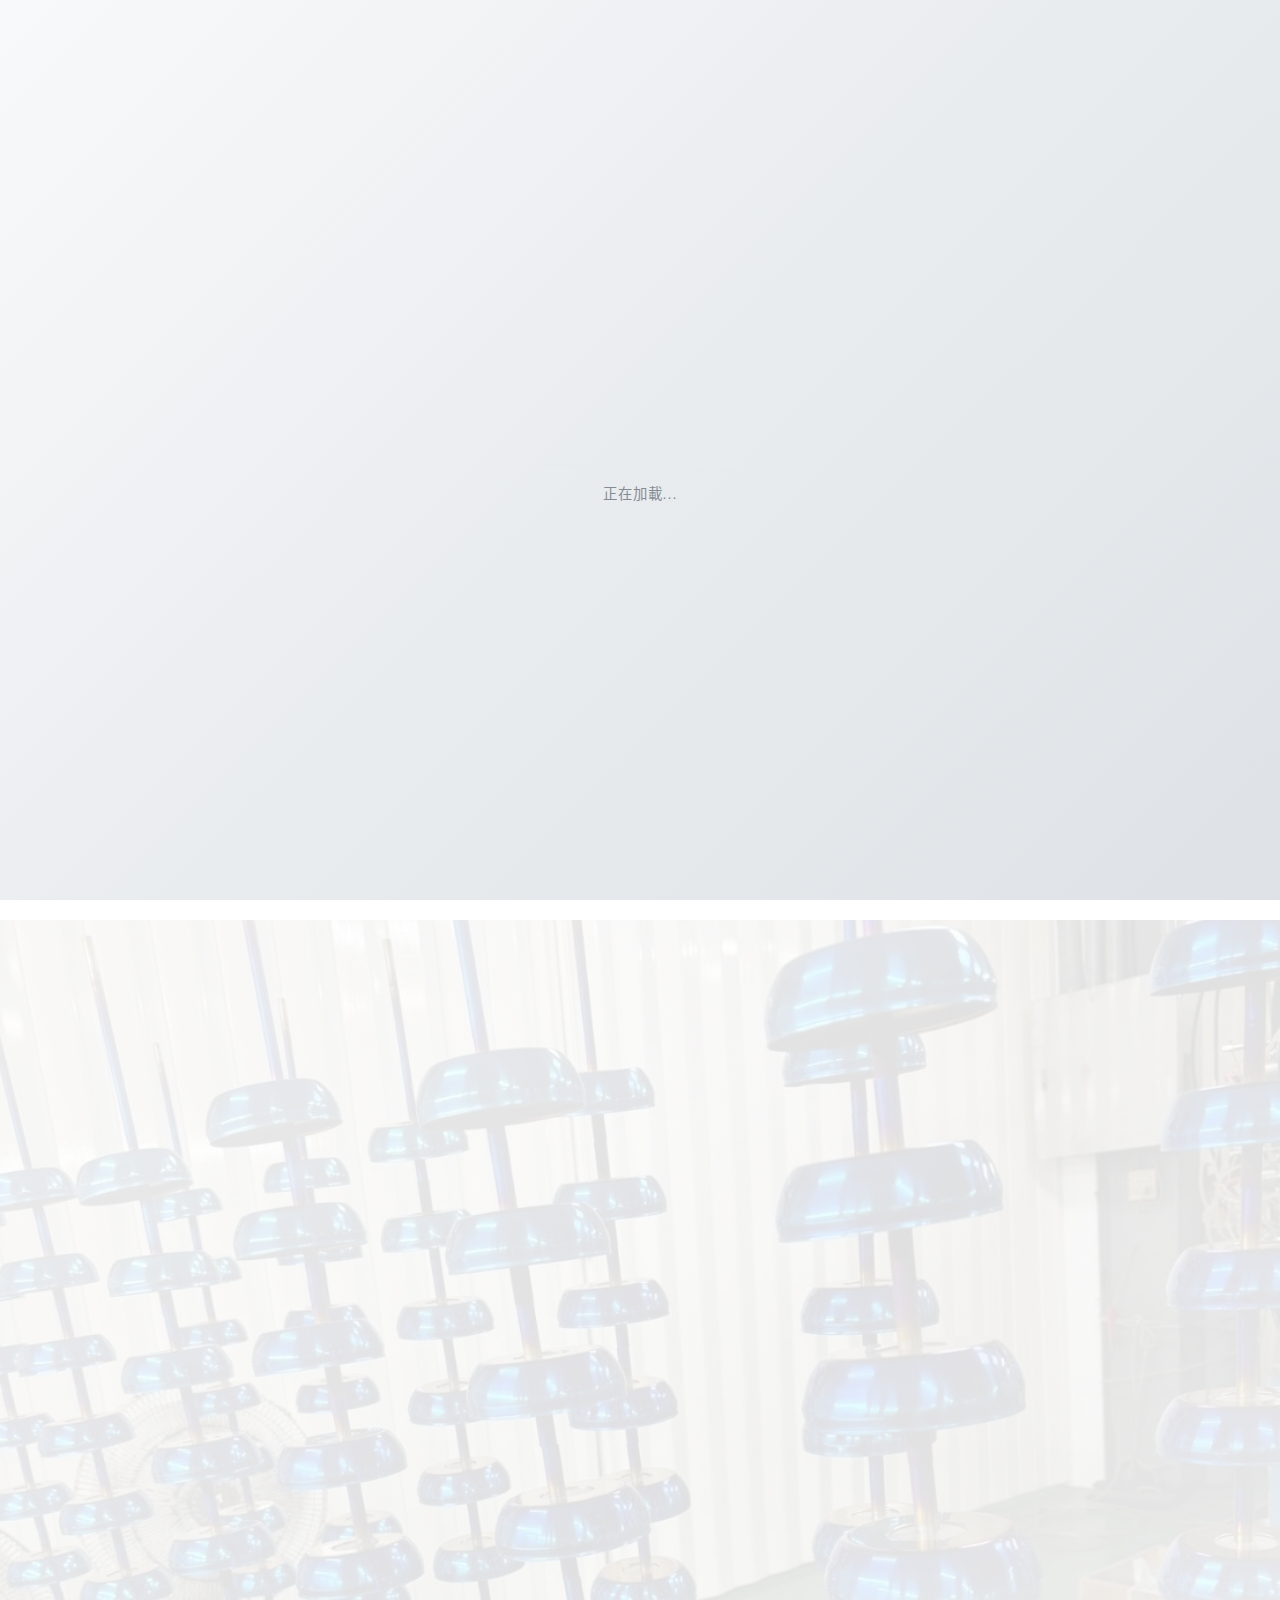
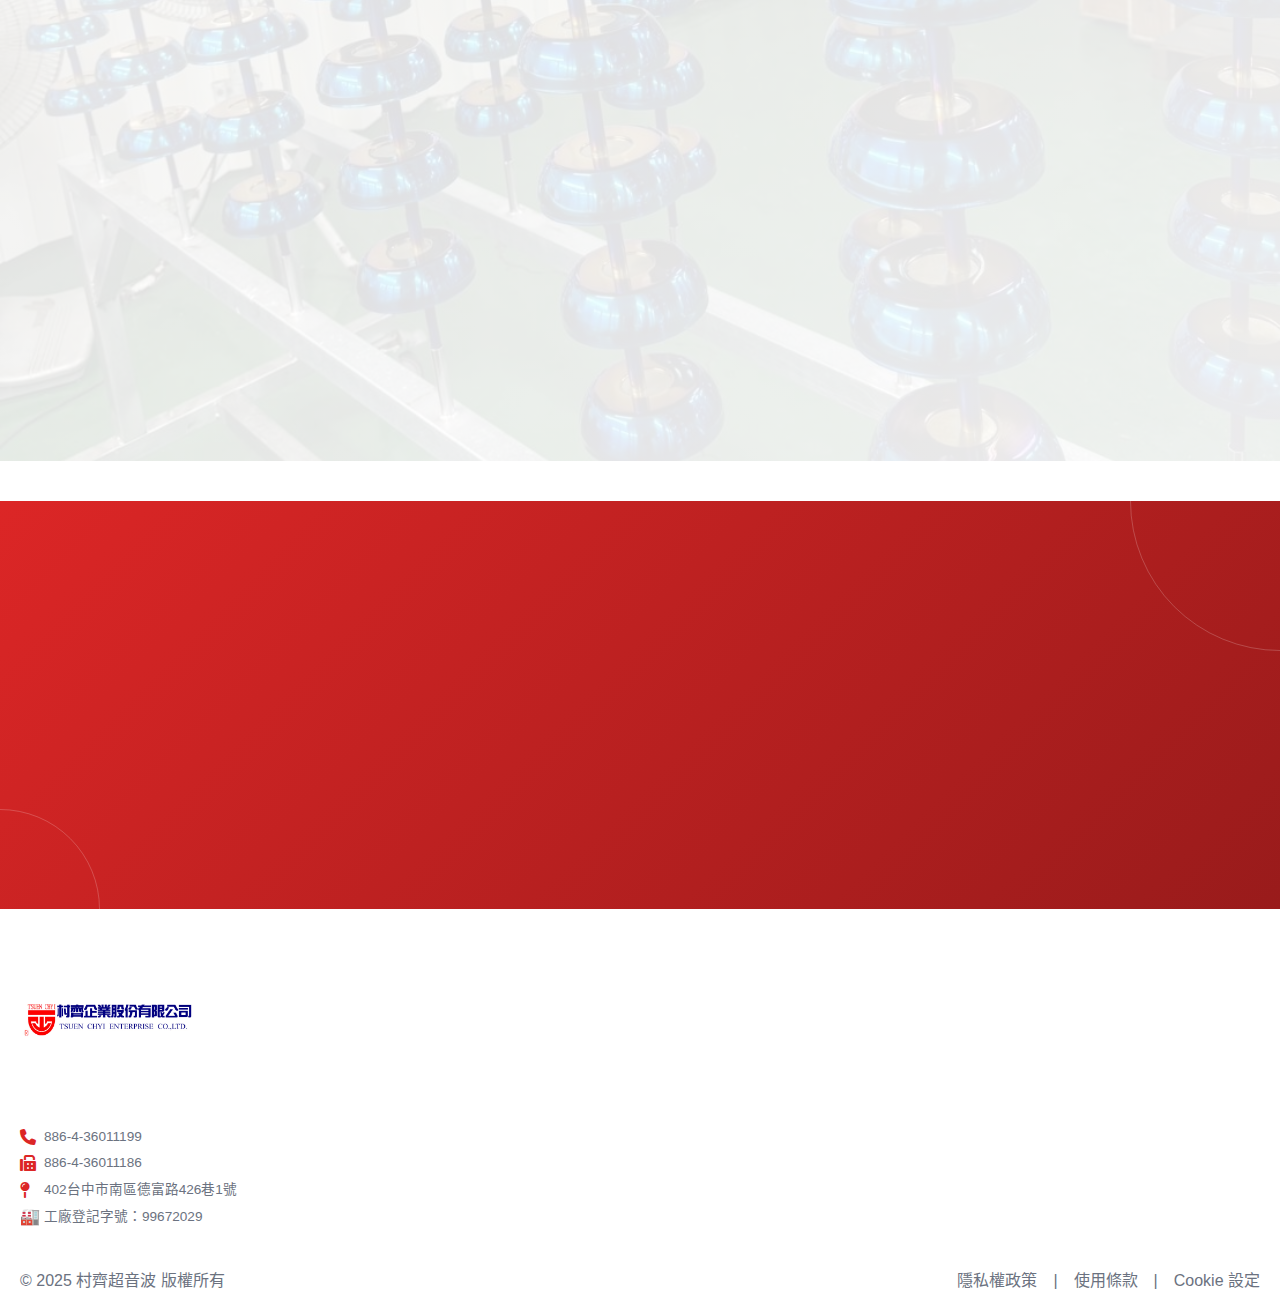
<file: index.html>
<!DOCTYPE html>
<html lang="zh-TW">
<head>
    <meta charset="UTF-8">
    <meta name="viewport" content="width=device-width, initial-scale=1.0">
    <meta name="description" content="村齊超音波 - 專業超音波清洗機設備供應商，提供工業級清洗解決方案">
    <title data-translate="page.title">村齊超音波 - 專業超音波清洗機設備</title>
    <link rel="stylesheet" href="styles.css">
    <link rel="stylesheet" href="https://cdnjs.cloudflare.com/ajax/libs/font-awesome/6.4.0/css/all.min.css">
    <link rel="preconnect" href="https://fonts.googleapis.com">
    <link rel="preconnect" href="https://fonts.gstatic.com" crossorigin>
    <link href="https://fonts.googleapis.com/css2?family=Oxanium:wght@200;300;400;500;600;700;800&display=swap" rel="stylesheet">
    <!-- Font Awesome 備用方案 -->
    <style>
        @font-face {
            font-family: 'Font Awesome 6 Free';
            font-display: swap;
            src: url('data:application/font-woff;charset=utf-8;base64,') format('woff');
        }
        /* 如果 CDN 失敗，使用系統字體作為圖示備用 */
        .fas, .fab, .far {
            font-family: 'Font Awesome 6 Free', -apple-system, BlinkMacSystemFont, sans-serif;
        }
        /* 圖示備用樣式 */
        .fa-industry:before { content: '🏭'; }
        .fa-microchip:before { content: '💾'; }
        .fa-robot:before { content: '🤖'; }
        .fa-car:before { content: '🚗'; }
        .fa-heartbeat:before { content: '❤️'; }
        .fa-mobile-alt:before { content: '📱'; }
        .fa-battery-full:before { content: '🔋'; }
        .fa-bolt:before { content: '⚡'; }
        .fa-brain:before { content: '🧠'; }
        .fa-sync-alt:before { content: '🔄'; }
        .fa-leaf:before { content: '🌿'; }
        .fa-phone:before { content: '📞'; }
        .fa-envelope:before { content: '✉️'; }
        .fa-map-marker-alt:before { content: '📍'; }
        .fa-fax:before { content: '📠'; }
        .fa-clock:before { content: '🕐'; }
        .fa-arrow-right:before { content: '→'; }
        .fa-check-circle:before { content: '✅'; }
        .fa-times-circle:before { content: '❌'; }
        .fa-chevron-up:before { content: '↑'; }
        .fa-moon:before { content: '🌙'; }
        .fa-sun:before { content: '☀️'; }
        .fa-certificate:before { content: '🏆'; }
        .fa-shield-check:before { content: '✅'; }

        /* 防止載入時導航閃爍 */
        .header { opacity: 0; }
        @media (max-width: 768px) {
            .nav-center { display: none !important; }
            .nav-center.active { display: block !important; }
        }
    </style>
    <link href="https://unpkg.com/aos@2.3.1/dist/aos.css" rel="stylesheet">
</head>
<body>
    <!-- Preloader -->
    <div class="preloader" id="preloader">
        <div class="simple-loader">
            <!-- 主要加載器 -->
            <div class="loader-content">
                <div class="company-logo">
                    <span class="logo-text" data-translate="brand.name">村齊超音波</span>
                </div>
                <div class="loading-indicator">
                    <div class="progress-line"></div>
                    <div class="loading-text" data-translate="loading.text">正在加載...</div>
                </div>
            </div>
        </div>
    </div>

    <!-- Cursor -->
    <div class="custom-cursor"></div>
    <div class="cursor-follower"></div>

    <!-- Header -->
    <header class="header">
        <nav class="navbar">
            <div class="container">
                <div class="nav-wrapper">
                    <div class="logo">
                        <a href="index.html">
                            <img src="images/company_logo.jpg" alt="村齊超音波" class="logo-image">
                        </a>
                    </div>

                    <div class="nav-center">
                        <ul class="nav-menu" id="navMenu">
                            <li><a href="index.html" class="nav-link active" data-translate="nav.home">首頁</a></li>
                            <li><a href="about.html" class="nav-link" data-translate="nav.about">關於</a></li>
                            <li><a href="portfolio.html" class="nav-link" data-translate="nav.portfolio">工程實績</a></li>
                            <li><a href="products.html" class="nav-link" data-translate="nav.products">產品應用</a></li>
                            <li><a href="contact.html" class="nav-link" data-translate="nav.contact">聯絡</a></li>
                        </ul>
                    </div>

                    <div class="nav-actions">
                        <div class="language-selector">
                            <button class="lang-toggle" id="langToggle">
                                <i class="fas fa-globe"></i>
                                <span class="current-lang">繁中</span>
                                <i class="fas fa-chevron-down"></i>
                            </button>
                            <div class="lang-dropdown" id="langDropdown">
                                <a href="#" class="lang-option active" data-lang="zh-TW">
                                    <span class="flag">🇹🇼</span>
                                    <span class="lang-name">繁體中文</span>
                                </a>
                                <a href="#" class="lang-option" data-lang="zh-CN">
                                    <span class="flag">🇨🇳</span>
                                    <span class="lang-name">简体中文</span>
                                </a>
                                <a href="#" class="lang-option" data-lang="en">
                                    <span class="flag">🇺🇸</span>
                                    <span class="lang-name">English</span>
                                </a>
                                <a href="#" class="lang-option" data-lang="ja">
                                    <span class="flag">🇯🇵</span>
                                    <span class="lang-name">日本語</span>
                                </a>
                                <a href="#" class="lang-option" data-lang="ko">
                                    <span class="flag">🇰🇷</span>
                                    <span class="lang-name">한국어</span>
                                </a>
                                <a href="#" class="lang-option" data-lang="vi">
                                    <span class="flag">🇻🇳</span>
                                    <span class="lang-name">Tiếng Việt</span>
                                </a>
                                <a href="#" class="lang-option" data-lang="th">
                                    <span class="flag">🇹🇭</span>
                                    <span class="lang-name">ไทย</span>
                                </a>
                                <a href="#" class="lang-option" data-lang="id">
                                    <span class="flag">🇮🇩</span>
                                    <span class="lang-name">Indonesia</span>
                                </a>
                            </div>
                        </div>
                        <button class="mobile-menu-toggle" id="mobileMenuToggle">
                            <span></span>
                            <span></span>
                        </button>
                    </div>
                </div>
            </div>
        </nav>
    </header>

    <!-- Hero Section -->
    <section id="home" class="hero">
        <div class="hero-bg">
            <!-- 背景圖片 -->
            <div class="hero-image">
                <img src="images/MainPage_Background.jpeg" alt="村齊超音波工廠環境">
            </div>
            
            <!-- 背景遮罩層 -->
            <div class="hero-overlay"></div>
        </div>
        
        <div class="container">
            <div class="hero-content">
                <h1 class="hero-title" data-aos="fade-up">
                    <span class="hero-company">TSUEN-CHYI ULTRASONIC</span>
                </h1>

                <p class="hero-description" data-aos="fade-up" data-aos-delay="100" data-translate="hero.description"><span class="hero-line1">根據您的工件特性、清洗需求與產線配置</span><span class="hero-line2">設計專屬的超音波清洗設備</span></p>
                
            </div>
        </div>
        
        <div class="scroll-indicator">
            <div class="mouse">
                <div class="wheel"></div>
            </div>
        </div>
    </section>

    <!-- Company Introduction Section -->
    <section class="company-intro section">
        <div class="company-intro-bg">
            <div class="company-intro-image">
                <img src="images/MsinPage_Demo.jpg" alt="村齊超音波設備展示">
            </div>
            <div class="company-intro-overlay"></div>
        </div>
        <div class="container">
            <div class="company-story" data-aos="fade-up">
                <div class="story-content">
                    <div class="story-header text-center">
                        <span class="section-badge">
                            <i class="fas fa-building"></i>
                            <span data-translate="intro.badge">關於村齊</span>
                        </span>
                        <h2 class="story-title" data-translate="intro.title">專業超音波清洗技術領導者</h2>
                        <p class="story-subtitle" data-translate="intro.subtitle">37年專業經驗，深耕客製化超音波清洗設備領域</p>
                    </div>
                    <p class="factory-registration" data-translate="intro.registration">工廠登記字號：99672029</p>
                    <p class="story-lead" data-translate="intro.lead1">村齊超音波成立於1988年，專注於為各產業提供量身打造的超音波清洗解決方案。</p>
                    <p class="story-lead" data-translate="intro.lead2">我們不僅是設備製造商，更是您的清洗技術夥伴。</p>
                    
                    <div class="story-highlights">
                        <div class="highlight-row">
                            <div class="highlight-card" data-aos="zoom-in" data-aos-delay="200">
                                <div class="highlight-icon">
                                    <i class="fas fa-lightbulb"></i>
                                </div>
                                <h4 data-translate="intro.innovation.title">創新技術</h4>
                                <p data-translate="intro.innovation.desc">持續研發最新超音波清洗技術，確保設備性能領先業界</p>
                            </div>

                            <div class="highlight-card" data-aos="zoom-in" data-aos-delay="300">
                                <div class="highlight-icon">
                                    <i class="fas fa-cogs"></i>
                                </div>
                                <h4 data-translate="intro.custom.title">客製服務</h4>
                                <p data-translate="intro.custom.desc">深入了解客戶需求，提供完全客製化的清洗設備解決方案</p>
                            </div>

                            <div class="highlight-card" data-aos="zoom-in" data-aos-delay="400">
                                <div class="highlight-icon">
                                    <i class="fas fa-handshake"></i>
                                </div>
                                <h4 data-translate="intro.support.title">專業支援</h4>
                                <p data-translate="intro.support.desc">從諮詢、設計到售後服務，提供完整的技術支援體系</p>
                            </div>
                        </div>

                        <div class="company-cta" data-aos="fade-up" data-aos-delay="500">
                            <a href="about.html" class="btn btn-gradient btn-lg">
                                <span data-translate="intro.cta">了解更多關於村齊</span>
                                <i class="fas fa-arrow-right"></i>
                            </a>
                        </div>
                    </div>
                </div>
            </div>
        </div>
    </section>


    <!-- CTA Section -->
    <section class="cta-section">
        <div class="container">
            <div class="cta-content" data-aos="zoom-in">
                <h2 data-translate="cta.title">準備好提升您的清洗效率了嗎？</h2>
                <p data-translate="cta.description">立即聯繫我們，獲得專屬的超音波清洗解決方案</p>
                <div class="cta-buttons">
                    <a href="contact.html" class="btn btn-gradient">
                        <span data-translate="cta.contact">立即諮詢</span>
                        <i class="fas fa-arrow-right"></i>
                    </a>
                    <a href="tel:+886-4-36011199" class="btn btn-glass">
                        <i class="fas fa-phone"></i>
                        <span>886-4-36011199</span>
                    </a>
                </div>
            </div>
            <div class="cta-decoration">
                <div class="decoration-circle"></div>
                <div class="decoration-circle"></div>
            </div>
        </div>
    </section>

    <!-- Footer -->
    <footer class="footer-modern">
        <div class="footer-bg">
            <div class="footer-gradient"></div>
        </div>
        
        <div class="container">
            <div class="footer-content">
                <div class="footer-brand">
                    <div class="footer-logo">
                        <img src="images/company_logo.jpg" alt="村齊超音波" class="footer-logo-image">
                    </div>
                    <div class="company-info">
                        <div class="info-item">
                            <i class="fas fa-phone"></i>
                            <span data-translate="footer.phone">886-4-36011199</span>
                        </div>
                        <div class="info-item">
                            <i class="fas fa-fax"></i>
                            <span data-translate="footer.fax">886-4-36011186</span>
                        </div>
                        <div class="info-item">
                            <i class="fas fa-map-marker-alt"></i>
                            <span data-translate="footer.address">402台中市南區德富路426巷1號</span>
                        </div>
                        <div class="info-item">
                            <i class="fas fa-industry"></i>
                            <span data-translate="footer.registration">工廠登記字號：99672029</span>
                        </div>
                    </div>
                </div>
                
            </div>
            
            <div class="footer-bottom">
                <p>&copy; 2025 <span data-translate="brand.name">村齊超音波</span> <span data-translate="footer.copyright">版權所有</span></p>
                <div class="footer-legal">
                    <a href="privacy-policy.html" data-translate="footer.privacy">隱私權政策</a>
                    <span>|</span>
                    <a href="terms-of-service.html" data-translate="footer.terms">使用條款</a>
                    <span>|</span>
                    <a href="cookie-policy.html" data-translate="footer.cookies">Cookie 設定</a>
                </div>
            </div>
        </div>
    </footer>

    <!-- Back to Top -->
    <button class="back-to-top" id="backToTop">
        <i class="fas fa-chevron-up"></i>
    </button>

    <script src="https://unpkg.com/aos@2.3.1/dist/aos.js"></script>
    <script src="languages.js"></script>
    <script src="script.js"></script>
</body>
</html>
</file>
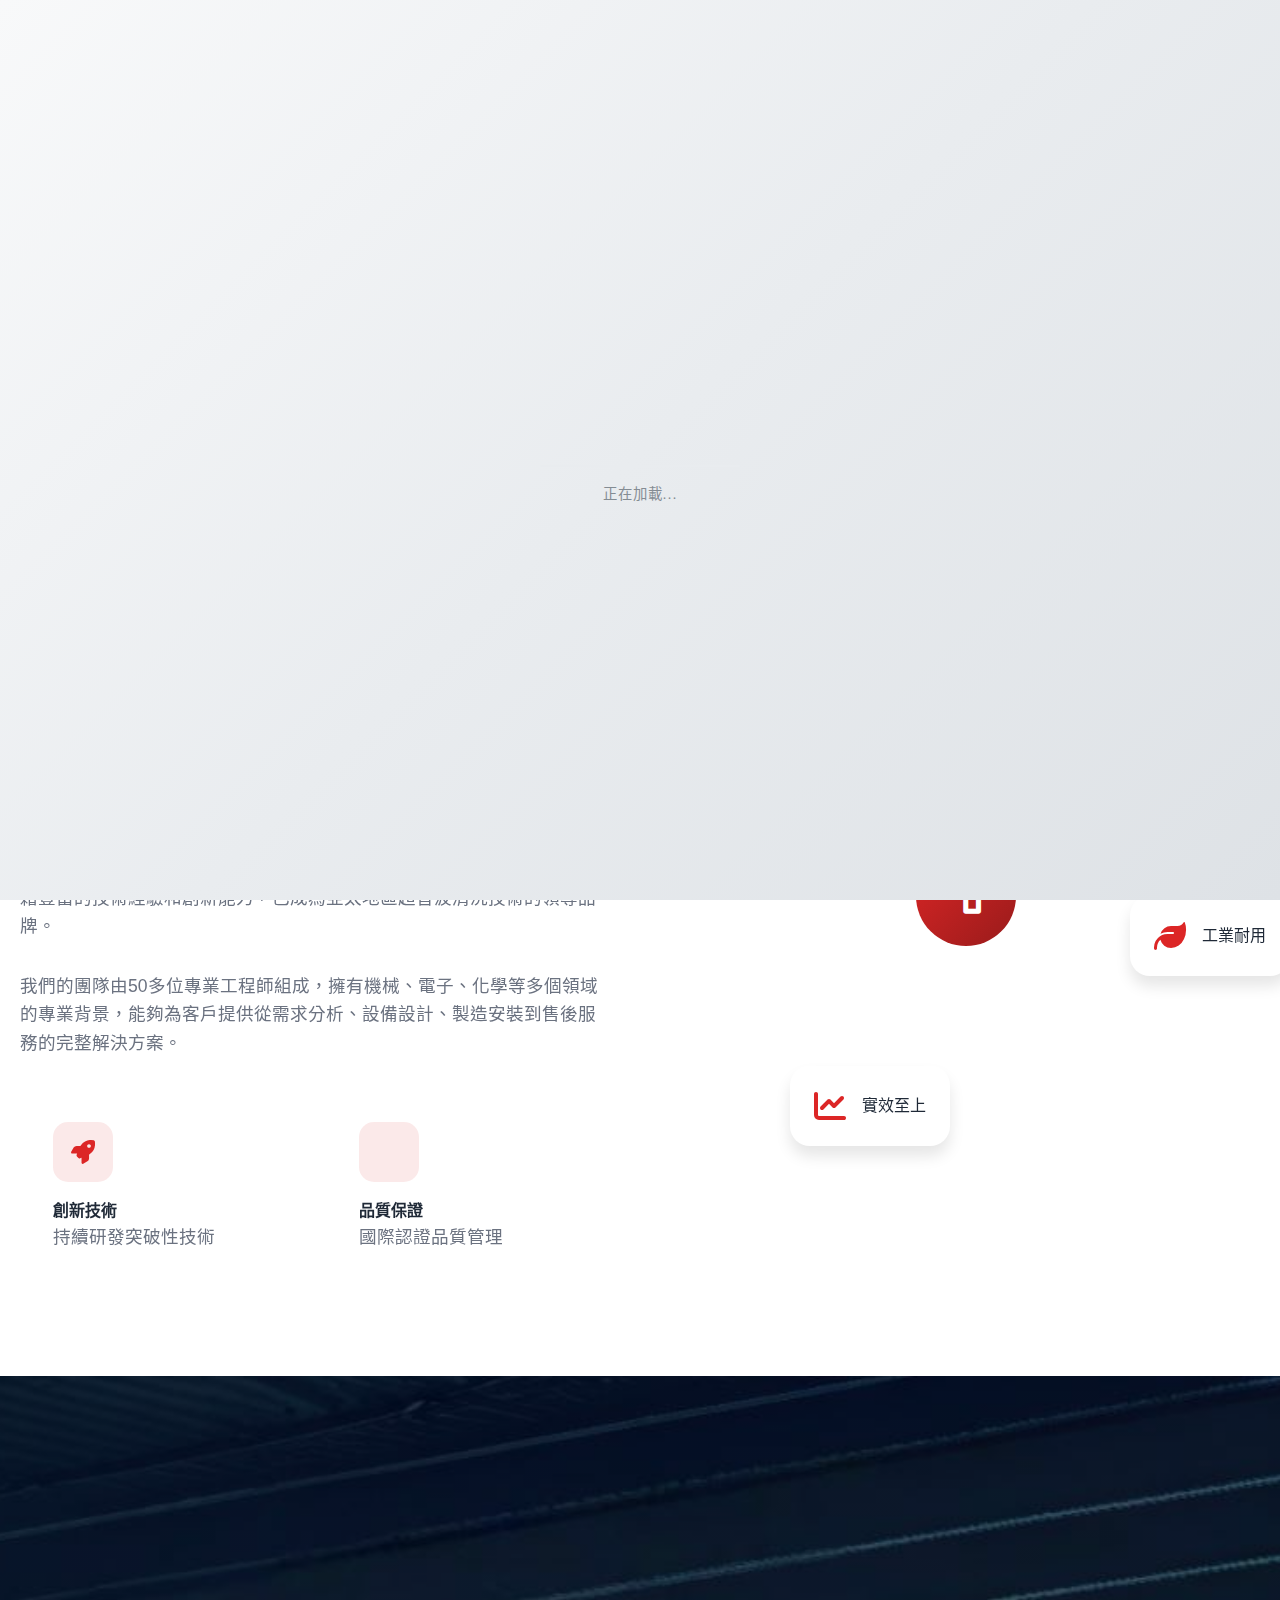
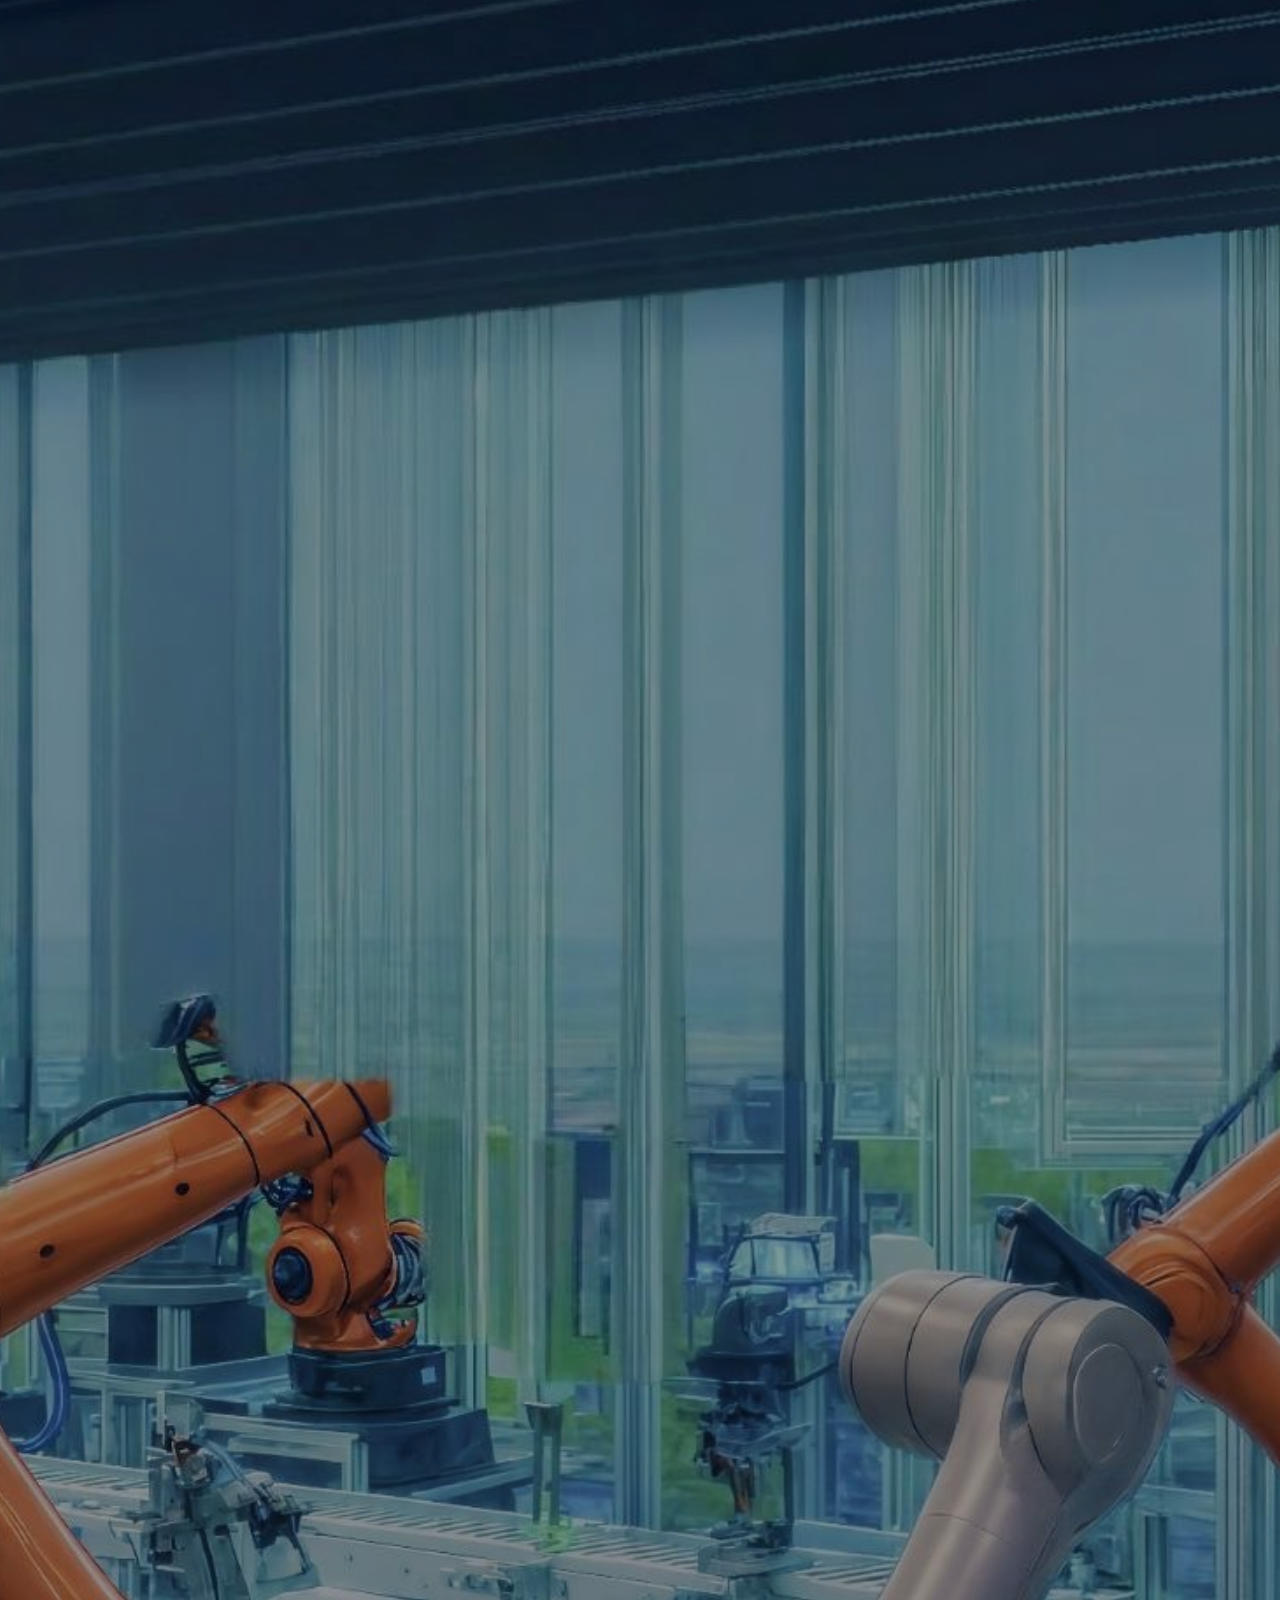
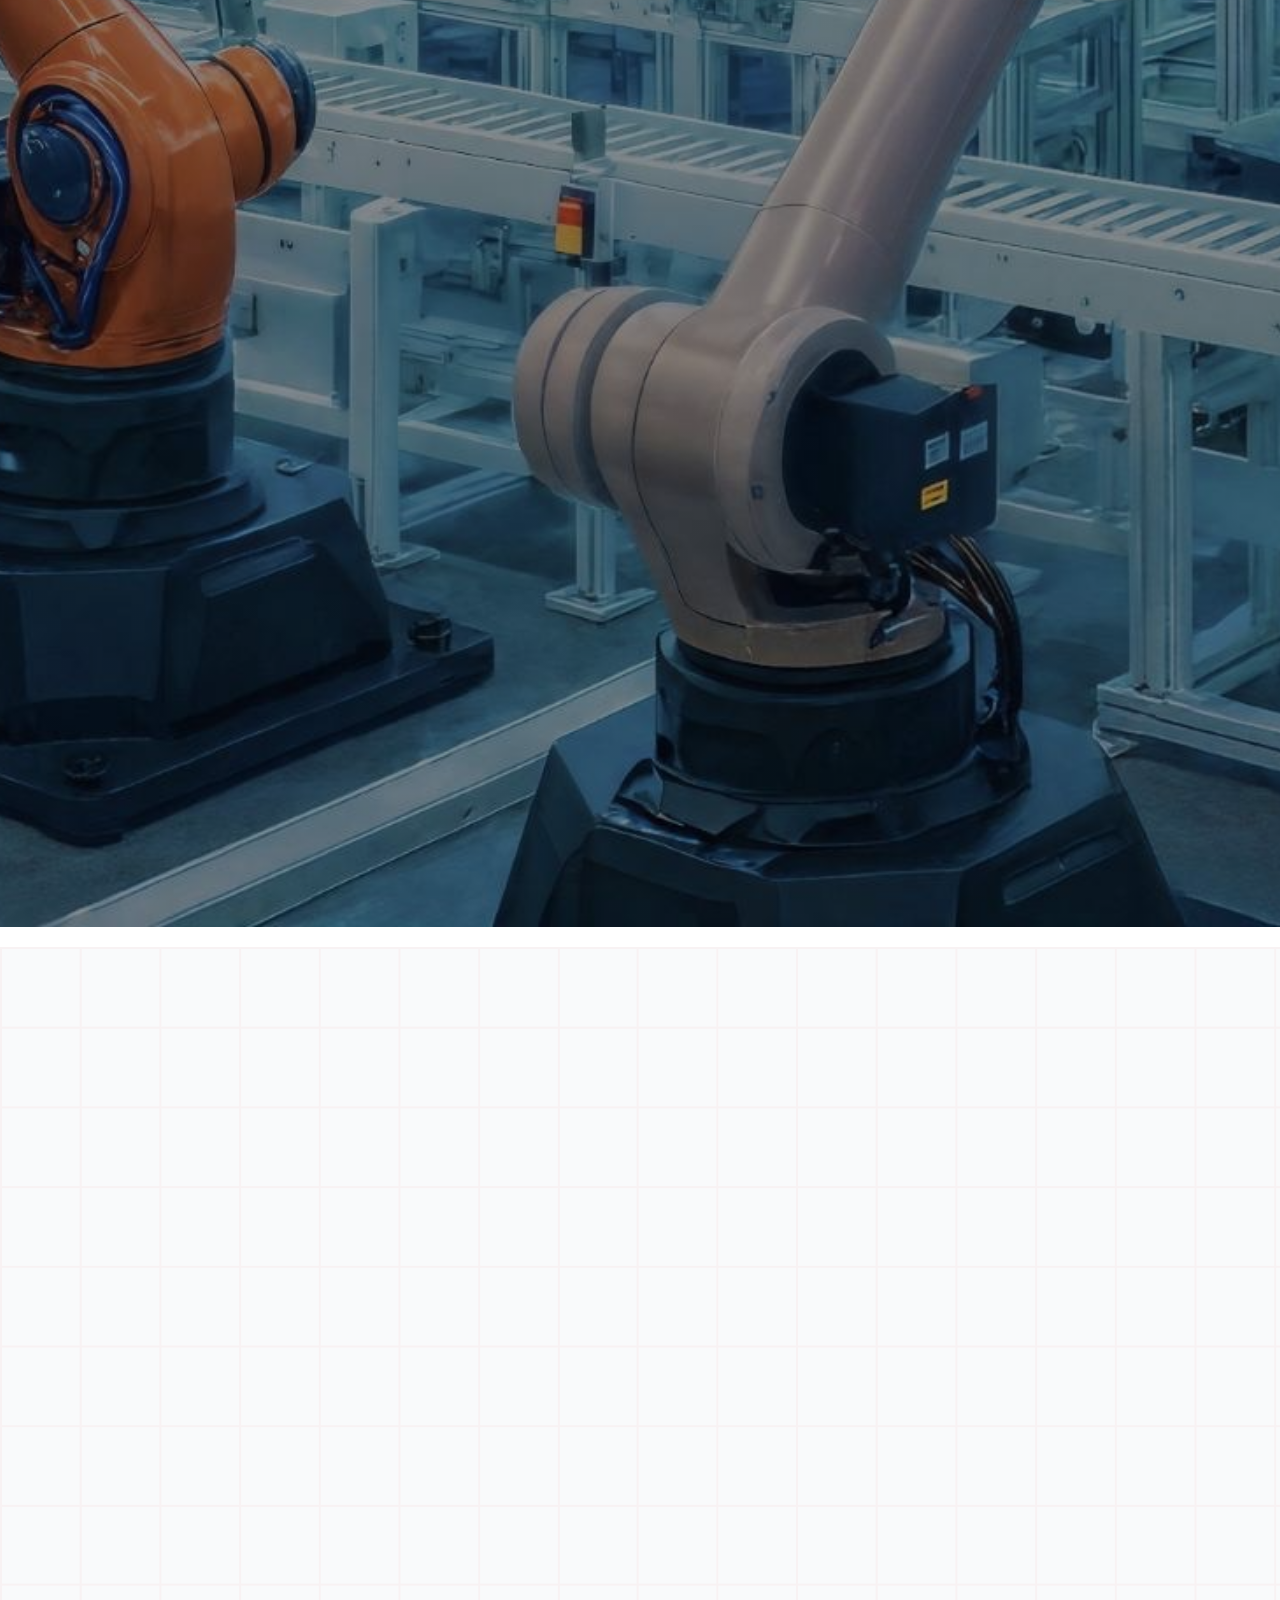
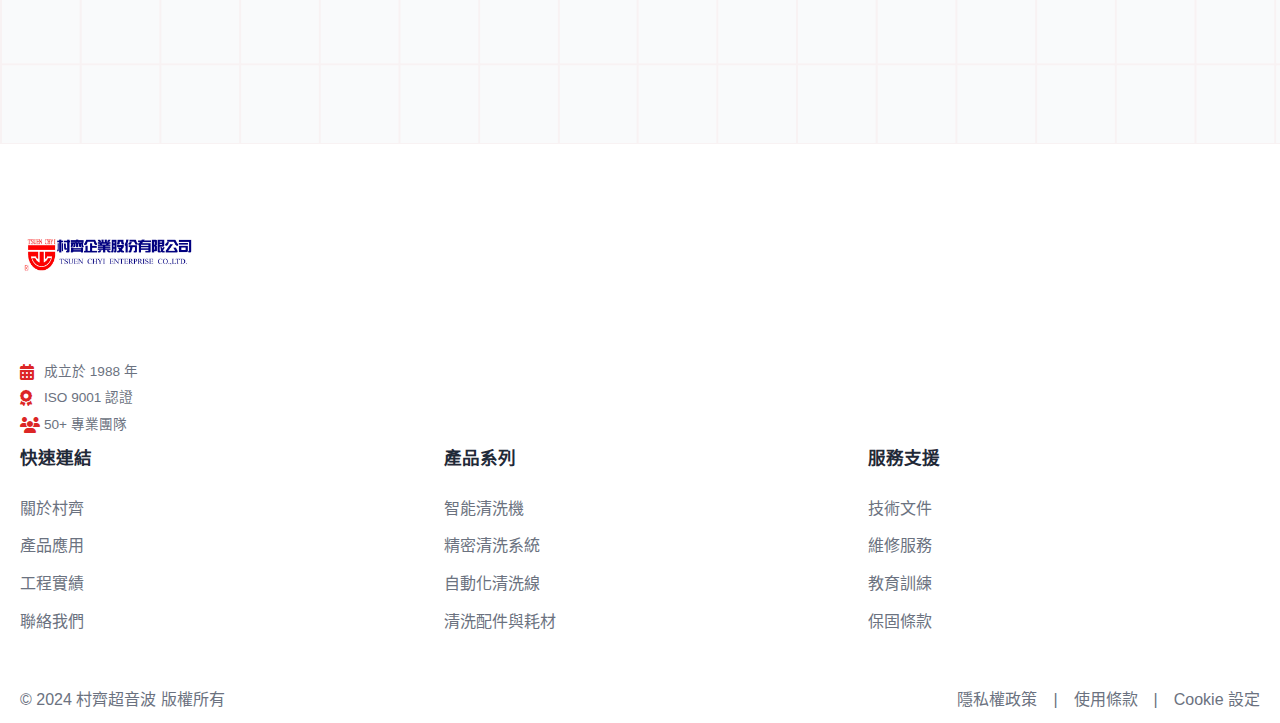
<file: about.html>
<!DOCTYPE html>
<html lang="zh-TW">
<head>
    <meta charset="UTF-8">
    <meta name="viewport" content="width=device-width, initial-scale=1.0">
    <meta name="description" content="村齊超音波 - 關於我們，37年專業客製化超音波清洗設備研發與製造">
    <title>關於我們 - 村齊超音波</title>
    <link rel="stylesheet" href="styles.css">
    <link rel="stylesheet" href="https://cdnjs.cloudflare.com/ajax/libs/font-awesome/6.4.0/css/all.min.css">
    <link href="https://unpkg.com/aos@2.3.1/dist/aos.css" rel="stylesheet">
</head>
<body>
    <!-- Preloader -->
    <div class="preloader" id="preloader">
        <div class="simple-loader">
            <!-- 主要加載器 -->
            <div class="loader-content">
                <div class="company-logo">
                    <span class="logo-text">村齊超音波</span>
                </div>
                <div class="loading-indicator">
                    <div class="progress-line"></div>
                    <div class="loading-text">正在加載...</div>
                </div>
            </div>
        </div>
    </div>

    <!-- Header -->
    <header class="header">
        <nav class="navbar">
            <div class="container">
                <div class="nav-wrapper">
                    <div class="logo">
                        <a href="index.html">
                            <img src="images/company_logo.jpg" alt="村齊超音波" class="logo-image">
                        </a>
                    </div>
                    
                    <div class="nav-center">
                        <ul class="nav-menu" id="navMenu">
                            <li><a href="index.html" class="nav-link" data-translate="nav.home">首頁</a></li>
                            <li><a href="about.html" class="nav-link active" data-translate="nav.about">關於</a></li>
                            <li><a href="portfolio.html" class="nav-link">工程實績</a></li>
                            <li><a href="products.html" class="nav-link" data-translate="nav.products">產品應用</a></li>
                            <li><a href="contact.html" class="nav-link" data-translate="nav.contact">聯絡</a></li>
                        </ul>
                    </div>
                    
                    <div class="nav-actions">
                        <div class="language-selector">
                            <button class="lang-toggle" id="langToggle">
                                <i class="fas fa-globe"></i>
                                <span class="current-lang">繁中</span>
                                <i class="fas fa-chevron-down"></i>
                            </button>
                            <div class="lang-dropdown" id="langDropdown">
                                <a href="#" class="lang-option active" data-lang="zh-TW">
                                    <span class="flag">🇹🇼</span>
                                    <span class="lang-name">繁體中文</span>
                                </a>
                                <a href="#" class="lang-option" data-lang="zh-CN">
                                    <span class="flag">🇨🇳</span>
                                    <span class="lang-name">简体中文</span>
                                </a>
                                <a href="#" class="lang-option" data-lang="en">
                                    <span class="flag">🇺🇸</span>
                                    <span class="lang-name">English</span>
                                </a>
                                <a href="#" class="lang-option" data-lang="vi">
                                    <span class="flag">🇻🇳</span>
                                    <span class="lang-name">Tiếng Việt</span>
                                </a>
                            </div>
                        </div>
                        <button class="mobile-menu-toggle" id="mobileMenuToggle">
                            <span></span>
                            <span></span>
                        </button>
                    </div>
                </div>
            </div>
        </nav>
    </header>

    <!-- Page Header -->
    <section class="page-header">
        <div class="container">
            <div class="page-header-content" data-aos="fade-up">
                <nav class="breadcrumb">
                    <a href="index.html">首頁</a>
                    <span>/</span>
                    <span data-translate="nav.about">關於我們</span>
                </nav>
                <h1 class="page-title" data-translate="about.title">創新驅動未來</h1>
                <p class="page-subtitle" data-translate="about.subtitle">專業超音波清洗設備領導者</p>
            </div>
        </div>
    </section>

    <!-- About Section -->
    <section class="about-section">
        <div class="container">
            <div class="about-grid">
                <div class="about-content" data-aos="fade-right">
                    <div class="section-header">
                        <span class="section-label" data-translate="about.label">關於我們</span>
                        <h2 class="section-title">37年專業經驗，引領清洗技術創新</h2>
                    </div>
                    
                    <div class="about-text">
                        <p data-translate="about.description">村齊超音波致力於提供最先進的超音波清洗技術，我們的清洗設備涵蓋各個產業領域，從精密電子到醫療器械，為客戶提供高效潔淨的清洗解決方案。</p>
                        
                        <p>自1988年成立以來，我們專注於客製化超音波清洗設備的研發與製造，憑藉豐富的技術經驗和創新能力，已成為亞太地區超音波清洗技術的領導品牌。</p>
                        
                        <p>我們的團隊由50多位專業工程師組成，擁有機械、電子、化學等多個領域的專業背景，能夠為客戶提供從需求分析、設備設計、製造安裝到售後服務的完整解決方案。</p>
                    </div>
                    
                    <div class="about-features">
                        <div class="feature-card glass-card">
                            <div class="feature-icon">
                                <i class="fas fa-rocket"></i>
                            </div>
                            <h4 data-translate="about.innovation">創新技術</h4>
                            <p data-translate="about.innovation.desc">持續研發突破性技術</p>
                        </div>
                        <div class="feature-card glass-card">
                            <div class="feature-icon">
                                <i class="fas fa-shield-check"></i>
                            </div>
                            <h4 data-translate="about.quality">品質保證</h4>
                            <p data-translate="about.quality.desc">國際認證品質管理</p>
                        </div>
                    </div>
                </div>
                
                <div class="about-visual" data-aos="fade-left">
                    <div class="floating-card card-1">
                        <i class="fas fa-microchip"></i>
                        <span data-translate="about.precision">精密控制</span>
                    </div>
                    <div class="floating-card card-2">
                        <i class="fas fa-leaf"></i>
                        <span data-translate="about.eco">環保節能</span>
                    </div>
                    <div class="floating-card card-3">
                        <i class="fas fa-chart-line"></i>
                        <span data-translate="about.efficiency">高效生產</span>
                    </div>
                    <div class="center-element">
                        <div class="pulse-ring"></div>
                        <div class="pulse-ring"></div>
                        <div class="core-circle">
                            <i class="fas fa-wave-square"></i>
                        </div>
                    </div>
                </div>
            </div>
        </div>
    </section>

    <!-- Custom Design Process Section -->
    <section id="process" class="section process-section">
        <div class="container">
            <div class="section-header" data-aos="fade-up">
                <span class="section-label" data-translate="process.label">設計流程</span>
                <h2 class="section-title" data-translate="process.title">專業客製化設計流程</h2>
                <p data-translate="process.subtitle">從需求分析到交付使用，我們提供完整的客製化設計服務</p>
            </div>
            
            <div class="process-timeline" data-aos="fade-up">
                <div class="process-step" data-aos="fade-right" data-aos-delay="100">
                    <div class="step-number">01</div>
                    <div class="step-content">
                        <div class="step-icon">
                            <i class="fas fa-comments"></i>
                        </div>
                        <h3 data-translate="process.step1.title">需求諮詢</h3>
                        <p data-translate="process.step1.desc">深入了解您的工件材質、污染類型、清洗要求及產線配置</p>
                        <ul>
                            <li data-translate="process.step1.item1">現場勘查評估</li>
                            <li data-translate="process.step1.item2">清洗需求分析</li>
                            <li data-translate="process.step1.item3">技術可行性討論</li>
                        </ul>
                    </div>
                </div>
                
                <div class="process-step" data-aos="fade-left" data-aos-delay="200">
                    <div class="step-number">02</div>
                    <div class="step-content">
                        <div class="step-icon">
                            <i class="fas fa-flask"></i>
                        </div>
                        <h3 data-translate="process.step2.title">樣品測試</h3>
                        <p data-translate="process.step2.desc">使用實際工件進行清洗測試，確認最佳參數設定</p>
                        <ul>
                            <li data-translate="process.step2.item1">免費樣品測試</li>
                            <li data-translate="process.step2.item2">多種頻率驗證</li>
                            <li data-translate="process.step2.item3">清洗效果確認</li>
                        </ul>
                    </div>
                </div>
                
                <div class="process-step" data-aos="fade-right" data-aos-delay="300">
                    <div class="step-number">03</div>
                    <div class="step-content">
                        <div class="step-icon">
                            <i class="fas fa-drafting-compass"></i>
                        </div>
                        <h3 data-translate="process.step3.title">方案設計</h3>
                        <p data-translate="process.step3.desc">根據測試結果設計專屬設備，包含機械結構與控制系統</p>
                        <ul>
                            <li data-translate="process.step3.item1">3D設計圖面</li>
                            <li data-translate="process.step3.item2">詳細規格說明</li>
                            <li data-translate="process.step3.item3">報價與交期評估</li>
                        </ul>
                    </div>
                </div>
                
                <div class="process-step" data-aos="fade-left" data-aos-delay="400">
                    <div class="step-number">04</div>
                    <div class="step-content">
                        <div class="step-icon">
                            <i class="fas fa-tools"></i>
                        </div>
                        <h3 data-translate="process.step4.title">製造組裝</h3>
                        <p data-translate="process.step4.desc">採用高品質零組件，嚴格品質控制下完成設備製造</p>
                        <ul>
                            <li data-translate="process.step4.item1">精密機械加工</li>
                            <li data-translate="process.step4.item2">電控系統整合</li>
                            <li data-translate="process.step4.item3">出廠測試驗證</li>
                        </ul>
                    </div>
                </div>
                
                <div class="process-step" data-aos="fade-right" data-aos-delay="500">
                    <div class="step-number">05</div>
                    <div class="step-content">
                        <div class="step-icon">
                            <i class="fas fa-shipping-fast"></i>
                        </div>
                        <h3 data-translate="process.step5.title">安裝調試</h3>
                        <p data-translate="process.step5.desc">專業工程師到場安裝，完成設備調試與人員教育訓練</p>
                        <ul>
                            <li data-translate="process.step5.item1">現場安裝調試</li>
                            <li data-translate="process.step5.item2">操作教育訓練</li>
                            <li data-translate="process.step5.item3">驗收測試確認</li>
                        </ul>
                    </div>
                </div>
            </div>
            
            <div class="process-cta" data-aos="zoom-in" data-aos-delay="600">
                <h3 data-translate="process.cta.title">準備開始您的客製化項目？</h3>
                <p data-translate="process.cta.desc">聯繫我們的工程團隊，獲得專業的需求評估與解決方案</p>
                <a href="contact.html" class="btn btn-gradient">
                    <span data-translate="process.cta.button">開始需求評估</span>
                    <i class="fas fa-rocket"></i>
                </a>
            </div>
        </div>
    </section>

    <!-- Company Values Section -->
    <section class="values-section section">
        <div class="container">
            <div class="section-header" data-aos="fade-up">
                <span class="section-label">企業價值</span>
                <h2 class="section-title">我們的核心價值與使命</h2>
                <p>以客戶需求為中心，持續創新技術，提供最優質的清洗解決方案</p>
            </div>
            
            <div class="values-grid">
                <div class="value-card" data-aos="fade-up" data-aos-delay="100">
                    <div class="value-icon">
                        <i class="fas fa-users"></i>
                    </div>
                    <h3>客戶至上</h3>
                    <p>以客戶需求為導向，提供最適合的客製化解決方案，確保每一位客戶都能獲得最佳的清洗效果。</p>
                </div>
                
                <div class="value-card" data-aos="fade-up" data-aos-delay="200">
                    <div class="value-icon">
                        <i class="fas fa-lightbulb"></i>
                    </div>
                    <h3>技術創新</h3>
                    <p>持續投入研發，引進最新技術，不斷改進產品性能，保持在超音波清洗技術領域的領先地位。</p>
                </div>
                
                <div class="value-card" data-aos="fade-up" data-aos-delay="300">
                    <div class="value-icon">
                        <i class="fas fa-star"></i>
                    </div>
                    <h3>品質保證</h3>
                    <p>嚴格的品質控制流程，從原料採購到產品出廠，每一個環節都確保達到國際標準。</p>
                </div>
                
                <div class="value-card" data-aos="fade-up" data-aos-delay="400">
                    <div class="value-icon">
                        <i class="fas fa-leaf"></i>
                    </div>
                    <h3>綠色環保</h3>
                    <p>致力於環保清洗技術的開發，減少化學清洗劑的使用，為環境保護貢獻我們的力量。</p>
                </div>
            </div>
        </div>
    </section>

    <!-- Footer -->
    <footer class="footer-modern">
        <div class="footer-bg">
            <div class="footer-gradient"></div>
        </div>
        
        <div class="container">
            <div class="footer-content">
                <div class="footer-brand">
                    <div class="footer-logo">
                        <img src="images/company_logo.jpg" alt="村齊超音波" class="footer-logo-image">
                    </div>
                    <div class="company-info">
                        <div class="info-item">
                            <i class="fas fa-calendar-alt"></i>
                            <span data-translate="footer.established">成立於 1988 年</span>
                        </div>
                        <div class="info-item">
                            <i class="fas fa-award"></i>
                            <span data-translate="footer.certification">ISO 9001 認證</span>
                        </div>
                        <div class="info-item">
                            <i class="fas fa-users"></i>
                            <span data-translate="footer.team">50+ 專業團隊</span>
                        </div>
                    </div>
                </div>
                
                <div class="footer-links">
                    <div class="footer-column">
                        <h4 data-translate="footer.links">快速連結</h4>
                        <ul>
                            <li><a href="about.html" data-translate="nav.about">關於我們</a></li>
                            <li><a href="products.html" data-translate="nav.products">產品中心</a></li>
                            <li><a href="portfolio.html">工程實績</a></li>
                            <li><a href="contact.html" data-translate="nav.contact">聯絡我們</a></li>
                        </ul>
                    </div>
                    
                    <div class="footer-column">
                        <h4 data-translate="footer.products">產品系列</h4>
                        <ul>
                            <li><a href="products.html" data-translate="footer.products.smart">智能清洗機</a></li>
                            <li><a href="products.html" data-translate="footer.products.precision">精密清洗系統</a></li>
                            <li><a href="products.html" data-translate="footer.products.auto">自動化清洗線</a></li>
                            <li><a href="products.html" data-translate="footer.products.accessories">清洗配件與耗材</a></li>
                        </ul>
                    </div>
                    
                    <div class="footer-column">
                        <h4 data-translate="footer.support">服務支援</h4>
                        <ul>
                            <li><a href="contact.html" data-translate="footer.support.docs">技術文件</a></li>
                            <li><a href="contact.html" data-translate="footer.support.repair">維修服務</a></li>
                            <li><a href="contact.html" data-translate="footer.support.training">教育訓練</a></li>
                            <li><a href="contact.html" data-translate="footer.support.warranty">保固條款</a></li>
                        </ul>
                    </div>
                </div>
            </div>
            
            <div class="footer-bottom">
                <p>&copy; 2024 <span data-translate="brand.name">村齊超音波</span> <span data-translate="footer.copyright">版權所有</span></p>
                <div class="footer-legal">
                    <a href="privacy-policy.html" data-translate="footer.privacy">隱私權政策</a>
                    <span>|</span>
                    <a href="terms-of-service.html" data-translate="footer.terms">使用條款</a>
                    <span>|</span>
                    <a href="cookie-policy.html" data-translate="footer.cookies">Cookie 設定</a>
                </div>
            </div>
        </div>
    </footer>

    <!-- Back to Top -->
    <button class="back-to-top" id="backToTop">
        <i class="fas fa-chevron-up"></i>
    </button>

    <script src="https://unpkg.com/aos@2.3.1/dist/aos.js"></script>
    <script src="languages.js"></script>
    <script src="script.js"></script>
</body>
</html>
</file>
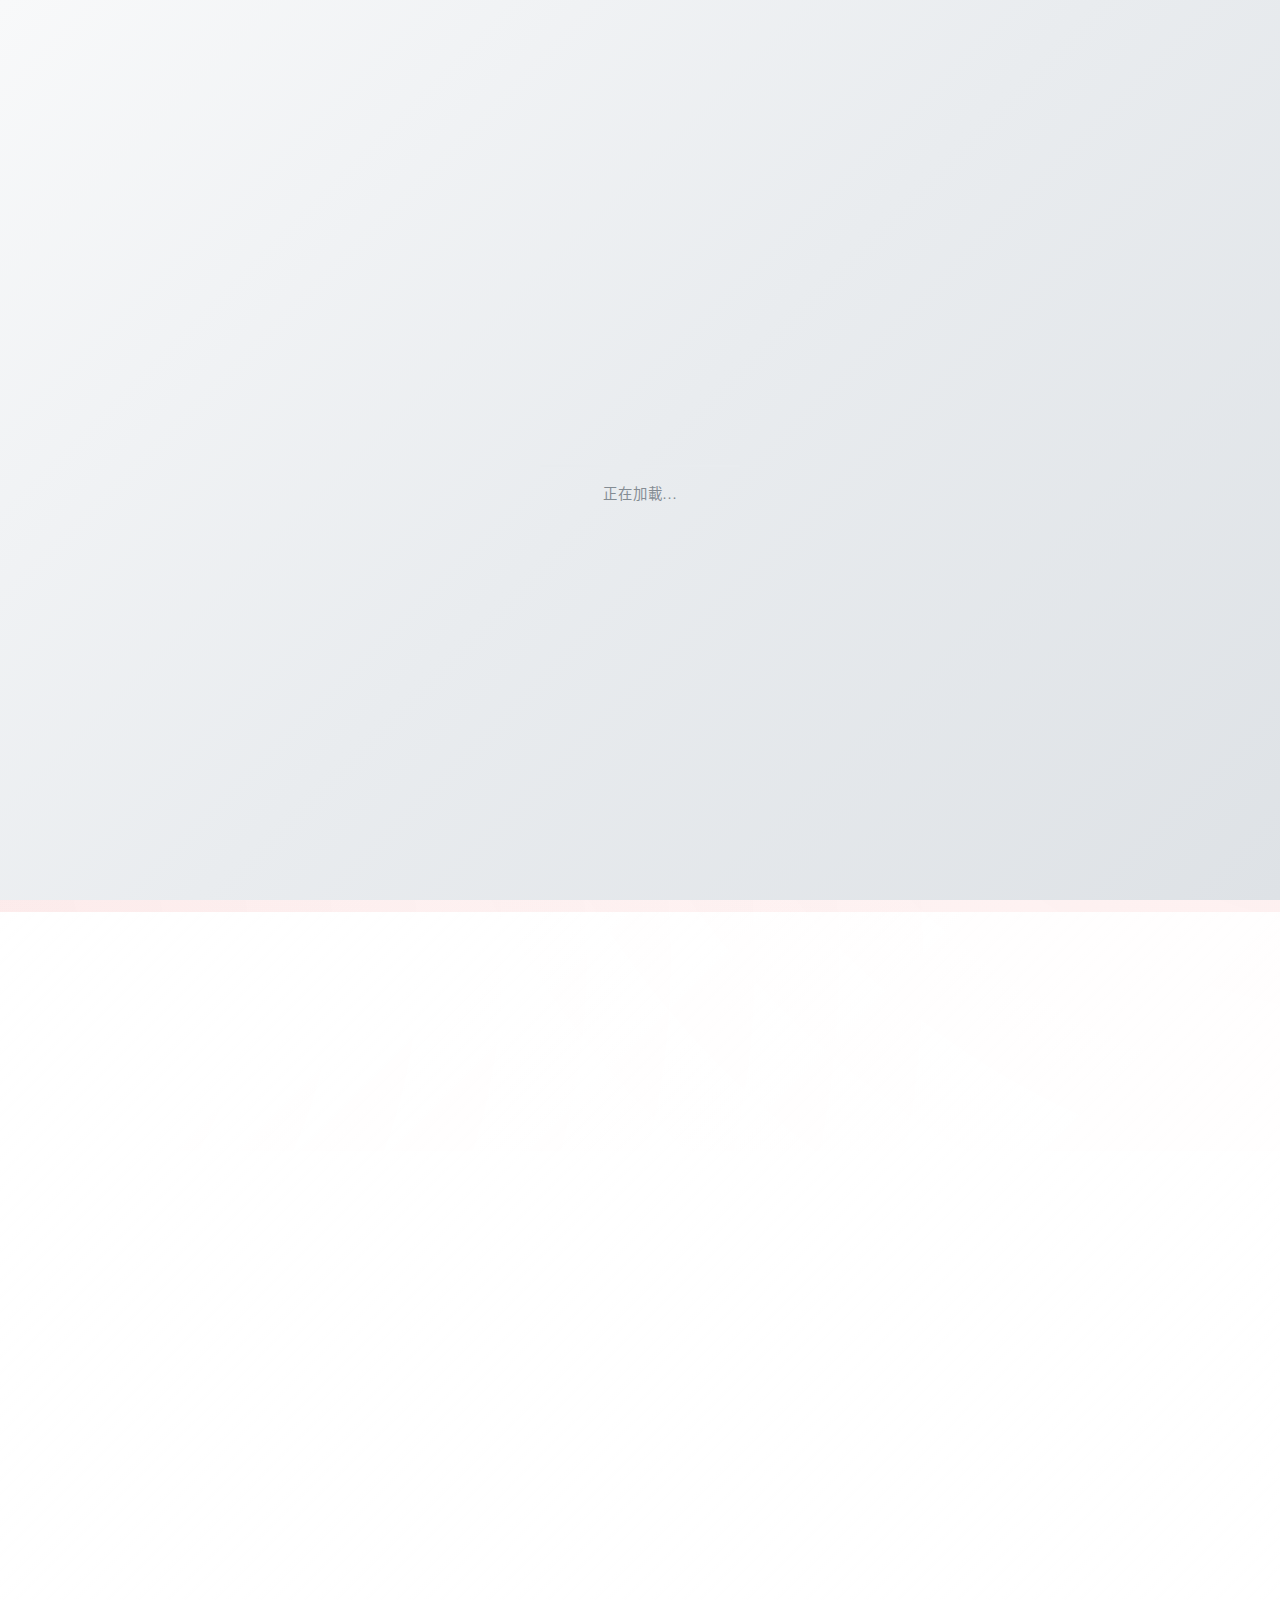
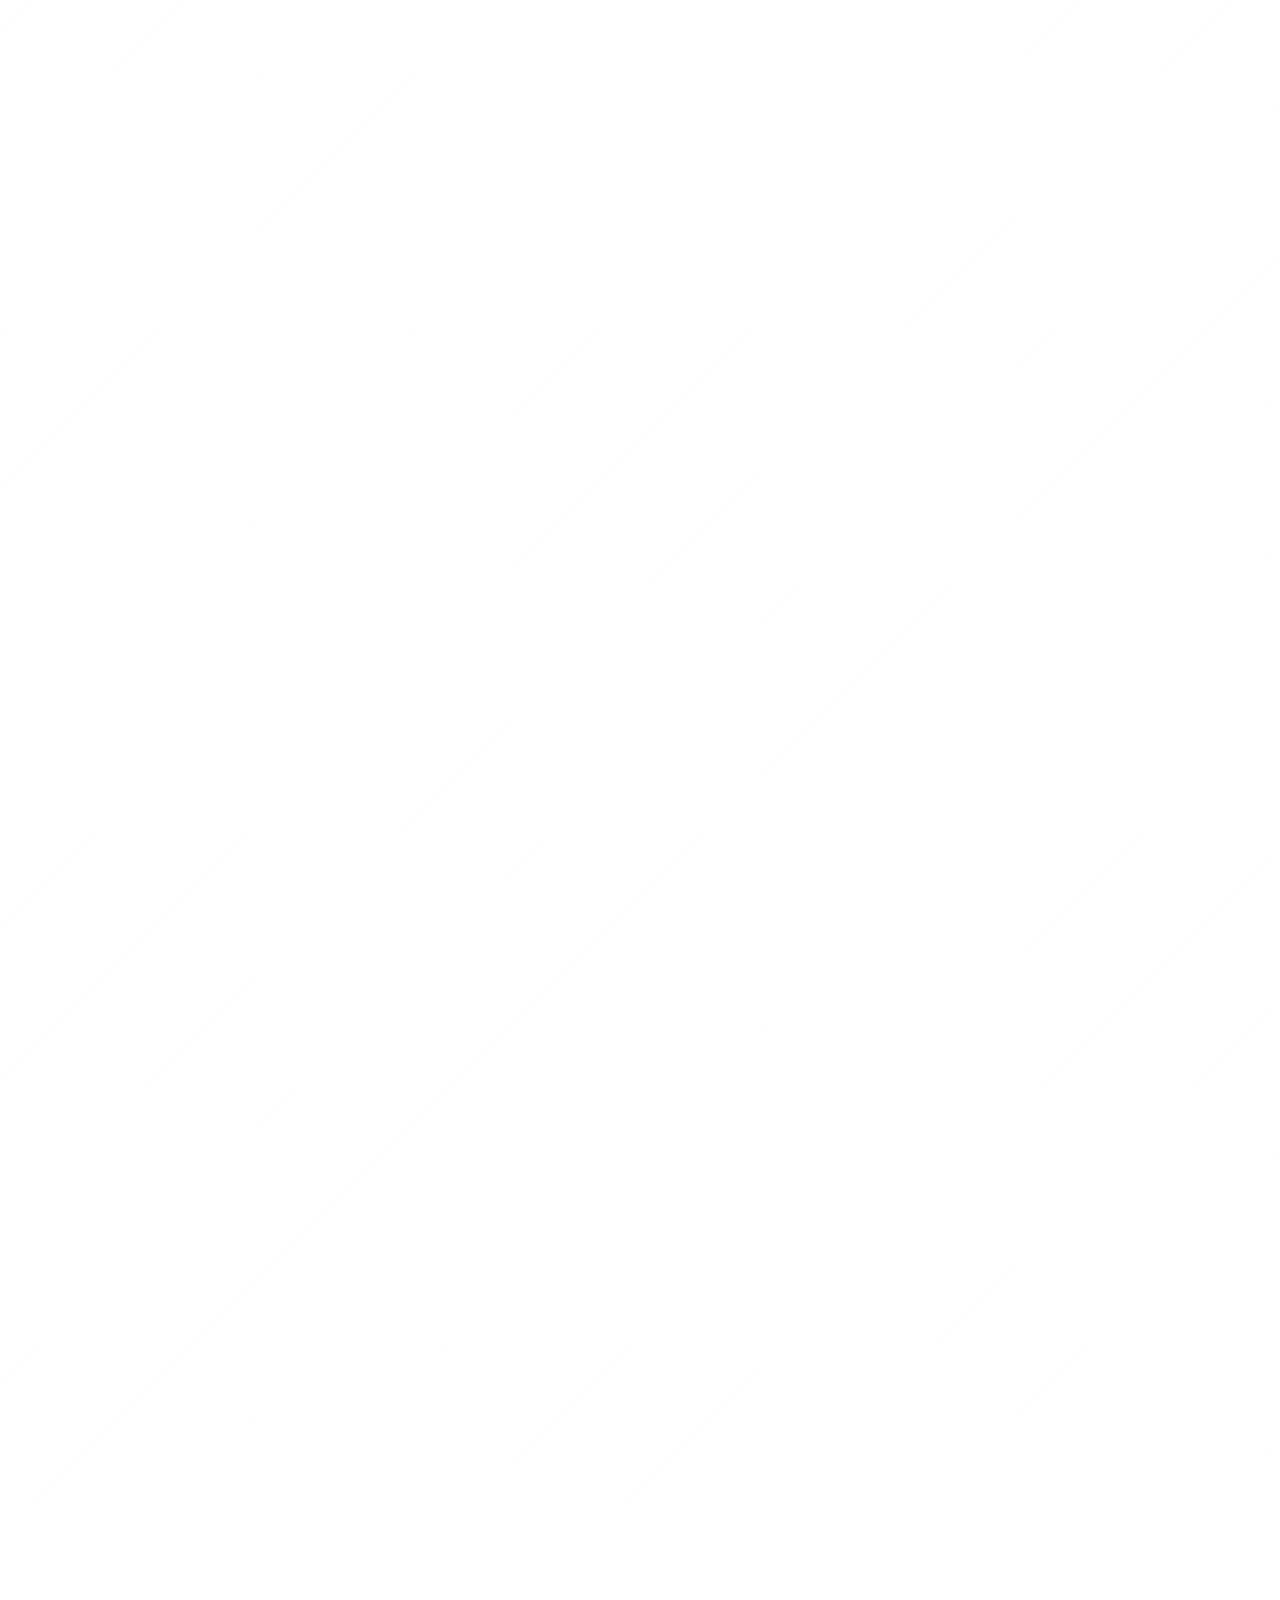
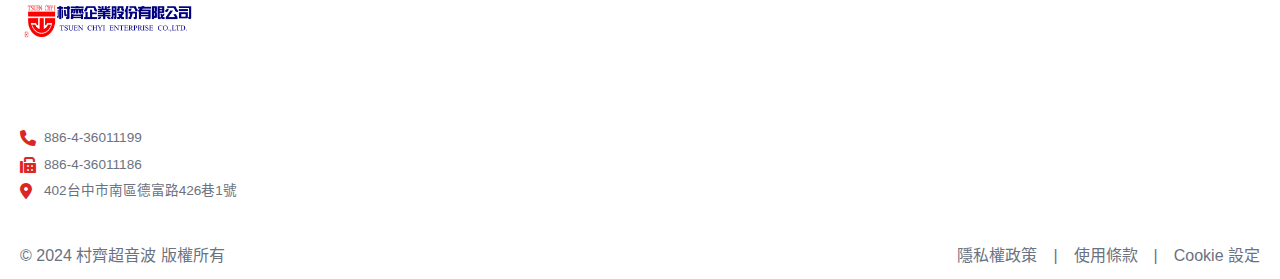
<file: contact.html>
<!DOCTYPE html>
<html lang="zh-TW">
<head>
    <meta charset="UTF-8">
    <meta name="viewport" content="width=device-width, initial-scale=1.0">
    <meta name="description" content="村齊超音波 - 聯絡我們，隨時為您服務">
    <title>聯絡我們 - 村齊超音波</title>
    <link rel="stylesheet" href="styles.css">
    <link rel="stylesheet" href="https://cdnjs.cloudflare.com/ajax/libs/font-awesome/6.4.0/css/all.min.css">
    <link href="https://unpkg.com/aos@2.3.1/dist/aos.css" rel="stylesheet">
</head>
<body>
    <!-- Preloader -->
    <div class="preloader" id="preloader">
        <div class="simple-loader">
            <!-- 主要加載器 -->
            <div class="loader-content">
                <div class="company-logo">
                    <span class="logo-text" data-translate="brand.name">村齊超音波</span>
                </div>
                <div class="loading-indicator">
                    <div class="progress-line"></div>
                    <div class="loading-text" data-translate="loading.text">正在加載...</div>
                </div>
            </div>
        </div>
    </div>

    <!-- Header -->
    <header class="header">
        <nav class="navbar">
            <div class="container">
                <div class="nav-wrapper">
                    <div class="logo">
                        <a href="index.html">
                            <img src="images/company_logo.jpg" alt="村齊超音波" class="logo-image">
                        </a>
                    </div>
                    
                    <div class="nav-center">
                        <ul class="nav-menu" id="navMenu">
                            <li><a href="index.html" class="nav-link" data-translate="nav.home">首頁</a></li>
                            <li><a href="about.html" class="nav-link" data-translate="nav.about">關於</a></li>
                            <li><a href="portfolio.html" class="nav-link" data-translate="nav.portfolio">工程實績</a></li>
                            <li><a href="products.html" class="nav-link" data-translate="nav.products">產品應用</a></li>
                            <li><a href="contact.html" class="nav-link active" data-translate="nav.contact">聯絡</a></li>
                        </ul>
                    </div>
                    
                    <div class="nav-actions">
                        <div class="language-selector">
                            <button class="lang-toggle" id="langToggle">
                                <i class="fas fa-globe"></i>
                                <span class="current-lang">繁中</span>
                                <i class="fas fa-chevron-down"></i>
                            </button>
                            <div class="lang-dropdown" id="langDropdown">
                                <a href="#" class="lang-option active" data-lang="zh-TW">
                                    <span class="flag">🇹🇼</span>
                                    <span class="lang-name">繁體中文</span>
                                </a>
                                <a href="#" class="lang-option" data-lang="zh-CN">
                                    <span class="flag">🇨🇳</span>
                                    <span class="lang-name">简体中文</span>
                                </a>
                                <a href="#" class="lang-option" data-lang="en">
                                    <span class="flag">🇺🇸</span>
                                    <span class="lang-name">English</span>
                                </a>
                                <a href="#" class="lang-option" data-lang="vi">
                                    <span class="flag">🇻🇳</span>
                                    <span class="lang-name">Tiếng Việt</span>
                                </a>
                                <a href="#" class="lang-option" data-lang="th">
                                    <span class="flag">🇹🇭</span>
                                    <span class="lang-name">ไทย</span>
                                </a>
                                <a href="#" class="lang-option" data-lang="ko">
                                    <span class="flag">🇰🇷</span>
                                    <span class="lang-name">한국어</span>
                                </a>
                            </div>
                        </div>
                        <button class="mobile-menu-toggle" id="mobileMenuToggle">
                            <span></span>
                            <span></span>
                        </button>
                    </div>
                </div>
            </div>
        </nav>
    </header>

    <!-- Page Header -->
    <section class="page-header">
        <div class="container">
            <div class="page-header-content" data-aos="fade-up">
                <nav class="breadcrumb">
                    <a href="index.html" data-translate="nav.home">首頁</a>
                    <span>/</span>
                    <span data-translate="nav.contact">聯絡我們</span>
                </nav>
                <h1 class="page-title" data-translate="contact.title">隨時為您服務</h1>
                <p class="page-subtitle" data-translate="contact.pageSubtitle">歡迎聯繫我們，獲得專業的超音波清洗解決方案</p>
            </div>
        </div>
    </section>

    <!-- Contact Hero Section -->
    <section class="contact-hero">
        <div class="container">
            <div class="hero-content" data-aos="fade-up">
                <h2 class="hero-title"><span data-translate="contact.hero.title">讓我們為您打造</span><br><span class="gradient-text" data-translate="contact.hero.highlight">最適合的清洗解決方案</span></h2>
                <p class="hero-description" data-translate="contact.hero.desc">37年專業經驗，超過1000個成功案例，我們深知每個客戶的需求都是獨一無二的</p>

                <div class="contact-stats">
                    <div class="stat-item" data-aos="zoom-in" data-aos-delay="100">
                        <span class="stat-number" data-count="24">0</span>
                        <span class="stat-label" data-translate="contact.stats.reply">小時內回覆</span>
                    </div>
                    <div class="stat-item" data-aos="zoom-in" data-aos-delay="200">
                        <span class="stat-number" data-count="37">0</span>
                        <span class="stat-label" data-translate="contact.stats.years">年專業經驗</span>
                    </div>
                    <div class="stat-item" data-aos="zoom-in" data-aos-delay="300">
                        <span class="stat-number" data-count="1000">0</span>
                        <span class="stat-label" data-translate="contact.stats.cases">成功案例</span>
                    </div>
                </div>
            </div>
        </div>
    </section>

    <!-- Contact Section -->
    <section id="contact" class="contact-section-new">
        <div class="container">
            <div class="section-header" data-aos="fade-up">
                <span class="section-label" data-translate="contact.info.label">聯絡資訊</span>
                <h2 class="section-title" data-translate="contact.info.title">多種聯絡方式 · 隨時為您服務</h2>
                <p data-translate="contact.info.desc">透過以下方式聯繫我們，我們的專業團隊將盡快為您提供協助</p>
            </div>
            
            <div class="contact-methods-grid">
                <!-- 主要聯絡方式 -->
                <div class="contact-method-card primary" data-aos="fade-up" data-aos-delay="100">
                    <div class="method-icon">
                        <i class="fas fa-phone-alt"></i>
                    </div>
                    <div class="method-content">
                        <h3 data-translate="contact.phone.title">電話諮詢</h3>
                        <p class="method-description" data-translate="contact.phone.desc">專業客服團隊為您提供即時諮詢服務</p>
                        <div class="contact-detail">
                            <span class="detail-label" data-translate="contact.phone.service">服務電話</span>
                            <a href="tel:+886-4-36011199" class="detail-value phone-link">886-4-36011199</a>
                        </div>
                        <div class="contact-detail">
                            <span class="detail-label" data-translate="contact.phone.mobile">行動電話</span>
                            <a href="tel:+886971209199" class="detail-value phone-link">0971-209-199</a>
                        </div>
                        <div class="contact-detail">
                            <span class="detail-label" data-translate="contact.phone.fax">傳真</span>
                            <span class="detail-value">886-4-36011186</span>
                        </div>
                        <div class="contact-detail">
                            <span class="detail-label" data-translate="contact.phone.hours">服務時間</span>
                            <span class="detail-value" data-translate="contact.phone.hoursValue">週一至週五 8:00-17:00</span>
                        </div>
                        <a href="tel:+886-4-36011199" class="contact-action">
                            <i class="fas fa-phone"></i>
                            <span data-translate="contact.phone.action">立即撥打</span>
                        </a>
                    </div>
                </div>
                
                <!-- 電子郵件 -->
                <div class="contact-method-card" data-aos="fade-up" data-aos-delay="200">
                    <div class="method-icon">
                        <i class="fas fa-envelope"></i>
                    </div>
                    <div class="method-content">
                        <h3 data-translate="contact.email.title">電子郵件</h3>
                        <p class="method-description" data-translate="contact.email.desc">詳細需求說明，我們將在24小時內回覆</p>
                        <div class="contact-detail">
                            <span class="detail-label" data-translate="contact.email.service">客服信箱</span>
                            <a href="mailto:tc.dj1988@gmail.com?subject=超音波清洗設備諮詢&body=您好，我想了解貴公司的超音波清洗設備，請與我聯繫。%0D%0A%0D%0A公司名稱：%0D%0A聯絡人：%0D%0A聯絡電話：%0D%0A需求說明：%0D%0A" class="detail-value email-link">tc.dj1988@gmail.com</a>
                        </div>
                        <div class="contact-detail">
                            <span class="detail-label" data-translate="contact.phone.hours">服務時間</span>
                            <span class="detail-value" data-translate="contact.phone.hoursValue">週一至週五 8:00-17:00</span>
                        </div>
                        <a href="mailto:tc.dj1988@gmail.com?subject=超音波清洗設備諮詢&body=您好，我想了解貴公司的超音波清洗設備，請與我聯繫。%0D%0A%0D%0A公司名稱：%0D%0A聯絡人：%0D%0A聯絡電話：%0D%0A需求說明：%0D%0A" class="contact-action">
                            <i class="fas fa-paper-plane"></i>
                            <span data-translate="contact.email.action">發送郵件</span>
                        </a>
                    </div>
                </div>
                
                <!-- 辦公地址 -->
                <div class="contact-method-card" data-aos="fade-up" data-aos-delay="300">
                    <div class="method-icon">
                        <i class="fas fa-map-marker-alt"></i>
                    </div>
                    <div class="method-content">
                        <h3 data-translate="contact.address.title">公司地址</h3>
                        <p class="method-description" data-translate="contact.address.desc">歡迎預約參訪，實地了解我們的設備與技術</p>
                        <div class="contact-detail">
                            <span class="detail-label" data-translate="contact.address.label">公司地址</span>
                            <span class="detail-value" data-translate="contact.address.value">402臺中市南區德富路426巷1號</span>
                        </div>
                        <div class="contact-detail">
                            <span class="detail-label" data-translate="contact.phone.hours">服務時間</span>
                            <span class="detail-value" data-translate="contact.phone.hoursValue">週一至週五 8:00-17:00</span>
                        </div>
                        <a href="https://maps.app.goo.gl/9f85GfpZcC95fUuv8" target="_blank" class="contact-action">
                            <i class="fas fa-map"></i>
                            <span data-translate="contact.address.action">查看地圖</span>
                        </a>
                    </div>
                </div>
                
                <!-- LINE 即時通訊 -->
                <div class="contact-method-card" data-aos="fade-up" data-aos-delay="400">
                    <div class="method-icon">
                        <i class="fab fa-line"></i>
                    </div>
                    <div class="method-content">
                        <h3 data-translate="contact.line.title">LINE 官方帳號</h3>
                        <p class="method-description" data-translate="contact.line.desc">加入LINE好友，獲得即時客服與最新產品資訊</p>
                        <div class="contact-detail">
                            <span class="detail-label" data-translate="contact.line.id">LINE ID</span>
                            <span class="detail-value">@706ygupp</span>
                        </div>
                        <div class="contact-detail">
                            <span class="detail-label" data-translate="contact.phone.hours">服務時間</span>
                            <span class="detail-value" data-translate="contact.phone.hoursValue">週一至週五 8:00-17:00</span>
                        </div>
                        <a href="https://line.me/R/ti/p/@706ygupp" target="_blank" class="contact-action">
                            <i class="fab fa-line"></i>
                            <span data-translate="contact.line.action">加入好友</span>
                        </a>
                    </div>
                </div>

                <!-- WeChat 微信 -->
                <div class="contact-method-card" data-aos="fade-up" data-aos-delay="500">
                    <div class="method-icon">
                        <i class="fab fa-weixin"></i>
                    </div>
                    <div class="method-content">
                        <h3 data-translate="contact.wechat.title">微信 WeChat</h3>
                        <p class="method-description" data-translate="contact.wechat.desc">掃描二維碼添加業務工程師，專業技術諮詢</p>
                        <div class="contact-detail">
                            <span class="detail-label" data-translate="contact.wechat.engineer">業務工程師</span>
                            <span class="detail-value">winJUN1998</span>
                        </div>
                        <div class="contact-detail">
                            <span class="detail-label" data-translate="contact.phone.hours">服務時間</span>
                            <span class="detail-value" data-translate="contact.phone.hoursValue">週一至週五 8:00-17:00</span>
                        </div>
                        <div class="wechat-qr">
                            <img src="images/wechat.jpg" alt="微信二維碼" class="qr-code">
                            <span class="qr-label" data-translate="contact.wechat.scan">掃描二維碼添加好友</span>
                        </div>
                        <button type="button" class="contact-action wechat-action" onclick="alert(this.getAttribute('data-alert'))" data-alert="請使用手機掃描上方二維碼添加好友" data-translate-alert="contact.wechat.alert">
                            <i class="fab fa-weixin"></i>
                            <span data-translate="contact.wechat.action">添加好友</span>
                        </button>
                    </div>
                </div>

                <!-- WhatsApp -->
                <div class="contact-method-card" data-aos="fade-up" data-aos-delay="600">
                    <div class="method-icon">
                        <i class="fab fa-whatsapp"></i>
                    </div>
                    <div class="method-content">
                        <h3 data-translate="contact.whatsapp.title">WhatsApp</h3>
                        <p class="method-description" data-translate="contact.whatsapp.desc">掃描二維碼或直接發送訊息，快速獲得回覆</p>
                        <div class="contact-detail">
                            <span class="detail-label" data-translate="contact.whatsapp.number">WhatsApp</span>
                            <a href="https://wa.me/886971209199" target="_blank" class="detail-value phone-link">0971-209-199</a>
                        </div>
                        <div class="contact-detail">
                            <span class="detail-label" data-translate="contact.phone.hours">服務時間</span>
                            <span class="detail-value" data-translate="contact.phone.hoursValue">週一至週五 8:00-17:00</span>
                        </div>
                        <div class="wechat-qr">
                            <img src="images/WhatsApp.jpeg" alt="WhatsApp 二維碼" class="qr-code">
                            <span class="qr-label" data-translate="contact.whatsapp.scan">掃描二維碼開始對話</span>
                        </div>
                        <a href="https://wa.me/886971209199" target="_blank" class="contact-action">
                            <i class="fab fa-whatsapp"></i>
                            <span data-translate="contact.whatsapp.action">發送訊息</span>
                        </a>
                    </div>
                </div>

            </div>

            <!-- 服務承諾 -->
            <div class="service-promise" data-aos="fade-up" data-aos-delay="600">
                <div class="promise-content">
                    <h3 data-translate="contact.promise.title">我們的服務承諾</h3>
                    <div class="promise-items">
                        <div class="promise-item">
                            <i class="fas fa-clock"></i>
                            <span data-translate="contact.promise.reply">24小時內回覆</span>
                        </div>
                        <div class="promise-item">
                            <i class="fas fa-user-tie"></i>
                            <span data-translate="contact.promise.consult">專業技術諮詢</span>
                        </div>
                        <div class="promise-item">
                            <i class="fas fa-tools"></i>
                            <span data-translate="contact.promise.test">免費樣品測試</span>
                        </div>
                        <div class="promise-item">
                            <i class="fas fa-handshake"></i>
                            <span data-translate="contact.promise.custom">客製化解決方案</span>
                        </div>
                    </div>
                </div>
            </div>
        </div>
    </section>

    <!-- Footer -->
    <footer class="footer-modern">
        <div class="footer-bg">
            <div class="footer-gradient"></div>
        </div>
        
        <div class="container">
            <div class="footer-content">
                <div class="footer-brand">
                    <div class="footer-logo">
                        <img src="images/company_logo.jpg" alt="村齊超音波" class="footer-logo-image">
                    </div>
                    <div class="company-info">
                        <div class="info-item">
                            <i class="fas fa-phone"></i>
                            <span data-translate="footer.phone">886-4-36011199</span>
                        </div>
                        <div class="info-item">
                            <i class="fas fa-fax"></i>
                            <span data-translate="footer.fax">886-4-36011186</span>
                        </div>
                        <div class="info-item">
                            <i class="fas fa-map-marker-alt"></i>
                            <span data-translate="footer.address">402台中市南區德富路426巷1號</span>
                        </div>
                    </div>
                </div>
                
            </div>
            
            <div class="footer-bottom">
                <p>&copy; 2024 <span data-translate="brand.name">村齊超音波</span> <span data-translate="footer.copyright">版權所有</span></p>
                <div class="footer-legal">
                    <a href="privacy-policy.html" data-translate="footer.privacy">隱私權政策</a>
                    <span>|</span>
                    <a href="terms-of-service.html" data-translate="footer.terms">使用條款</a>
                    <span>|</span>
                    <a href="cookie-policy.html" data-translate="footer.cookies">Cookie 設定</a>
                </div>
            </div>
        </div>
    </footer>

    <script src="https://unpkg.com/aos@2.3.1/dist/aos.js"></script>
    <script src="languages.js"></script>
    <script src="script.js"></script>
</body>
</html>
</file>
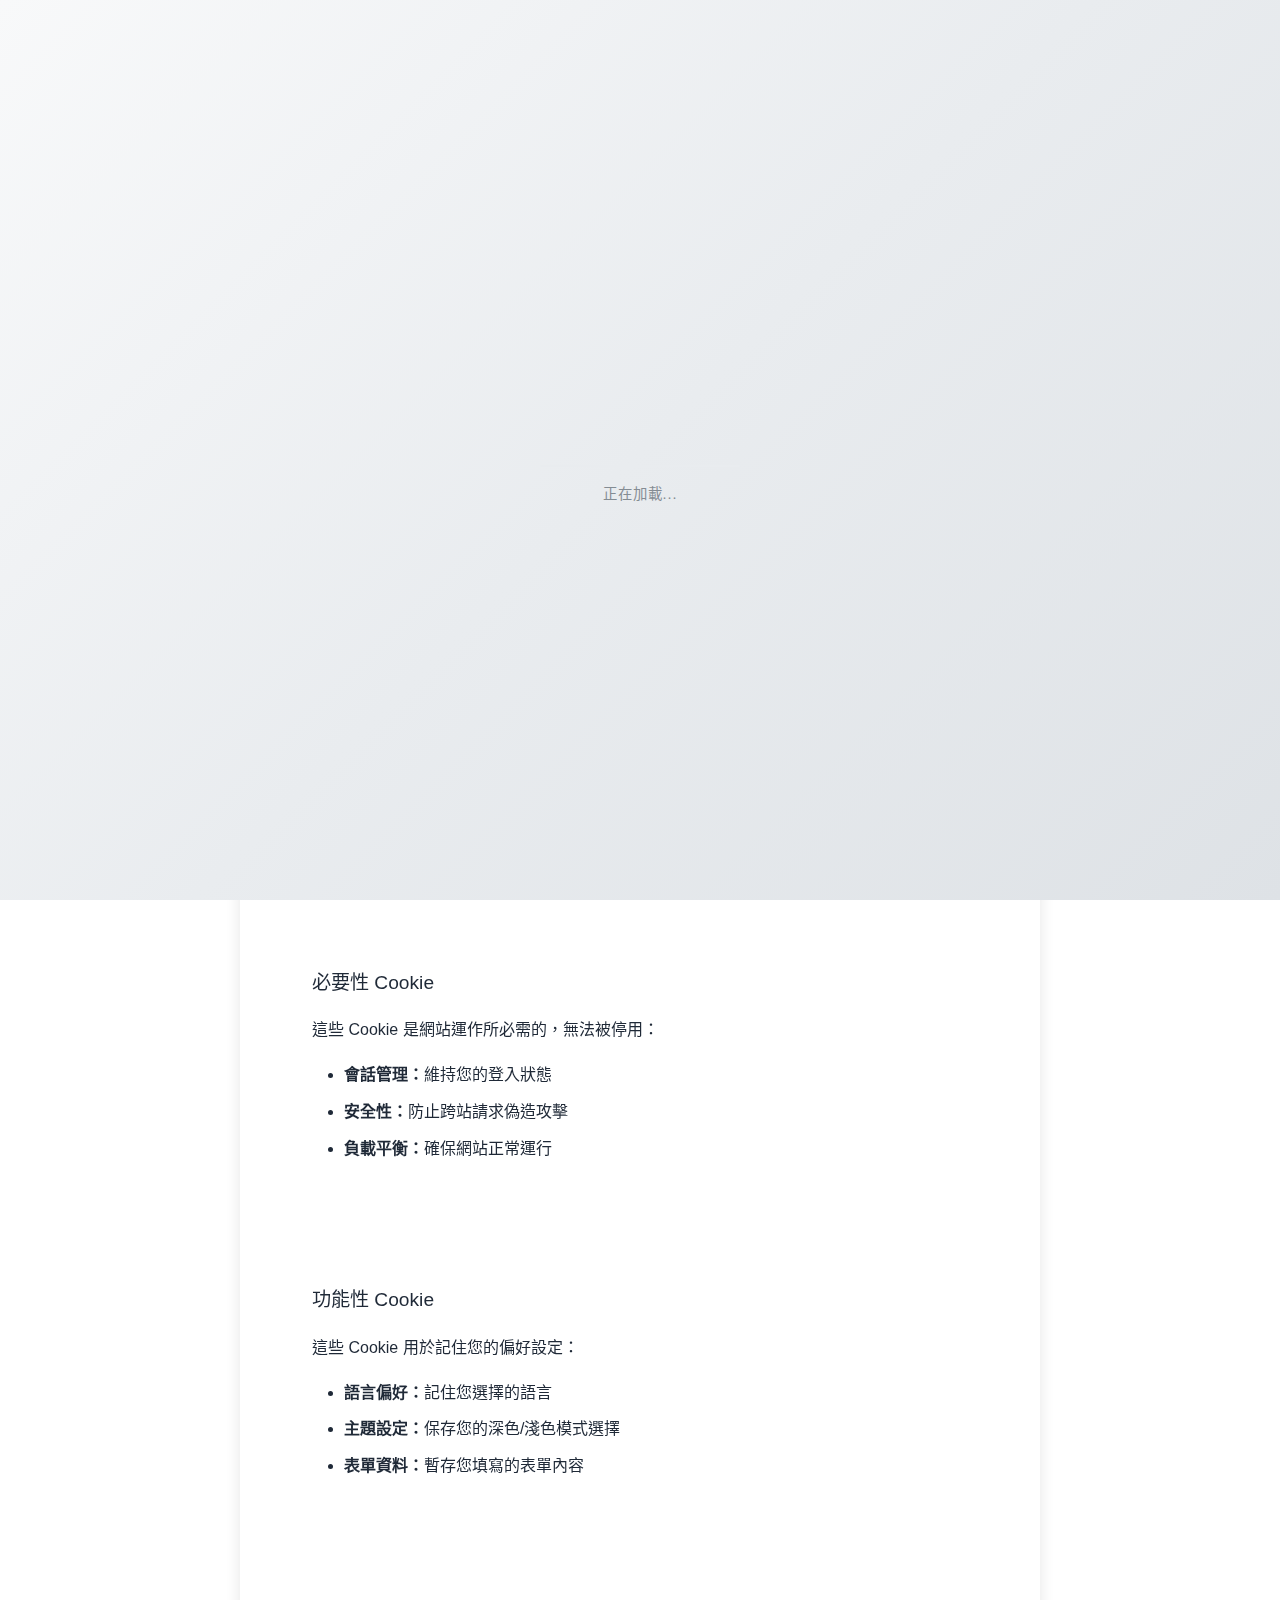
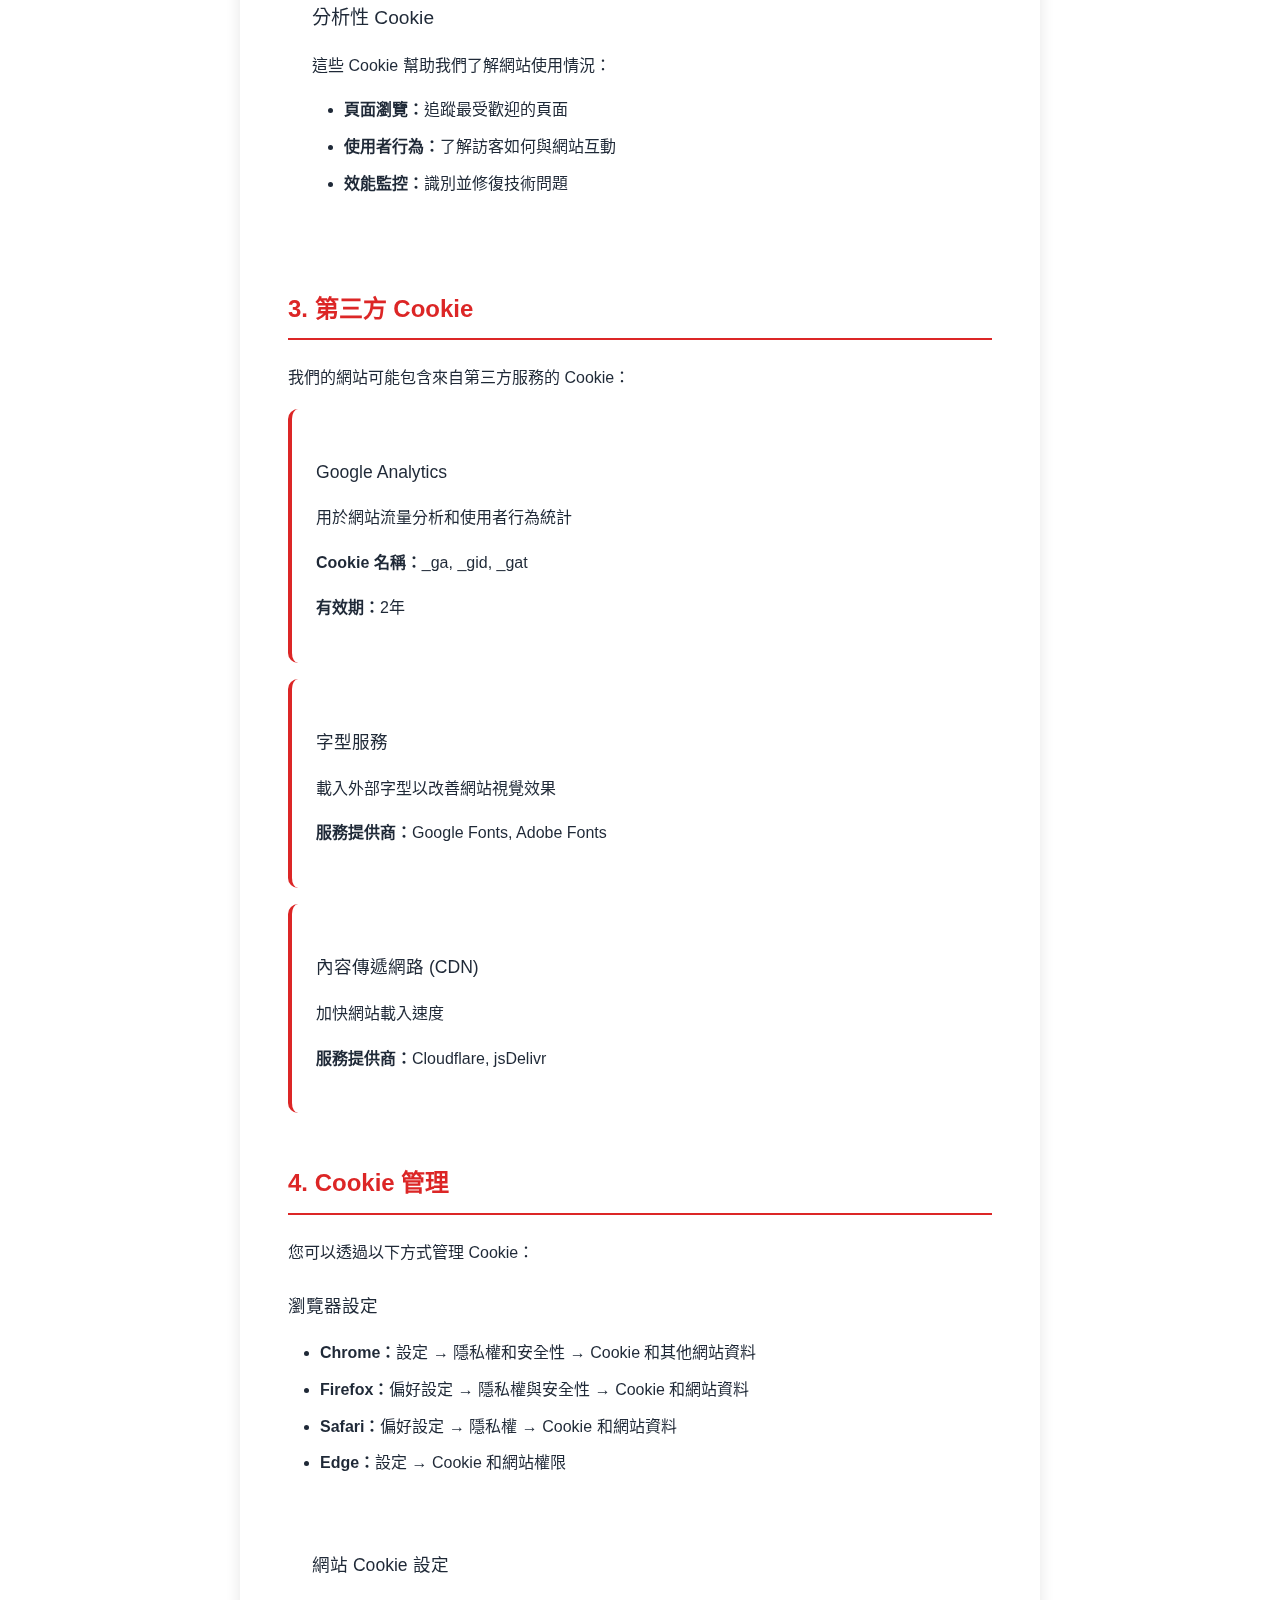
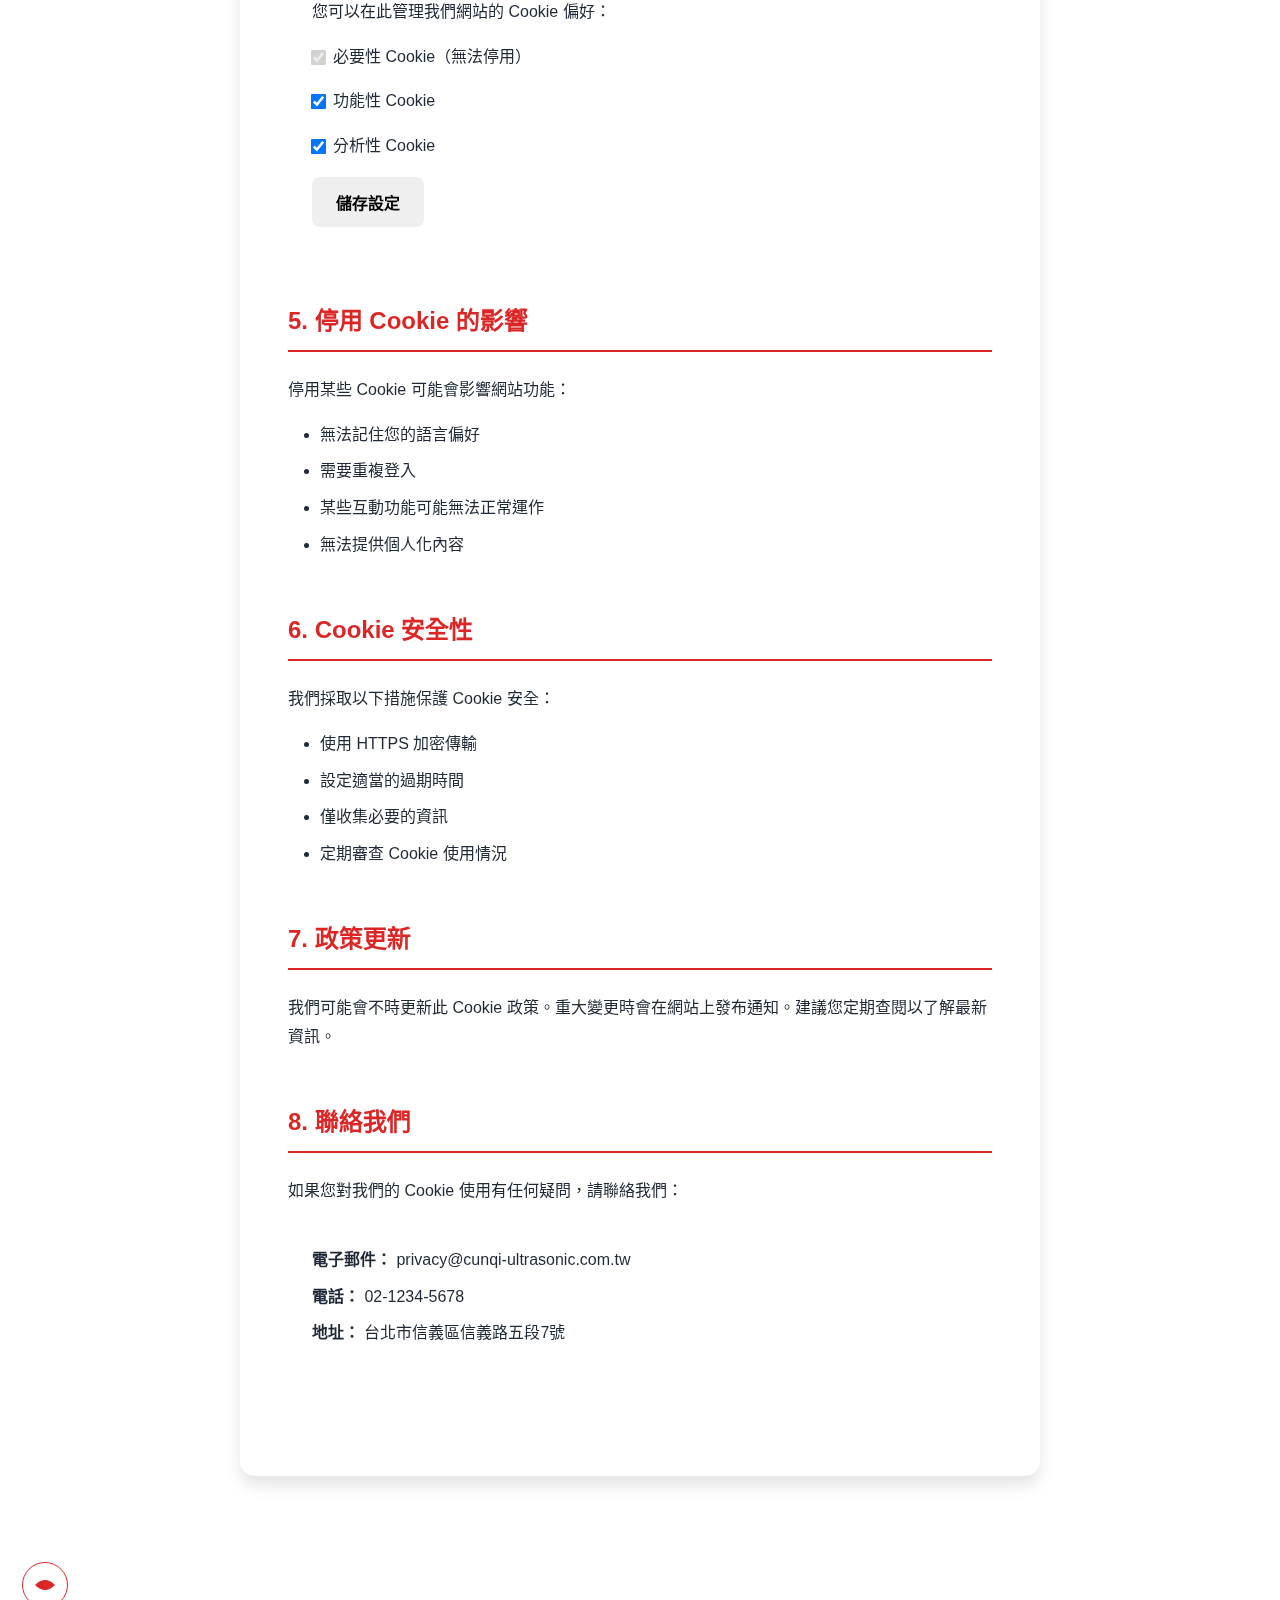
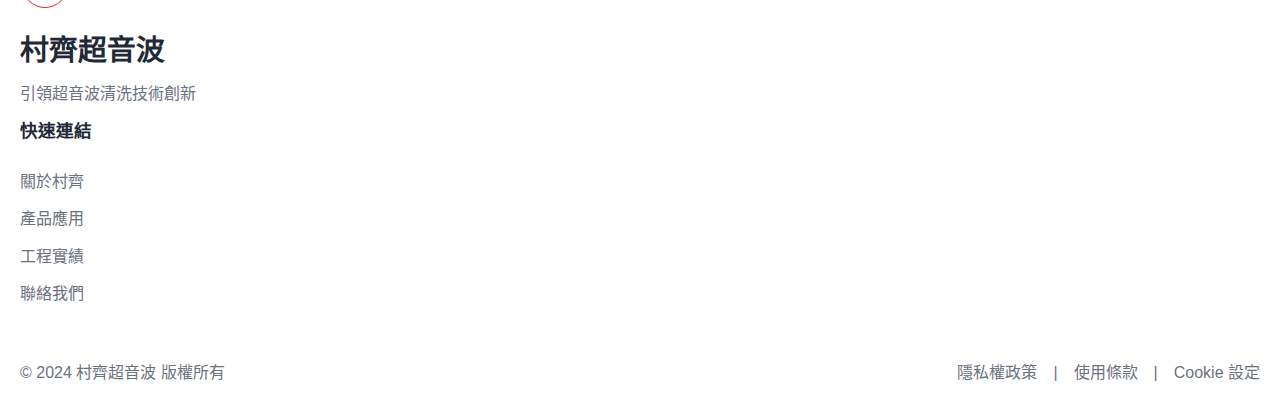
<file: cookie-policy.html>
<!DOCTYPE html>
<html lang="zh-TW">
<head>
    <meta charset="UTF-8">
    <meta name="viewport" content="width=device-width, initial-scale=1.0">
    <meta name="description" content="村齊超音波 - Cookie 政策">
    <title>Cookie 政策 - 村齊超音波</title>
    <link rel="stylesheet" href="styles.css">
    <link rel="stylesheet" href="https://cdnjs.cloudflare.com/ajax/libs/font-awesome/6.4.0/css/all.min.css">
    <link href="https://unpkg.com/aos@2.3.1/dist/aos.css" rel="stylesheet">
</head>
<body>
    <!-- Preloader -->
    <div class="preloader" id="preloader">
        <div class="simple-loader">
            <div class="loader-content">
                <div class="company-logo">
                    <span class="logo-text">村齊超音波</span>
                </div>
                <div class="loading-indicator">
                    <div class="progress-line"></div>
                    <div class="loading-text">正在加載...</div>
                </div>
            </div>
        </div>
    </div>

    <!-- Header -->
    <header class="header">
        <nav class="navbar">
            <div class="container">
                <div class="nav-wrapper">
                    <div class="logo">
                        <a href="index.html">
                            <img src="images/company_logo.jpg" alt="村齊超音波" class="logo-image">
                        </a>
                    </div>
                    
                    <div class="nav-center">
                        <ul class="nav-menu" id="navMenu">
                            <li><a href="index.html" class="nav-link" data-translate="nav.home">首頁</a></li>
                            <li><a href="about.html" class="nav-link" data-translate="nav.about">關於</a></li>
                            <li><a href="products.html" class="nav-link" data-translate="nav.products">產品</a></li>
                            <li><a href="portfolio.html" class="nav-link">工程實績</a></li>
                            <li><a href="contact.html" class="nav-link" data-translate="nav.contact">聯絡</a></li>
                        </ul>
                    </div>
                    
                    <div class="nav-actions">
                        <div class="language-selector">
                            <button class="lang-toggle" id="langToggle">
                                <i class="fas fa-globe"></i>
                                <span class="current-lang">繁中</span>
                                <i class="fas fa-chevron-down"></i>
                            </button>
                            <div class="lang-dropdown" id="langDropdown">
                                <a href="#" class="lang-option active" data-lang="zh-TW">
                                    <span class="flag">🇹🇼</span>
                                    <span class="lang-name">繁體中文</span>
                                </a>
                                <a href="#" class="lang-option" data-lang="zh-CN">
                                    <span class="flag">🇨🇳</span>
                                    <span class="lang-name">简体中文</span>
                                </a>
                                <a href="#" class="lang-option" data-lang="en">
                                    <span class="flag">🇺🇸</span>
                                    <span class="lang-name">English</span>
                                </a>
                                <a href="#" class="lang-option" data-lang="vi">
                                    <span class="flag">🇻🇳</span>
                                    <span class="lang-name">Tiếng Việt</span>
                                </a>
                            </div>
                        </div>
                        <button class="mobile-menu-toggle" id="mobileMenuToggle">
                            <span></span>
                            <span></span>
                        </button>
                    </div>
                </div>
            </div>
        </nav>
    </header>

    <!-- Page Header -->
    <section class="page-header">
        <div class="container">
            <div class="page-header-content" data-aos="fade-up">
                <nav class="breadcrumb">
                    <a href="index.html">首頁</a>
                    <span>/</span>
                    <span>Cookie 政策</span>
                </nav>
                <h1 class="page-title">Cookie 政策</h1>
                <p class="page-subtitle">了解我們如何使用 Cookie 改善您的體驗</p>
            </div>
        </div>
    </section>

    <!-- Cookie Policy Content -->
    <section class="legal-content-section">
        <div class="container">
            <div class="legal-document" data-aos="fade-up">
                <div class="document-info">
                    <p class="last-updated">最後更新日期：2024年11月4日</p>
                </div>

                <div class="content-sections">
                    <section class="content-section">
                        <h2>1. 什麼是 Cookie？</h2>
                        <p>Cookie 是網站儲存在您瀏覽器中的小型文字檔案。這些檔案包含少量資訊，用於改善您的瀏覽體驗和網站功能。</p>
                    </section>

                    <section class="content-section">
                        <h2>2. 我們使用的 Cookie 類型</h2>
                        
                        <div class="cookie-category">
                            <h3>必要性 Cookie</h3>
                            <p>這些 Cookie 是網站運作所必需的，無法被停用：</p>
                            <ul>
                                <li><strong>會話管理：</strong>維持您的登入狀態</li>
                                <li><strong>安全性：</strong>防止跨站請求偽造攻擊</li>
                                <li><strong>負載平衡：</strong>確保網站正常運行</li>
                            </ul>
                        </div>

                        <div class="cookie-category">
                            <h3>功能性 Cookie</h3>
                            <p>這些 Cookie 用於記住您的偏好設定：</p>
                            <ul>
                                <li><strong>語言偏好：</strong>記住您選擇的語言</li>
                                <li><strong>主題設定：</strong>保存您的深色/淺色模式選擇</li>
                                <li><strong>表單資料：</strong>暫存您填寫的表單內容</li>
                            </ul>
                        </div>

                        <div class="cookie-category">
                            <h3>分析性 Cookie</h3>
                            <p>這些 Cookie 幫助我們了解網站使用情況：</p>
                            <ul>
                                <li><strong>頁面瀏覽：</strong>追蹤最受歡迎的頁面</li>
                                <li><strong>使用者行為：</strong>了解訪客如何與網站互動</li>
                                <li><strong>效能監控：</strong>識別並修復技術問題</li>
                            </ul>
                        </div>
                    </section>

                    <section class="content-section">
                        <h2>3. 第三方 Cookie</h2>
                        <p>我們的網站可能包含來自第三方服務的 Cookie：</p>
                        
                        <div class="third-party-service">
                            <h4>Google Analytics</h4>
                            <p>用於網站流量分析和使用者行為統計</p>
                            <p><strong>Cookie 名稱：</strong>_ga, _gid, _gat</p>
                            <p><strong>有效期：</strong>2年</p>
                        </div>

                        <div class="third-party-service">
                            <h4>字型服務</h4>
                            <p>載入外部字型以改善網站視覺效果</p>
                            <p><strong>服務提供商：</strong>Google Fonts, Adobe Fonts</p>
                        </div>

                        <div class="third-party-service">
                            <h4>內容傳遞網路 (CDN)</h4>
                            <p>加快網站載入速度</p>
                            <p><strong>服務提供商：</strong>Cloudflare, jsDelivr</p>
                        </div>
                    </section>

                    <section class="content-section">
                        <h2>4. Cookie 管理</h2>
                        <p>您可以透過以下方式管理 Cookie：</p>

                        <div class="browser-settings">
                            <h4>瀏覽器設定</h4>
                            <ul>
                                <li><strong>Chrome：</strong>設定 → 隱私權和安全性 → Cookie 和其他網站資料</li>
                                <li><strong>Firefox：</strong>偏好設定 → 隱私權與安全性 → Cookie 和網站資料</li>
                                <li><strong>Safari：</strong>偏好設定 → 隱私權 → Cookie 和網站資料</li>
                                <li><strong>Edge：</strong>設定 → Cookie 和網站權限</li>
                            </ul>
                        </div>

                        <div class="cookie-controls">
                            <h4>網站 Cookie 設定</h4>
                            <p>您可以在此管理我們網站的 Cookie 偏好：</p>
                            <div class="cookie-preferences">
                                <div class="cookie-toggle">
                                    <label>
                                        <input type="checkbox" checked disabled>
                                        <span>必要性 Cookie（無法停用）</span>
                                    </label>
                                </div>
                                <div class="cookie-toggle">
                                    <label>
                                        <input type="checkbox" id="functional-cookies" checked>
                                        <span>功能性 Cookie</span>
                                    </label>
                                </div>
                                <div class="cookie-toggle">
                                    <label>
                                        <input type="checkbox" id="analytics-cookies" checked>
                                        <span>分析性 Cookie</span>
                                    </label>
                                </div>
                            </div>
                            <button class="btn btn-primary" onclick="saveCookiePreferences()">儲存設定</button>
                        </div>
                    </section>

                    <section class="content-section">
                        <h2>5. 停用 Cookie 的影響</h2>
                        <p>停用某些 Cookie 可能會影響網站功能：</p>
                        <ul>
                            <li>無法記住您的語言偏好</li>
                            <li>需要重複登入</li>
                            <li>某些互動功能可能無法正常運作</li>
                            <li>無法提供個人化內容</li>
                        </ul>
                    </section>

                    <section class="content-section">
                        <h2>6. Cookie 安全性</h2>
                        <p>我們採取以下措施保護 Cookie 安全：</p>
                        <ul>
                            <li>使用 HTTPS 加密傳輸</li>
                            <li>設定適當的過期時間</li>
                            <li>僅收集必要的資訊</li>
                            <li>定期審查 Cookie 使用情況</li>
                        </ul>
                    </section>

                    <section class="content-section">
                        <h2>7. 政策更新</h2>
                        <p>我們可能會不時更新此 Cookie 政策。重大變更時會在網站上發布通知。建議您定期查閱以了解最新資訊。</p>
                    </section>

                    <section class="content-section">
                        <h2>8. 聯絡我們</h2>
                        <p>如果您對我們的 Cookie 使用有任何疑問，請聯絡我們：</p>
                        <div class="contact-info">
                            <p><strong>電子郵件：</strong> privacy@cunqi-ultrasonic.com.tw</p>
                            <p><strong>電話：</strong> 02-1234-5678</p>
                            <p><strong>地址：</strong> 台北市信義區信義路五段7號</p>
                        </div>
                    </section>
                </div>
            </div>
        </div>
    </section>

    <!-- Footer -->
    <footer class="footer-modern">
        <div class="footer-bg">
            <div class="footer-gradient"></div>
        </div>
        
        <div class="container">
            <div class="footer-content">
                <div class="footer-brand">
                    <div class="footer-logo">
                        <svg width="50" height="50" viewBox="0 0 100 100">
                            <circle cx="50" cy="50" r="45" fill="none" stroke="currentColor" stroke-width="2" />
                            <path d="M30 50 Q50 30 70 50 Q50 70 30 50" fill="currentColor" />
                        </svg>
                    </div>
                    <h3 data-translate="brand.name">村齊超音波</h3>
                    <p data-translate="footer.slogan">引領超音波清洗技術創新</p>
                </div>
                
                <div class="footer-links">
                    <div class="footer-column">
                        <h4 data-translate="footer.links">快速連結</h4>
                        <ul>
                            <li><a href="about.html" data-translate="nav.about">關於我們</a></li>
                            <li><a href="products.html" data-translate="nav.products">產品中心</a></li>
                            <li><a href="portfolio.html">工程實績</a></li>
                            <li><a href="contact.html" data-translate="nav.contact">聯絡我們</a></li>
                        </ul>
                    </div>
                </div>
            </div>
            
            <div class="footer-bottom">
                <p>&copy; 2024 <span data-translate="brand.name">村齊超音波</span> <span data-translate="footer.copyright">版權所有</span></p>
                <div class="footer-legal">
                    <a href="privacy-policy.html" data-translate="footer.privacy">隱私權政策</a>
                    <span>|</span>
                    <a href="terms-of-service.html" data-translate="footer.terms">使用條款</a>
                    <span>|</span>
                    <a href="cookie-policy.html" data-translate="footer.cookies">Cookie 設定</a>
                </div>
            </div>
        </div>
    </footer>

    <script src="https://unpkg.com/aos@2.3.1/dist/aos.js"></script>
    <script src="languages.js"></script>
    <script src="script.js"></script>
    
    <script>
        function saveCookiePreferences() {
            const functional = document.getElementById('functional-cookies').checked;
            const analytics = document.getElementById('analytics-cookies').checked;
            
            // 儲存 Cookie 偏好設定
            localStorage.setItem('cookiePreferences', JSON.stringify({
                functional: functional,
                analytics: analytics,
                timestamp: Date.now()
            }));
            
            alert('Cookie 偏好設定已儲存！');
        }
        
        // 載入已儲存的偏好設定
        document.addEventListener('DOMContentLoaded', function() {
            const saved = localStorage.getItem('cookiePreferences');
            if (saved) {
                const preferences = JSON.parse(saved);
                document.getElementById('functional-cookies').checked = preferences.functional;
                document.getElementById('analytics-cookies').checked = preferences.analytics;
            }
        });
    </script>
</body>
</html>
</file>
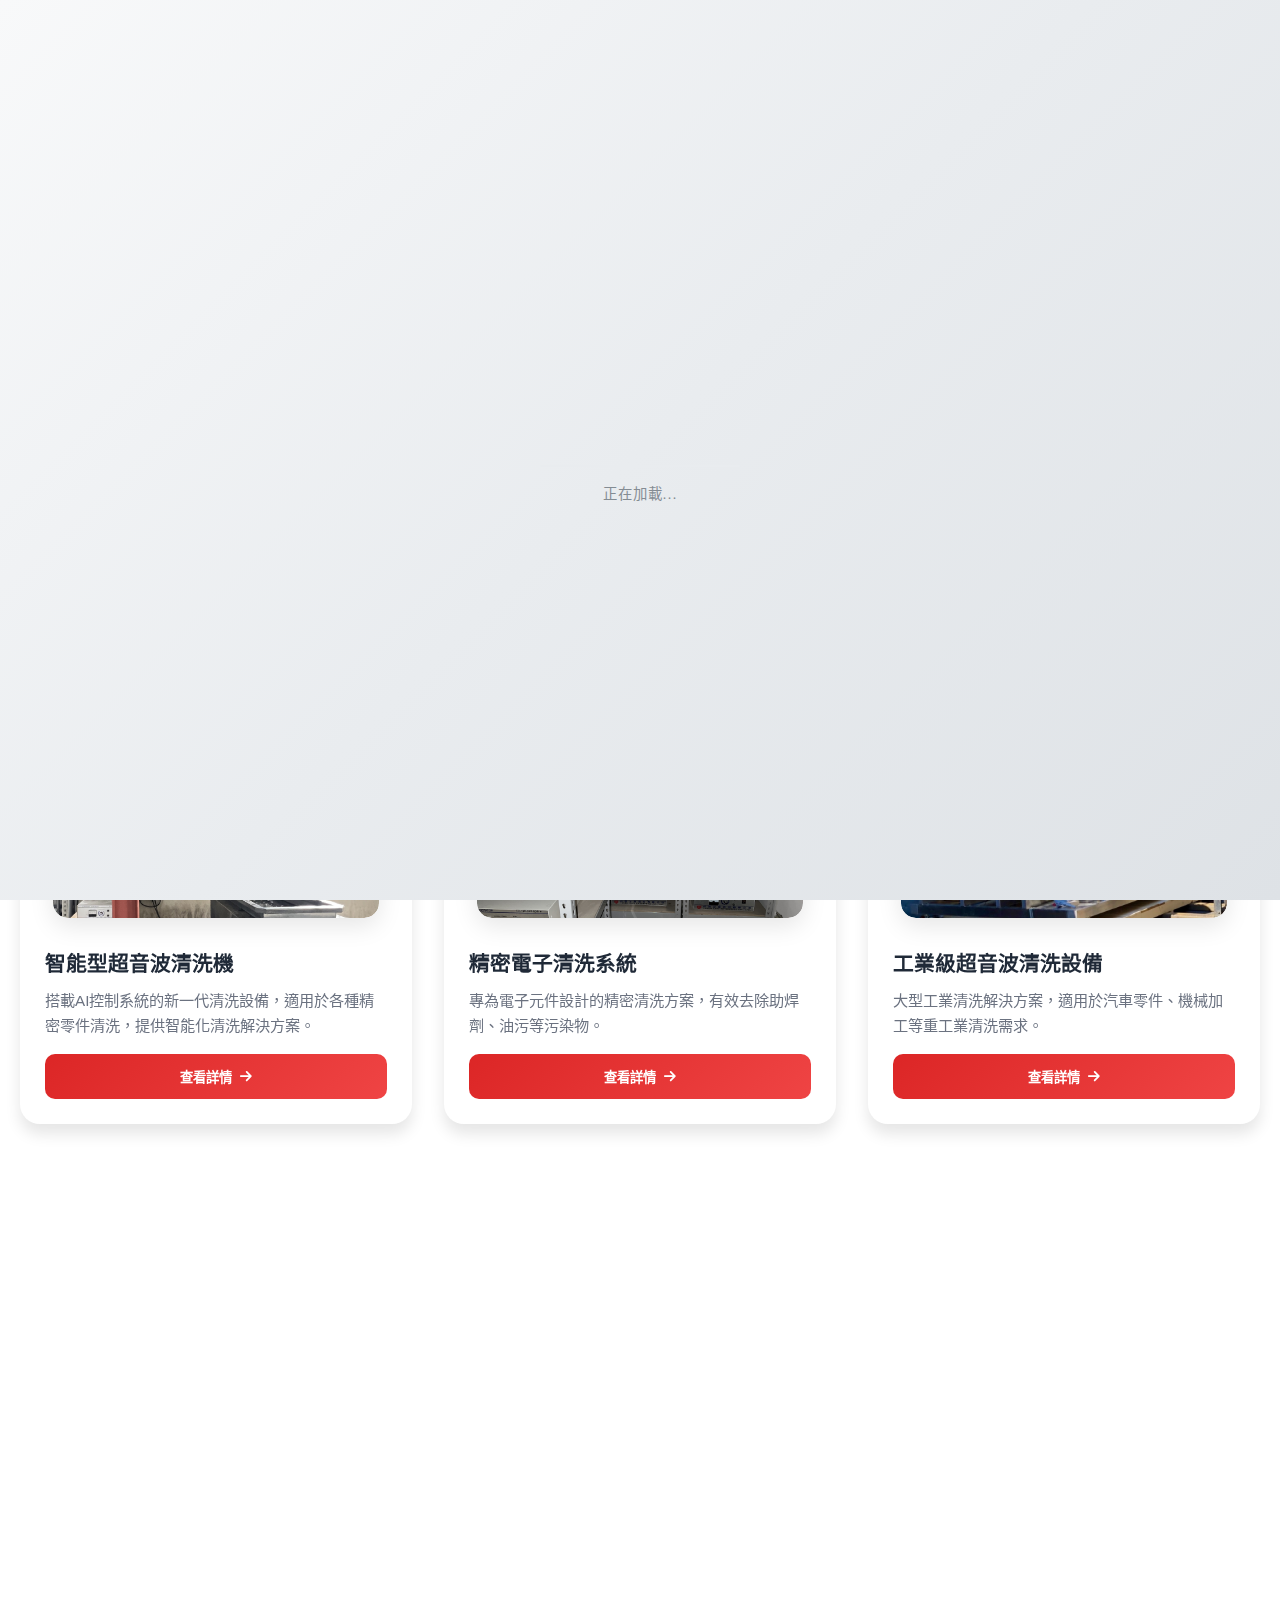
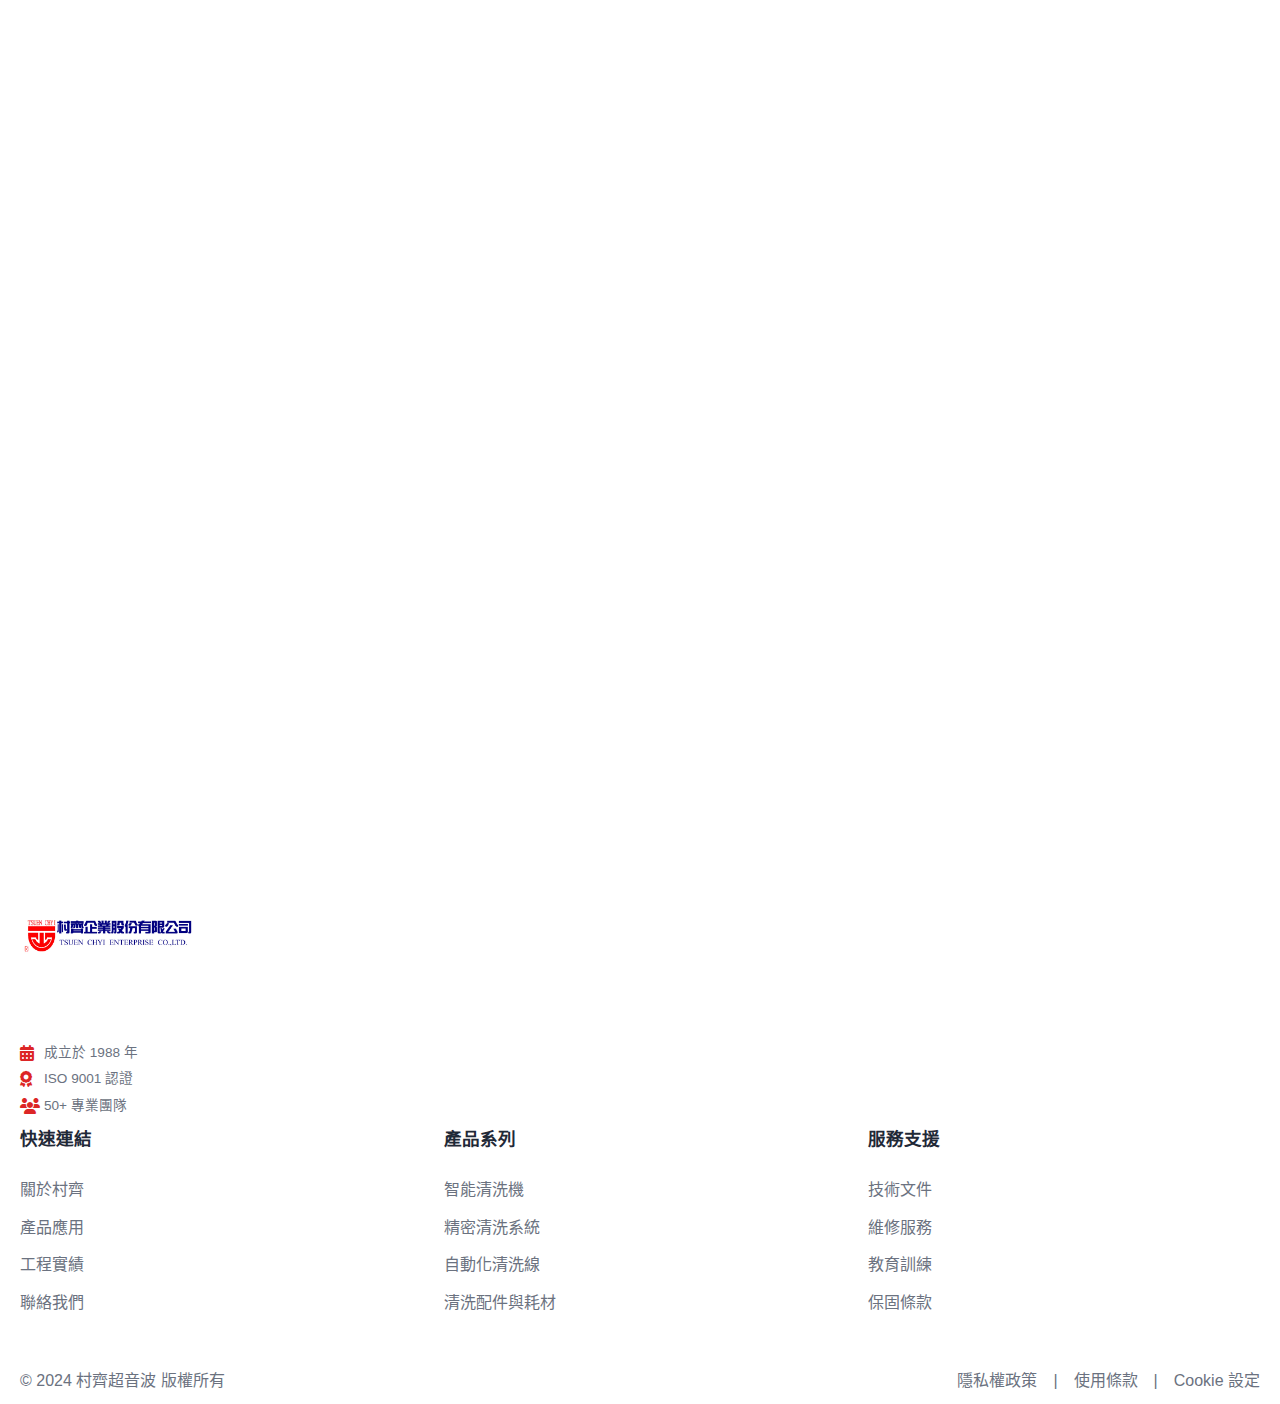
<file: portfolio.html>
<!DOCTYPE html>
<html lang="zh-TW">
<head>
    <meta charset="UTF-8">
    <meta name="viewport" content="width=device-width, initial-scale=1.0">
    <meta name="description" content="村齊超音波 - 產品系列，專業設備解決方案">
    <title>產品系列 - 村齊超音波</title>
    <link rel="stylesheet" href="styles.css">
    <link rel="stylesheet" href="https://cdnjs.cloudflare.com/ajax/libs/font-awesome/6.4.0/css/all.min.css">
    <link href="https://unpkg.com/aos@2.3.1/dist/aos.css" rel="stylesheet">
</head>
<body>
    <!-- Preloader -->
    <div class="preloader" id="preloader">
        <div class="simple-loader">
            <!-- 主要加載器 -->
            <div class="loader-content">
                <div class="company-logo">
                    <span class="logo-text">村齊超音波</span>
                </div>
                <div class="loading-indicator">
                    <div class="progress-line"></div>
                    <div class="loading-text">正在加載...</div>
                </div>
            </div>
        </div>
    </div>

    <!-- Header -->
    <header class="header">
        <nav class="navbar">
            <div class="container">
                <div class="nav-wrapper">
                    <div class="logo">
                        <a href="index.html">
                            <img src="images/company_logo.jpg" alt="村齊超音波" class="logo-image">
                        </a>
                    </div>
                    
                    <div class="nav-center">
                        <ul class="nav-menu" id="navMenu">
                            <li><a href="index.html" class="nav-link" data-translate="nav.home">首頁</a></li>
                            <li><a href="about.html" class="nav-link" data-translate="nav.about">關於</a></li>
                            <li><a href="portfolio.html" class="nav-link active">工程實績</a></li>
                            <li><a href="products.html" class="nav-link" data-translate="nav.products">產品應用</a></li>
                            <li><a href="contact.html" class="nav-link" data-translate="nav.contact">聯絡</a></li>
                        </ul>
                    </div>
                    
                    <div class="nav-actions">
                        <div class="language-selector">
                            <button class="lang-toggle" id="langToggle">
                                <i class="fas fa-globe"></i>
                                <span class="current-lang">繁中</span>
                                <i class="fas fa-chevron-down"></i>
                            </button>
                            <div class="lang-dropdown" id="langDropdown">
                                <a href="#" class="lang-option active" data-lang="zh-TW">
                                    <span class="flag">🇹🇼</span>
                                    <span class="lang-name">繁體中文</span>
                                </a>
                                <a href="#" class="lang-option" data-lang="zh-CN">
                                    <span class="flag">🇨🇳</span>
                                    <span class="lang-name">简体中文</span>
                                </a>
                                <a href="#" class="lang-option" data-lang="en">
                                    <span class="flag">🇺🇸</span>
                                    <span class="lang-name">English</span>
                                </a>
                                <a href="#" class="lang-option" data-lang="vi">
                                    <span class="flag">🇻🇳</span>
                                    <span class="lang-name">Tiếng Việt</span>
                                </a>
                            </div>
                        </div>
                        <button class="mobile-menu-toggle" id="mobileMenuToggle">
                            <span></span>
                            <span></span>
                        </button>
                    </div>
                </div>
            </div>
        </nav>
    </header>

    <!-- Page Header -->
    <section class="page-header">
        <div class="container">
            <div class="page-header-content" data-aos="fade-up">
                <nav class="breadcrumb">
                    <a href="index.html">首頁</a>
                    <span>/</span>
                    <span>工程實績</span>
                </nav>
                <h1 class="page-title" data-translate="products.title">專業設備解決方案</h1>
                <p class="page-subtitle">為各行各業提供客製化超音波清洗設備</p>
            </div>
        </div>
    </section>


    <!-- Products Grid Section -->
    <section class="products-grid-section">
        <div class="container">
            <div class="products-stats" data-aos="fade-up">
                <div class="stats-item">
                    <span class="stats-number" data-count="1000">0</span>
                    <span class="stats-symbol">+</span>
                    <span class="stats-label">客製化方案</span>
                </div>
                <div class="stats-item">
                    <span class="stats-number" data-count="37">0</span>
                    <span class="stats-symbol">年</span>
                    <span class="stats-label">專業經驗</span>
                </div>
            </div>
            
            <div class="products-grid">
                <!-- 產品卡片 1 -->
                <div class="product-card" data-aos="fade-up" data-aos-delay="100">
                    <div class="product-image-container">
                        <div class="product-badge hot">熱銷</div>
                        <div class="product-image-gallery">
                            <div class="product-images-slider">
                                <div class="product-image active">
                                    <img src="images/jpeg/1_1.jpeg" alt="智能型超音波清洗機 - 主視圖">
                                </div>
                                <div class="product-image">
                                    <img src="images/jpeg/1_2.jpeg" alt="智能型超音波清洗機 - 側視圖">
                                </div>
                            </div>
                            <div class="image-indicators">
                                <span class="indicator active" data-slide="0"></span>
                                <span class="indicator" data-slide="1"></span>
                            </div>
                            <button class="image-nav prev" data-direction="prev">
                                <i class="fas fa-chevron-left"></i>
                            </button>
                            <button class="image-nav next" data-direction="next">
                                <i class="fas fa-chevron-right"></i>
                            </button>
                        </div>
                    </div>
                    <div class="product-content">
                        <h3 class="product-title">智能型超音波清洗機</h3>
                        <p class="product-description">搭載AI控制系統的新一代清洗設備，適用於各種精密零件清洗，提供智能化清洗解決方案。</p>
                        <div class="product-features">
                            <span class="feature-tag">智能控制</span>
                            <span class="feature-tag">高效清洗</span>
                            <span class="feature-tag">節能環保</span>
                        </div>
                        <button class="product-detail-btn" onclick="openProductModal('smart-cleaner')">
                            <span>查看詳情</span>
                            <i class="fas fa-arrow-right"></i>
                        </button>
                    </div>
                </div>

                <!-- 產品卡片 2 -->
                <div class="product-card" data-aos="fade-up" data-aos-delay="200">
                    <div class="product-image-container">
                        <div class="product-badge new">新品</div>
                        <div class="product-image-gallery">
                            <div class="product-images-slider">
                                <div class="product-image active">
                                    <img src="images/jpeg/2-1.jpeg" alt="精密電子清洗系統 - 主視圖">
                                </div>
                                <div class="product-image">
                                    <img src="images/jpeg/2-2.jpeg" alt="精密電子清洗系統 - 側視圖">
                                </div>
                                <div class="product-image">
                                    <img src="images/jpeg/2-3.jpeg" alt="精密電子清洗系統 - 細節圖">
                                </div>
                            </div>
                            <div class="image-indicators">
                                <span class="indicator active" data-slide="0"></span>
                                <span class="indicator" data-slide="1"></span>
                                <span class="indicator" data-slide="2"></span>
                            </div>
                            <button class="image-nav prev" data-direction="prev">
                                <i class="fas fa-chevron-left"></i>
                            </button>
                            <button class="image-nav next" data-direction="next">
                                <i class="fas fa-chevron-right"></i>
                            </button>
                        </div>
                    </div>
                    <div class="product-content">
                        <h3 class="product-title">精密電子清洗系統</h3>
                        <p class="product-description">專為電子元件設計的精密清洗方案，有效去除助焊劑、油污等污染物。</p>
                        <div class="product-features">
                            <span class="feature-tag">精密清洗</span>
                            <span class="feature-tag">電子專用</span>
                            <span class="feature-tag">無損清洗</span>
                        </div>
                        <button class="product-detail-btn" onclick="openProductModal('precision-cleaner')">
                            <span>查看詳情</span>
                            <i class="fas fa-arrow-right"></i>
                        </button>
                    </div>
                </div>

                <!-- 產品卡片 3 -->
                <div class="product-card" data-aos="fade-up" data-aos-delay="300">
                    <div class="product-image-container">
                        <div class="product-image-gallery">
                            <div class="product-images-slider">
                                <div class="product-image active">
                                    <img src="images/jpeg/3_1.jpeg" alt="工業級超音波清洗設備 - 主視圖">
                                </div>
                                <div class="product-image">
                                    <img src="images/jpeg/3_2.jpeg" alt="工業級超音波清洗設備 - 側視圖">
                                </div>
                            </div>
                            <div class="image-indicators">
                                <span class="indicator active" data-slide="0"></span>
                                <span class="indicator" data-slide="1"></span>
                            </div>
                            <button class="image-nav prev" data-direction="prev">
                                <i class="fas fa-chevron-left"></i>
                            </button>
                            <button class="image-nav next" data-direction="next">
                                <i class="fas fa-chevron-right"></i>
                            </button>
                        </div>
                    </div>
                    <div class="product-content">
                        <h3 class="product-title">工業級超音波清洗設備</h3>
                        <p class="product-description">大型工業清洗解決方案，適用於汽車零件、機械加工等重工業清洗需求。</p>
                        <div class="product-features">
                            <span class="feature-tag">大型設備</span>
                            <span class="feature-tag">工業級</span>
                            <span class="feature-tag">高效率</span>
                        </div>
                        <button class="product-detail-btn" onclick="openProductModal('industrial-cleaner')">
                            <span>查看詳情</span>
                            <i class="fas fa-arrow-right"></i>
                        </button>
                    </div>
                </div>

                <!-- 產品卡片 4 -->
                <div class="product-card" data-aos="fade-up" data-aos-delay="400">
                    <div class="product-image-container">
                        <div class="product-image-gallery">
                            <div class="product-images-slider">
                                <div class="product-image active">
                                    <img src="images/jpeg/4_1.jpeg" alt="實驗室清洗系統 - 主視圖">
                                </div>
                                <div class="product-image">
                                    <img src="images/jpeg/4_2.jpeg" alt="實驗室清洗系統 - 側視圖">
                                </div>
                            </div>
                            <div class="image-indicators">
                                <span class="indicator active" data-slide="0"></span>
                                <span class="indicator" data-slide="1"></span>
                            </div>
                            <button class="image-nav prev" data-direction="prev">
                                <i class="fas fa-chevron-left"></i>
                            </button>
                            <button class="image-nav next" data-direction="next">
                                <i class="fas fa-chevron-right"></i>
                            </button>
                        </div>
                    </div>
                    <div class="product-content">
                        <h3 class="product-title">實驗室清洗系統</h3>
                        <p class="product-description">專為實驗室環境設計的小型精密清洗設備，適用於實驗器具、樣品容器清洗。</p>
                        <div class="product-features">
                            <span class="feature-tag">實驗室級</span>
                            <span class="feature-tag">小型精密</span>
                            <span class="feature-tag">多功能</span>
                        </div>
                        <button class="product-detail-btn" onclick="openProductModal('lab-cleaner')">
                            <span>查看詳情</span>
                            <i class="fas fa-arrow-right"></i>
                        </button>
                    </div>
                </div>

                <!-- 產品卡片 5 -->
                <div class="product-card" data-aos="fade-up" data-aos-delay="500">
                    <div class="product-image-container">
                        <div class="product-image-gallery">
                            <div class="product-images-slider">
                                <div class="product-image active">
                                    <img src="images/jpeg/5_1.jpeg" alt="醫療器械清洗機 - 主視圖">
                                </div>
                                <div class="product-image">
                                    <img src="images/jpeg/5_2.jpeg" alt="醫療器械清洗機 - 側視圖">
                                </div>
                            </div>
                            <div class="image-indicators">
                                <span class="indicator active" data-slide="0"></span>
                                <span class="indicator" data-slide="1"></span>
                            </div>
                            <button class="image-nav prev" data-direction="prev">
                                <i class="fas fa-chevron-left"></i>
                            </button>
                            <button class="image-nav next" data-direction="next">
                                <i class="fas fa-chevron-right"></i>
                            </button>
                        </div>
                    </div>
                    <div class="product-content">
                        <h3 class="product-title">醫療器械清洗機</h3>
                        <p class="product-description">符合醫療標準的專業清洗設備，確保醫療器械的徹底清潔與消毒。</p>
                        <div class="product-features">
                            <span class="feature-tag">醫療級</span>
                            <span class="feature-tag">無菌清洗</span>
                            <span class="feature-tag">認證標準</span>
                        </div>
                        <button class="product-detail-btn" onclick="openProductModal('medical-cleaner')">
                            <span>查看詳情</span>
                            <i class="fas fa-arrow-right"></i>
                        </button>
                    </div>
                </div>

                <!-- 產品卡片 6 -->
                <div class="product-card" data-aos="fade-up" data-aos-delay="600">
                    <div class="product-image-container">
                        <div class="product-image-gallery">
                            <div class="product-images-slider">
                                <div class="product-image active">
                                    <img src="images/jpeg/6_1.jpeg" alt="珠寶首飾清洗機 - 主視圖">
                                </div>
                                <div class="product-image">
                                    <img src="images/jpeg/6_2.jpeg" alt="珠寶首飾清洗機 - 側視圖">
                                </div>
                                <div class="product-image">
                                    <img src="images/jpeg/6_3.jpeg" alt="珠寶首飾清洗機 - 細節圖">
                                </div>
                                <div class="product-image">
                                    <img src="images/jpeg/6_4.jpeg" alt="珠寶首飾清洗機 - 操作圖">
                                </div>
                                <div class="product-image">
                                    <img src="images/jpeg/6_5.jpeg" alt="珠寶首飾清洗機 - 內部圖">
                                </div>
                            </div>
                            <div class="image-indicators">
                                <span class="indicator active" data-slide="0"></span>
                                <span class="indicator" data-slide="1"></span>
                                <span class="indicator" data-slide="2"></span>
                                <span class="indicator" data-slide="3"></span>
                                <span class="indicator" data-slide="4"></span>
                            </div>
                            <button class="image-nav prev" data-direction="prev">
                                <i class="fas fa-chevron-left"></i>
                            </button>
                            <button class="image-nav next" data-direction="next">
                                <i class="fas fa-chevron-right"></i>
                            </button>
                        </div>
                    </div>
                    <div class="product-content">
                        <h3 class="product-title">珠寶首飾清洗機</h3>
                        <p class="product-description">專為珠寶首飾設計的溫和清洗系統，保護貴重物品同時達到完美清潔效果。</p>
                        <div class="product-features">
                            <span class="feature-tag">珠寶專用</span>
                            <span class="feature-tag">溫和清洗</span>
                            <span class="feature-tag">精緻護理</span>
                        </div>
                        <button class="product-detail-btn" onclick="openProductModal('jewelry-cleaner')">
                            <span>查看詳情</span>
                            <i class="fas fa-arrow-right"></i>
                        </button>
                    </div>
                </div>

                <!-- 產品卡片 7 -->
                <div class="product-card" data-aos="fade-up" data-aos-delay="700">
                    <div class="product-image-container">
                        <div class="product-image-gallery">
                            <div class="product-images-slider">
                                <div class="product-image active">
                                    <img src="images/jpeg/7_1.jpeg" alt="工業清洗系統 - 主視圖">
                                </div>
                                <div class="product-image">
                                    <img src="images/jpeg/7_2.jpeg" alt="工業清洗系統 - 側視圖">
                                </div>
                                <div class="product-image">
                                    <img src="images/jpeg/7_3.jpeg" alt="工業清洗系統 - 細節圖">
                                </div>
                            </div>
                            <div class="image-indicators">
                                <span class="indicator active" data-slide="0"></span>
                                <span class="indicator" data-slide="1"></span>
                                <span class="indicator" data-slide="2"></span>
                            </div>
                            <button class="image-nav prev" data-direction="prev">
                                <i class="fas fa-chevron-left"></i>
                            </button>
                            <button class="image-nav next" data-direction="next">
                                <i class="fas fa-chevron-right"></i>
                            </button>
                        </div>
                    </div>
                    <div class="product-content">
                        <h3 class="product-title">大型工業清洗系統</h3>
                        <p class="product-description">高效率大型工業級超音波清洗設備，適用於重工業環境的零件清洗。</p>
                        <div class="product-features">
                            <span class="feature-tag">大型容量</span>
                            <span class="feature-tag">工業級</span>
                            <span class="feature-tag">高效率</span>
                        </div>
                        <button class="product-detail-btn" onclick="openProductModal('large-industrial')">
                            <span>查看詳情</span>
                            <i class="fas fa-arrow-right"></i>
                        </button>
                    </div>
                </div>

                <!-- 產品卡片 8 -->
                <div class="product-card" data-aos="fade-up" data-aos-delay="800">
                    <div class="product-image-container">
                        <div class="product-badge recommended">推薦</div>
                        <div class="product-image-gallery">
                            <div class="product-images-slider">
                                <div class="product-image active">
                                    <img src="images/jpeg/8_1.jpeg" alt="智能控制清洗系統 - 主視圖">
                                </div>
                                <div class="product-image">
                                    <img src="images/jpeg/8_2.jpeg" alt="智能控制清洗系統 - 側視圖">
                                </div>
                            </div>
                            <div class="image-indicators">
                                <span class="indicator active" data-slide="0"></span>
                                <span class="indicator" data-slide="1"></span>
                            </div>
                            <button class="image-nav prev" data-direction="prev">
                                <i class="fas fa-chevron-left"></i>
                            </button>
                            <button class="image-nav next" data-direction="next">
                                <i class="fas fa-chevron-right"></i>
                            </button>
                        </div>
                    </div>
                    <div class="product-content">
                        <h3 class="product-title">智能控制清洗系統</h3>
                        <p class="product-description">配備先進智能控制系統的自動化清洗設備，提供精確清洗參數控制。</p>
                        <div class="product-features">
                            <span class="feature-tag">自動化</span>
                            <span class="feature-tag">智能控制</span>
                            <span class="feature-tag">精確參數</span>
                        </div>
                        <button class="product-detail-btn" onclick="openProductModal('smart-control')">
                            <span>查看詳情</span>
                            <i class="fas fa-arrow-right"></i>
                        </button>
                    </div>
                </div>

                <!-- 產品卡片 9 -->
                <div class="product-card" data-aos="fade-up" data-aos-delay="900">
                    <div class="product-image-container">
                        <div class="product-image-gallery">
                            <div class="product-images-slider">
                                <div class="product-image active">
                                    <img src="images/jpeg/9_1.jpeg" alt="精密零件清洗機 - 主視圖">
                                </div>
                                <div class="product-image">
                                    <img src="images/jpeg/9_2.jpeg" alt="精密零件清洗機 - 側視圖">
                                </div>
                                <div class="product-image">
                                    <img src="images/jpeg/9_3.jpeg" alt="精密零件清洗機 - 細節圖">
                                </div>
                            </div>
                            <div class="image-indicators">
                                <span class="indicator active" data-slide="0"></span>
                                <span class="indicator" data-slide="1"></span>
                                <span class="indicator" data-slide="2"></span>
                            </div>
                            <button class="image-nav prev" data-direction="prev">
                                <i class="fas fa-chevron-left"></i>
                            </button>
                            <button class="image-nav next" data-direction="next">
                                <i class="fas fa-chevron-right"></i>
                            </button>
                        </div>
                    </div>
                    <div class="product-content">
                        <h3 class="product-title">精密零件清洗機</h3>
                        <p class="product-description">專為精密零件設計的小型清洗設備，適用於精密製造業的品質控制。</p>
                        <div class="product-features">
                            <span class="feature-tag">精密製造</span>
                            <span class="feature-tag">小型設備</span>
                            <span class="feature-tag">品質控制</span>
                        </div>
                        <button class="product-detail-btn" onclick="openProductModal('precision-parts')">
                            <span>查看詳情</span>
                            <i class="fas fa-arrow-right"></i>
                        </button>
                    </div>
                </div>

                <!-- 產品卡片 10 -->
                <div class="product-card" data-aos="fade-up" data-aos-delay="1000">
                    <div class="product-image-container">
                        <div class="product-image-gallery">
                            <div class="product-images-slider">
                                <div class="product-image active">
                                    <img src="images/jpeg/10_1.jpeg" alt="多功能清洗站 - 主視圖">
                                </div>
                                <div class="product-image">
                                    <img src="images/jpeg/10_2.jpeg" alt="多功能清洗站 - 側視圖">
                                </div>
                            </div>
                            <div class="image-indicators">
                                <span class="indicator active" data-slide="0"></span>
                                <span class="indicator" data-slide="1"></span>
                            </div>
                            <button class="image-nav prev" data-direction="prev">
                                <i class="fas fa-chevron-left"></i>
                            </button>
                            <button class="image-nav next" data-direction="next">
                                <i class="fas fa-chevron-right"></i>
                            </button>
                        </div>
                    </div>
                    <div class="product-content">
                        <h3 class="product-title">多功能清洗站</h3>
                        <p class="product-description">集成多種清洗功能的綜合性清洗設備，適用於多樣化產品的清洗需求。</p>
                        <div class="product-features">
                            <span class="feature-tag">多功能</span>
                            <span class="feature-tag">綜合性</span>
                            <span class="feature-tag">多樣化</span>
                        </div>
                        <button class="product-detail-btn" onclick="openProductModal('multi-function')">
                            <span>查看詳情</span>
                            <i class="fas fa-arrow-right"></i>
                        </button>
                    </div>
                </div>

            </div>
        </div>
    </section>

    <!-- Footer -->
    <footer class="footer-modern">
        <div class="footer-bg">
            <div class="footer-gradient"></div>
        </div>
        
        <div class="container">
            <div class="footer-content">
                <div class="footer-brand">
                    <div class="footer-logo">
                        <img src="images/company_logo.jpg" alt="村齊超音波" class="footer-logo-image">
                    </div>
                    <div class="company-info">
                        <div class="info-item">
                            <i class="fas fa-calendar-alt"></i>
                            <span data-translate="footer.established">成立於 1988 年</span>
                        </div>
                        <div class="info-item">
                            <i class="fas fa-award"></i>
                            <span data-translate="footer.certification">ISO 9001 認證</span>
                        </div>
                        <div class="info-item">
                            <i class="fas fa-users"></i>
                            <span data-translate="footer.team">50+ 專業團隊</span>
                        </div>
                    </div>
                </div>
                
                <div class="footer-links">
                    <div class="footer-column">
                        <h4 data-translate="footer.links">快速連結</h4>
                        <ul>
                            <li><a href="about.html" data-translate="nav.about">關於我們</a></li>
                            <li><a href="products.html" data-translate="nav.products">產品中心</a></li>
                            <li><a href="portfolio.html">工程實績</a></li>
                            <li><a href="contact.html" data-translate="nav.contact">聯絡我們</a></li>
                        </ul>
                    </div>
                    
                    <div class="footer-column">
                        <h4 data-translate="footer.products">產品系列</h4>
                        <ul>
                            <li><a href="products.html" data-translate="footer.products.smart">智能清洗機</a></li>
                            <li><a href="products.html" data-translate="footer.products.precision">精密清洗系統</a></li>
                            <li><a href="products.html" data-translate="footer.products.auto">自動化清洗線</a></li>
                            <li><a href="products.html" data-translate="footer.products.accessories">清洗配件與耗材</a></li>
                        </ul>
                    </div>
                    
                    <div class="footer-column">
                        <h4 data-translate="footer.support">服務支援</h4>
                        <ul>
                            <li><a href="contact.html" data-translate="footer.support.docs">技術文件</a></li>
                            <li><a href="contact.html" data-translate="footer.support.repair">維修服務</a></li>
                            <li><a href="contact.html" data-translate="footer.support.training">教育訓練</a></li>
                            <li><a href="contact.html" data-translate="footer.support.warranty">保固條款</a></li>
                        </ul>
                    </div>
                </div>
            </div>
            
            <div class="footer-bottom">
                <p>&copy; 2024 <span data-translate="brand.name">村齊超音波</span> <span data-translate="footer.copyright">版權所有</span></p>
                <div class="footer-legal">
                    <a href="privacy-policy.html" data-translate="footer.privacy">隱私權政策</a>
                    <span>|</span>
                    <a href="terms-of-service.html" data-translate="footer.terms">使用條款</a>
                    <span>|</span>
                    <a href="cookie-policy.html" data-translate="footer.cookies">Cookie 設定</a>
                </div>
            </div>
        </div>
    </footer>

    <!-- Product Detail Modal -->
    <div id="productModal" class="product-modal">
        <div class="modal-content">
            <div class="modal-header">
                <h2 id="modalTitle" class="modal-title">產品詳情</h2>
                <button class="modal-close" onclick="closeProductModal()">
                    <i class="fas fa-times"></i>
                </button>
            </div>
            <div class="modal-body" id="modalBody">
                <!-- 產品詳細內容將通過JavaScript動態載入 -->
            </div>
        </div>
    </div>

    <script src="https://unpkg.com/aos@2.3.1/dist/aos.js"></script>
    <script src="languages.js"></script>
    <script src="script.js"></script>
    <script src="products.js"></script>
</body>
</html>
</file>
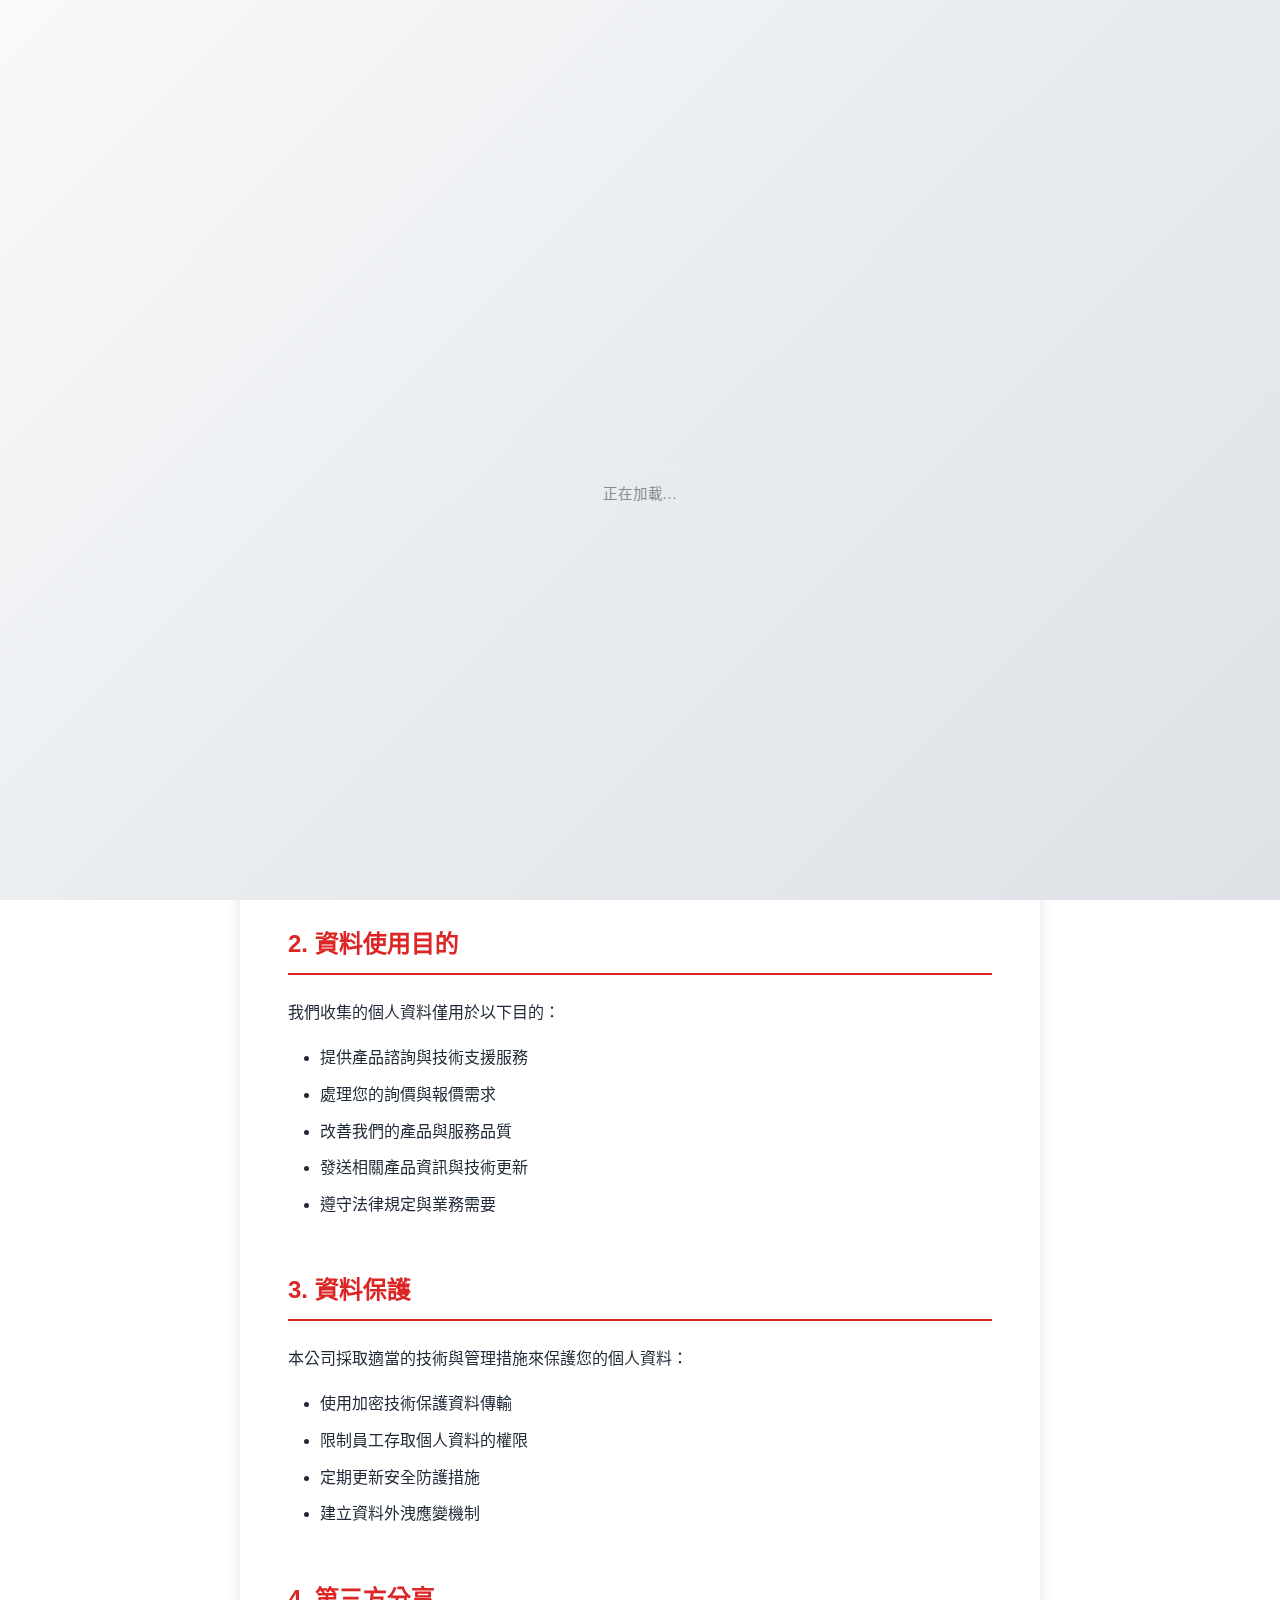
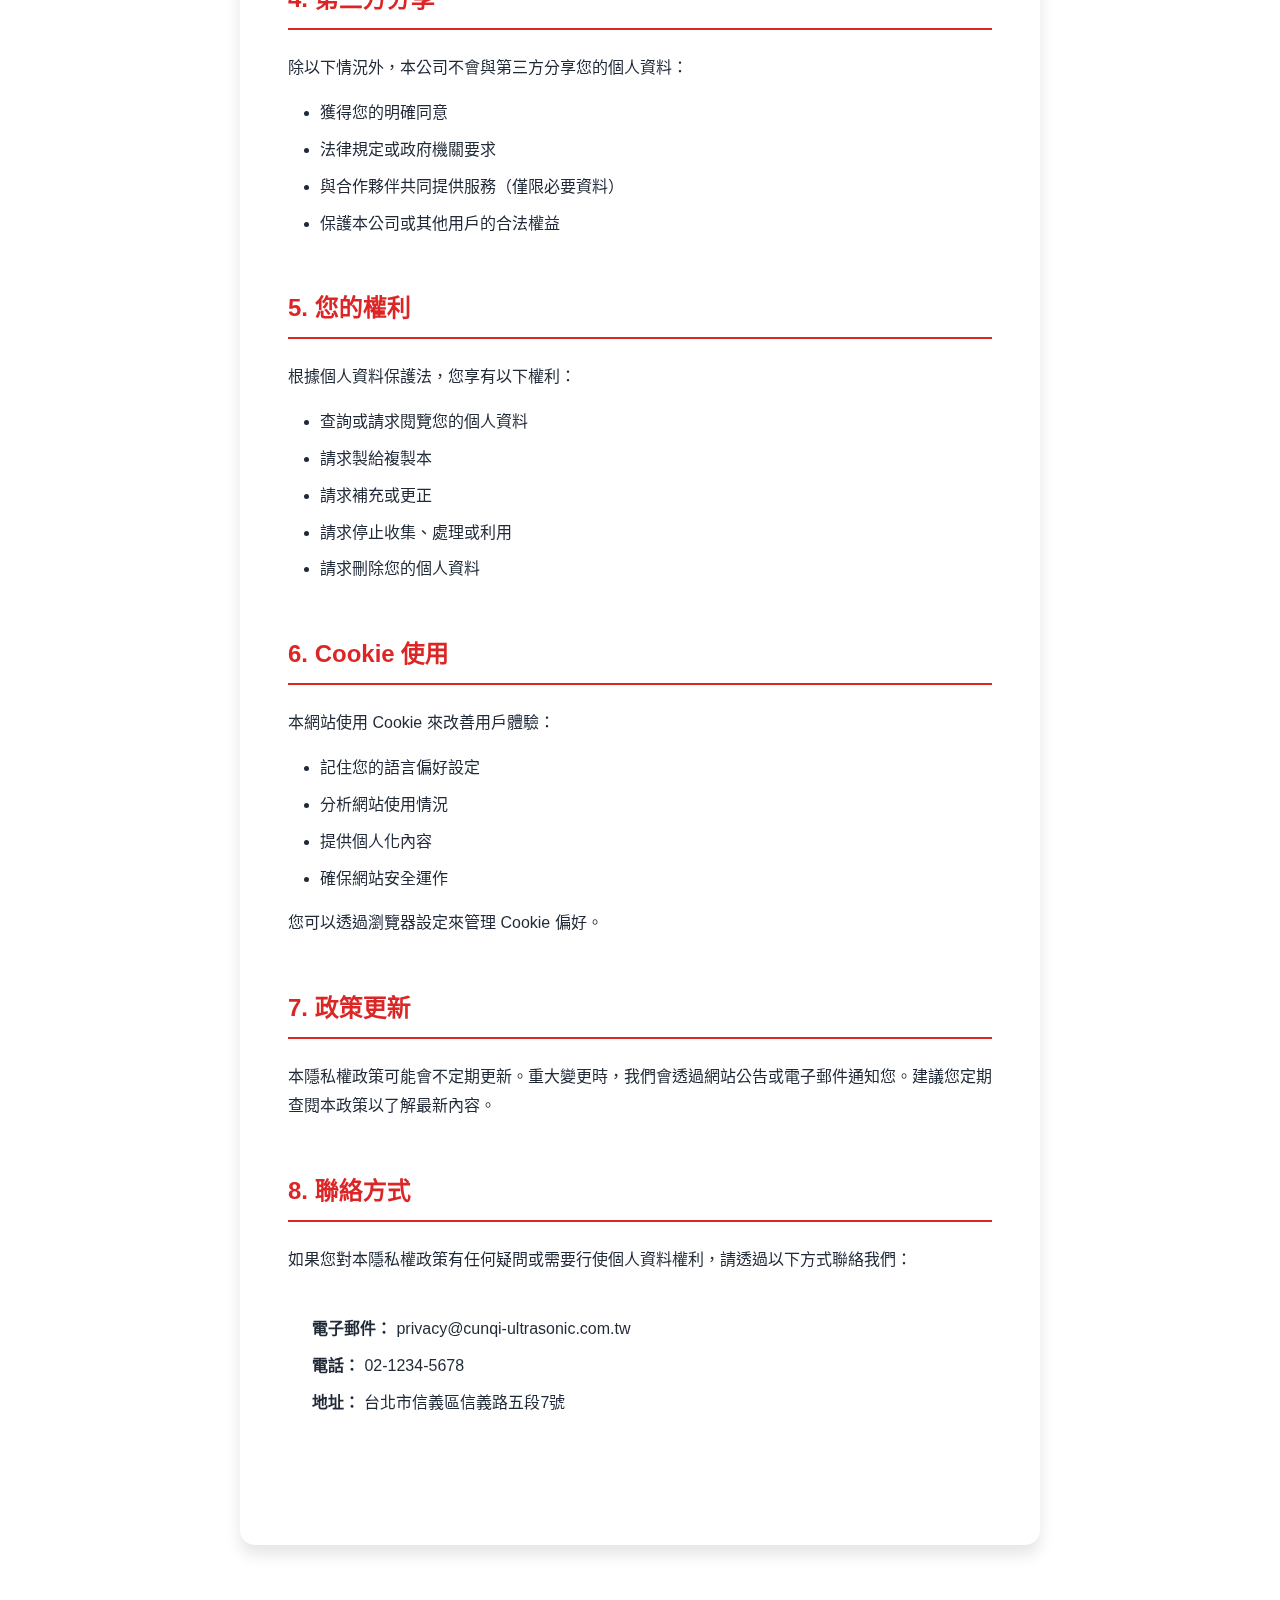
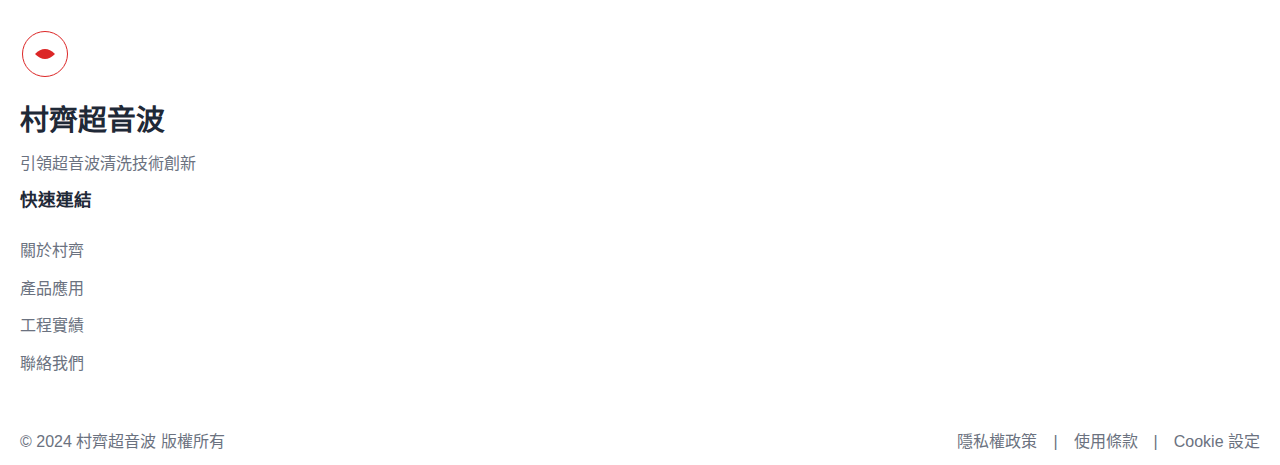
<file: privacy-policy.html>
<!DOCTYPE html>
<html lang="zh-TW">
<head>
    <meta charset="UTF-8">
    <meta name="viewport" content="width=device-width, initial-scale=1.0">
    <meta name="description" content="村齊超音波 - 隱私權政策">
    <title>隱私權政策 - 村齊超音波</title>
    <link rel="stylesheet" href="styles.css">
    <link rel="stylesheet" href="https://cdnjs.cloudflare.com/ajax/libs/font-awesome/6.4.0/css/all.min.css">
    <link href="https://unpkg.com/aos@2.3.1/dist/aos.css" rel="stylesheet">
</head>
<body>
    <!-- Preloader -->
    <div class="preloader" id="preloader">
        <div class="simple-loader">
            <!-- 主要加載器 -->
            <div class="loader-content">
                <div class="company-logo">
                    <span class="logo-text">村齊超音波</span>
                </div>
                <div class="loading-indicator">
                    <div class="progress-line"></div>
                    <div class="loading-text">正在加載...</div>
                </div>
            </div>
        </div>
    </div>

    <!-- Header -->
    <header class="header">
        <nav class="navbar">
            <div class="container">
                <div class="nav-wrapper">
                    <div class="logo">
                        <a href="index.html">
                            <img src="images/company_logo.jpg" alt="村齊超音波" class="logo-image">
                        </a>
                    </div>
                    
                    <div class="nav-center">
                        <ul class="nav-menu" id="navMenu">
                            <li><a href="index.html" class="nav-link" data-translate="nav.home">首頁</a></li>
                            <li><a href="about.html" class="nav-link" data-translate="nav.about">關於</a></li>
                            <li><a href="products.html" class="nav-link" data-translate="nav.products">產品</a></li>
                            <li><a href="portfolio.html" class="nav-link">工程實績</a></li>
                            <li><a href="contact.html" class="nav-link" data-translate="nav.contact">聯絡</a></li>
                        </ul>
                    </div>
                    
                    <div class="nav-actions">
                        <div class="language-selector">
                            <button class="lang-toggle" id="langToggle">
                                <i class="fas fa-globe"></i>
                                <span class="current-lang">繁中</span>
                                <i class="fas fa-chevron-down"></i>
                            </button>
                            <div class="lang-dropdown" id="langDropdown">
                                <a href="#" class="lang-option active" data-lang="zh-TW">
                                    <span class="flag">🇹🇼</span>
                                    <span class="lang-name">繁體中文</span>
                                </a>
                                <a href="#" class="lang-option" data-lang="zh-CN">
                                    <span class="flag">🇨🇳</span>
                                    <span class="lang-name">简体中文</span>
                                </a>
                                <a href="#" class="lang-option" data-lang="en">
                                    <span class="flag">🇺🇸</span>
                                    <span class="lang-name">English</span>
                                </a>
                                <a href="#" class="lang-option" data-lang="vi">
                                    <span class="flag">🇻🇳</span>
                                    <span class="lang-name">Tiếng Việt</span>
                                </a>
                            </div>
                        </div>
                        <button class="mobile-menu-toggle" id="mobileMenuToggle">
                            <span></span>
                            <span></span>
                        </button>
                    </div>
                </div>
            </div>
        </nav>
    </header>

    <!-- Page Header -->
    <section class="page-header">
        <div class="container">
            <div class="page-header-content" data-aos="fade-up">
                <nav class="breadcrumb">
                    <a href="index.html">首頁</a>
                    <span>/</span>
                    <span>隱私權政策</span>
                </nav>
                <h1 class="page-title">隱私權政策</h1>
                <p class="page-subtitle">我們致力於保護您的個人資料安全</p>
            </div>
        </div>
    </section>

    <!-- Privacy Policy Content -->
    <section class="legal-content-section">
        <div class="container">
            <div class="legal-document" data-aos="fade-up">
                <div class="document-info">
                    <p class="last-updated">最後更新日期：2024年11月4日</p>
                </div>

                <div class="content-sections">
                    <section class="content-section">
                        <h2>1. 資料收集</h2>
                        <p>村齊超音波（以下簡稱「本公司」）可能收集以下類型的個人資料：</p>
                        <ul>
                            <li>聯絡資訊：姓名、電子郵件地址、電話號碼、公司名稱</li>
                            <li>技術資訊：IP 地址、瀏覽器類型、造訪頁面</li>
                            <li>業務資訊：產品需求、技術規格、項目詳情</li>
                        </ul>
                    </section>

                    <section class="content-section">
                        <h2>2. 資料使用目的</h2>
                        <p>我們收集的個人資料僅用於以下目的：</p>
                        <ul>
                            <li>提供產品諮詢與技術支援服務</li>
                            <li>處理您的詢價與報價需求</li>
                            <li>改善我們的產品與服務品質</li>
                            <li>發送相關產品資訊與技術更新</li>
                            <li>遵守法律規定與業務需要</li>
                        </ul>
                    </section>

                    <section class="content-section">
                        <h2>3. 資料保護</h2>
                        <p>本公司採取適當的技術與管理措施來保護您的個人資料：</p>
                        <ul>
                            <li>使用加密技術保護資料傳輸</li>
                            <li>限制員工存取個人資料的權限</li>
                            <li>定期更新安全防護措施</li>
                            <li>建立資料外洩應變機制</li>
                        </ul>
                    </section>

                    <section class="content-section">
                        <h2>4. 第三方分享</h2>
                        <p>除以下情況外，本公司不會與第三方分享您的個人資料：</p>
                        <ul>
                            <li>獲得您的明確同意</li>
                            <li>法律規定或政府機關要求</li>
                            <li>與合作夥伴共同提供服務（僅限必要資料）</li>
                            <li>保護本公司或其他用戶的合法權益</li>
                        </ul>
                    </section>

                    <section class="content-section">
                        <h2>5. 您的權利</h2>
                        <p>根據個人資料保護法，您享有以下權利：</p>
                        <ul>
                            <li>查詢或請求閱覽您的個人資料</li>
                            <li>請求製給複製本</li>
                            <li>請求補充或更正</li>
                            <li>請求停止收集、處理或利用</li>
                            <li>請求刪除您的個人資料</li>
                        </ul>
                    </section>

                    <section class="content-section">
                        <h2>6. Cookie 使用</h2>
                        <p>本網站使用 Cookie 來改善用戶體驗：</p>
                        <ul>
                            <li>記住您的語言偏好設定</li>
                            <li>分析網站使用情況</li>
                            <li>提供個人化內容</li>
                            <li>確保網站安全運作</li>
                        </ul>
                        <p>您可以透過瀏覽器設定來管理 Cookie 偏好。</p>
                    </section>

                    <section class="content-section">
                        <h2>7. 政策更新</h2>
                        <p>本隱私權政策可能會不定期更新。重大變更時，我們會透過網站公告或電子郵件通知您。建議您定期查閱本政策以了解最新內容。</p>
                    </section>

                    <section class="content-section">
                        <h2>8. 聯絡方式</h2>
                        <p>如果您對本隱私權政策有任何疑問或需要行使個人資料權利，請透過以下方式聯絡我們：</p>
                        <div class="contact-info">
                            <p><strong>電子郵件：</strong> privacy@cunqi-ultrasonic.com.tw</p>
                            <p><strong>電話：</strong> 02-1234-5678</p>
                            <p><strong>地址：</strong> 台北市信義區信義路五段7號</p>
                        </div>
                    </section>
                </div>
            </div>
        </div>
    </section>

    <!-- Footer -->
    <footer class="footer-modern">
        <div class="footer-bg">
            <div class="footer-gradient"></div>
        </div>
        
        <div class="container">
            <div class="footer-content">
                <div class="footer-brand">
                    <div class="footer-logo">
                        <svg width="50" height="50" viewBox="0 0 100 100">
                            <circle cx="50" cy="50" r="45" fill="none" stroke="currentColor" stroke-width="2" />
                            <path d="M30 50 Q50 30 70 50 Q50 70 30 50" fill="currentColor" />
                        </svg>
                    </div>
                    <h3 data-translate="brand.name">村齊超音波</h3>
                    <p data-translate="footer.slogan">引領超音波清洗技術創新</p>
                </div>
                
                <div class="footer-links">
                    <div class="footer-column">
                        <h4 data-translate="footer.links">快速連結</h4>
                        <ul>
                            <li><a href="about.html" data-translate="nav.about">關於我們</a></li>
                            <li><a href="products.html" data-translate="nav.products">產品中心</a></li>
                            <li><a href="portfolio.html">工程實績</a></li>
                            <li><a href="contact.html" data-translate="nav.contact">聯絡我們</a></li>
                        </ul>
                    </div>
                </div>
            </div>
            
            <div class="footer-bottom">
                <p>&copy; 2024 <span data-translate="brand.name">村齊超音波</span> <span data-translate="footer.copyright">版權所有</span></p>
                <div class="footer-legal">
                    <a href="privacy-policy.html" data-translate="footer.privacy">隱私權政策</a>
                    <span>|</span>
                    <a href="terms-of-service.html" data-translate="footer.terms">使用條款</a>
                    <span>|</span>
                    <a href="cookie-policy.html" data-translate="footer.cookies">Cookie 設定</a>
                </div>
            </div>
        </div>
    </footer>

    <script src="https://unpkg.com/aos@2.3.1/dist/aos.js"></script>
    <script src="languages.js"></script>
    <script src="script.js"></script>
</body>
</html>
</file>
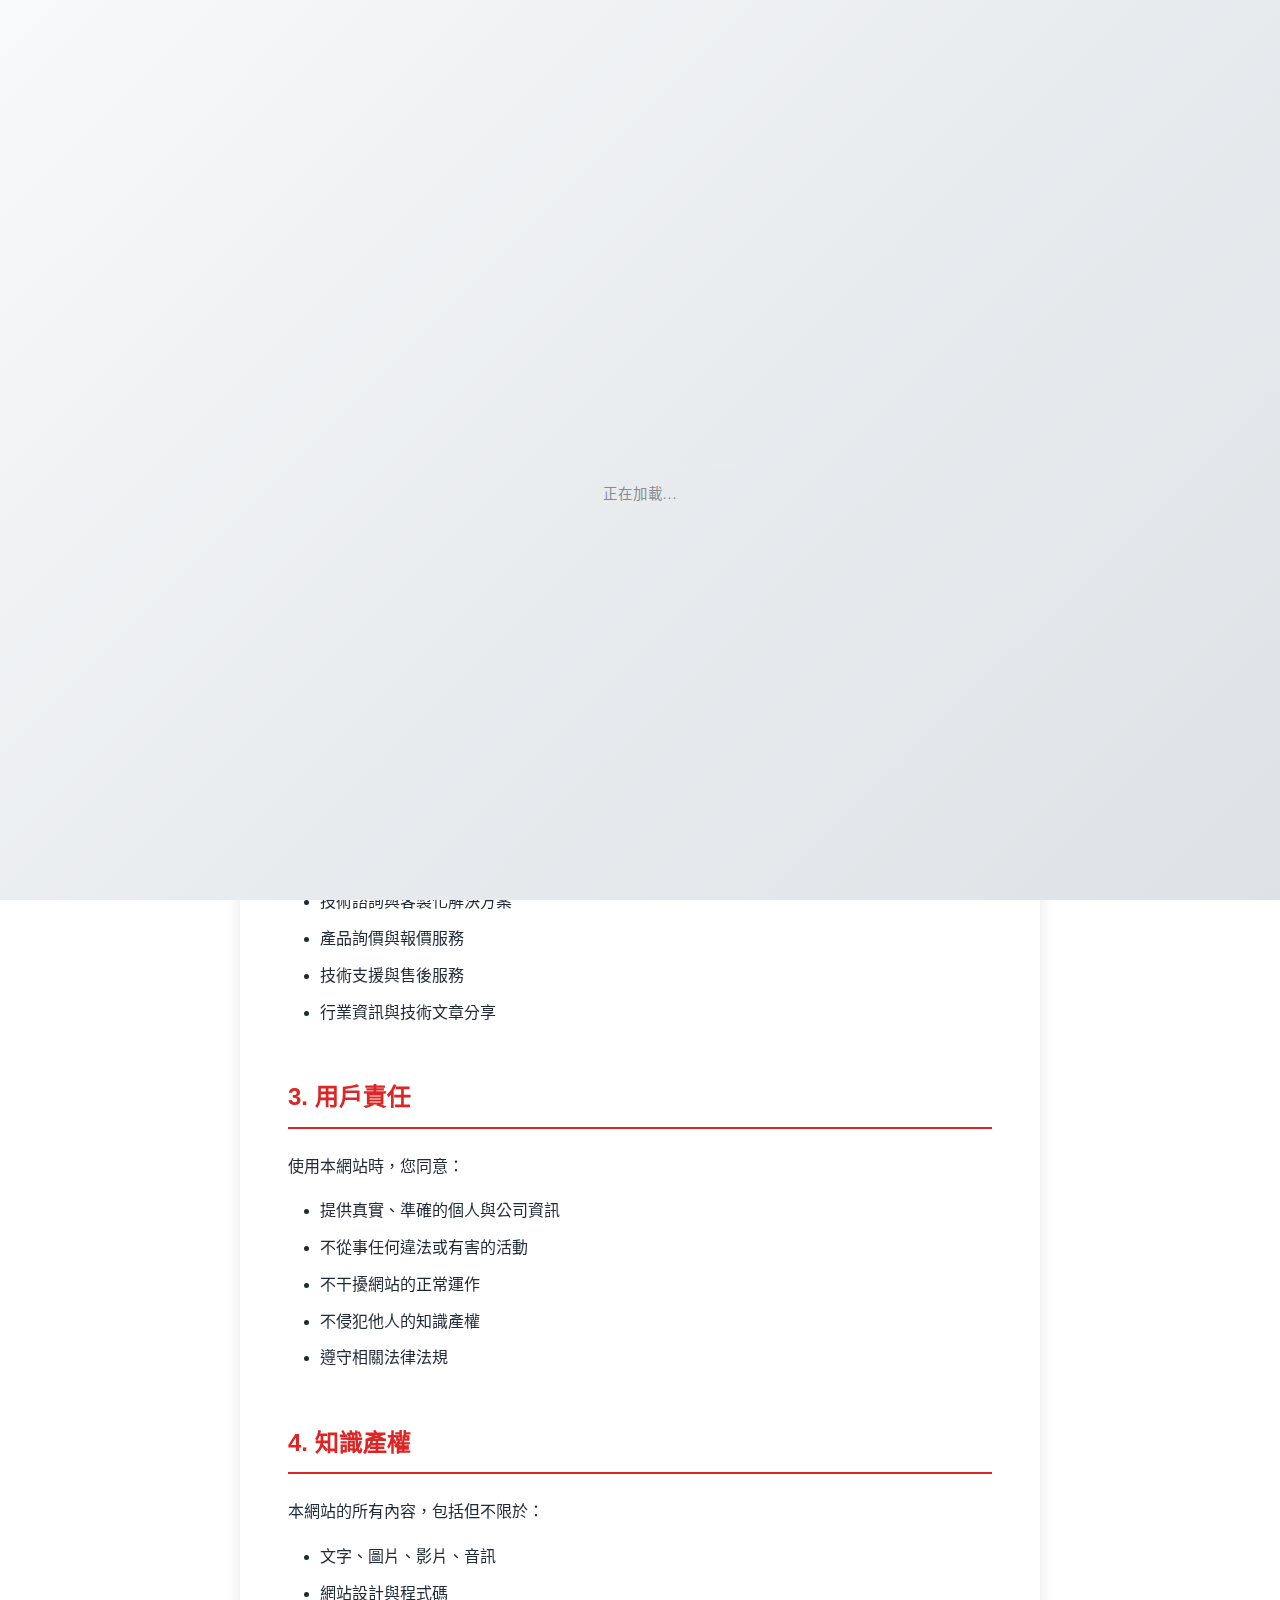
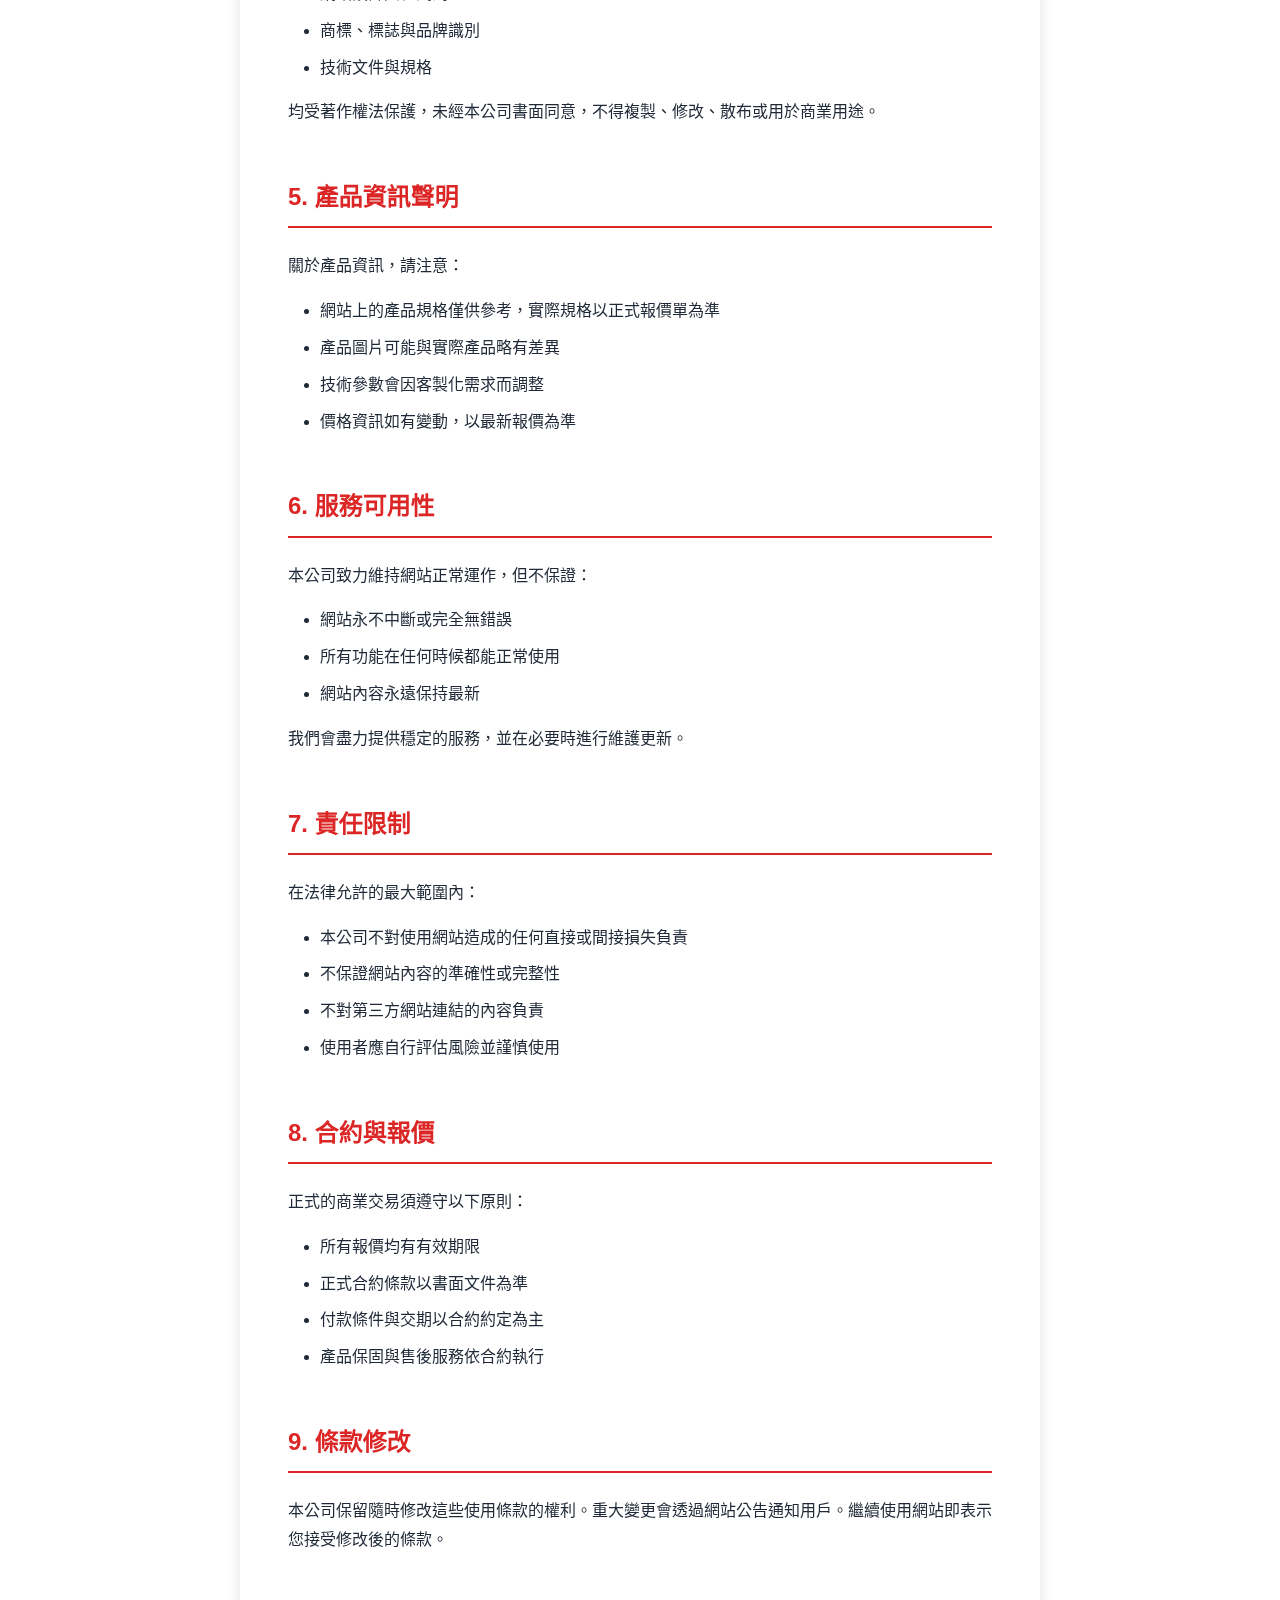
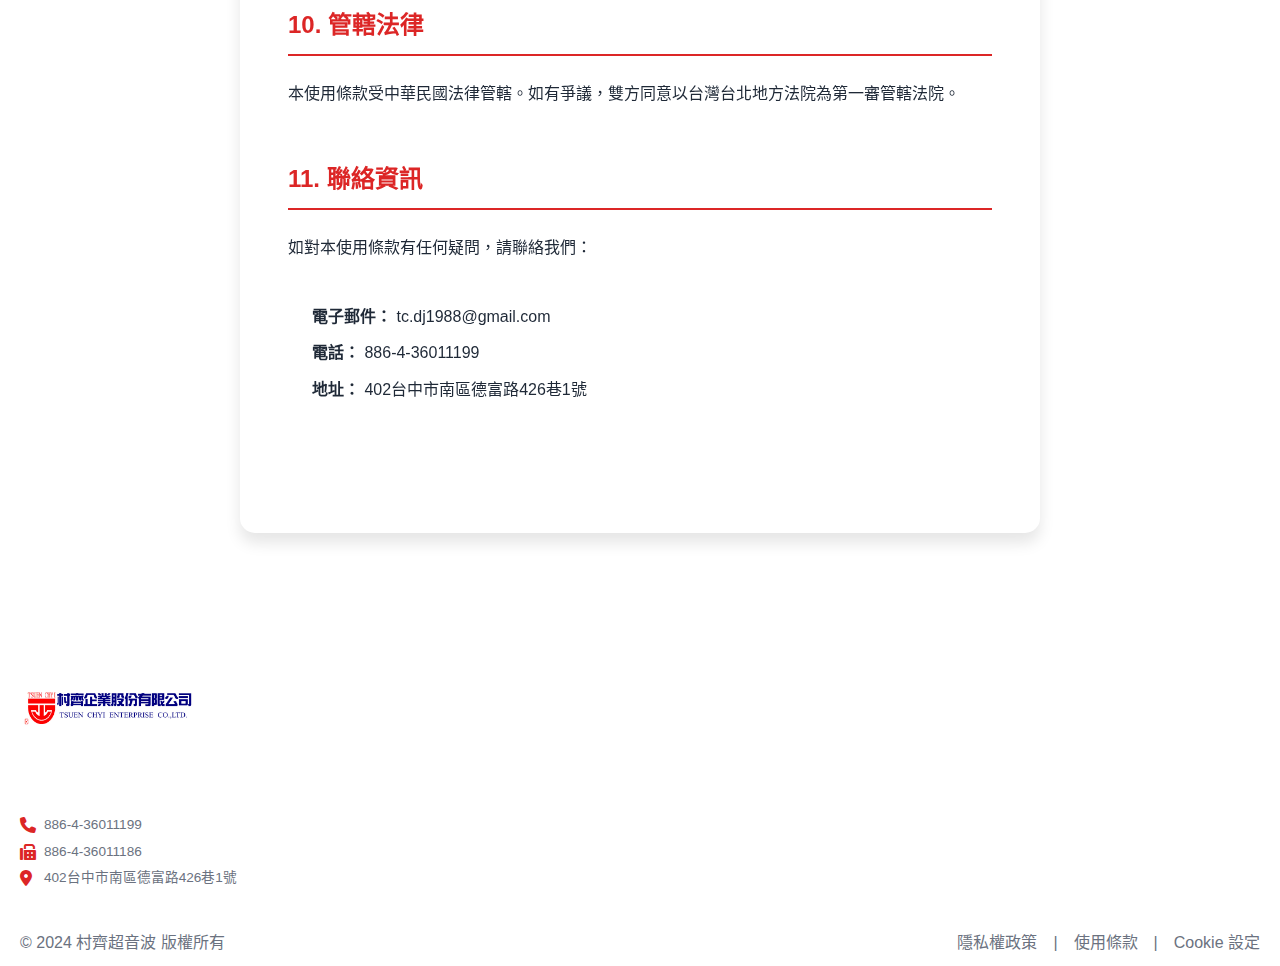
<file: terms-of-service.html>
<!DOCTYPE html>
<html lang="zh-TW">
<head>
    <meta charset="UTF-8">
    <meta name="viewport" content="width=device-width, initial-scale=1.0">
    <meta name="description" content="村齊超音波 - 使用條款">
    <title>使用條款 - 村齊超音波</title>
    <link rel="stylesheet" href="styles.css">
    <link rel="stylesheet" href="https://cdnjs.cloudflare.com/ajax/libs/font-awesome/6.4.0/css/all.min.css">
    <link href="https://unpkg.com/aos@2.3.1/dist/aos.css" rel="stylesheet">
</head>
<body>
    <!-- Preloader -->
    <div class="preloader" id="preloader">
        <div class="simple-loader">
            <div class="loader-content">
                <div class="company-logo">
                    <span class="logo-text" data-translate="brand.name">村齊超音波</span>
                </div>
                <div class="loading-indicator">
                    <div class="progress-line"></div>
                    <div class="loading-text" data-translate="preloader.loading">正在加載...</div>
                </div>
            </div>
        </div>
    </div>

    <!-- Header -->
    <header class="header">
        <nav class="navbar">
            <div class="container">
                <div class="nav-wrapper">
                    <div class="logo">
                        <a href="index.html">
                            <img src="images/company_logo.jpg" alt="村齊超音波" class="logo-image">
                        </a>
                    </div>
                    
                    <div class="nav-center">
                        <ul class="nav-menu" id="navMenu">
                            <li><a href="index.html" class="nav-link" data-translate="nav.home">首頁</a></li>
                            <li><a href="about.html" class="nav-link" data-translate="nav.about">關於</a></li>
                            <li><a href="portfolio.html" class="nav-link" data-translate="nav.portfolio">工程實績</a></li>
                            <li><a href="products.html" class="nav-link" data-translate="nav.products">產品應用</a></li>
                            <li><a href="contact.html" class="nav-link" data-translate="nav.contact">聯絡</a></li>
                        </ul>
                    </div>
                    
                    <div class="nav-actions">
                        <div class="language-selector">
                            <button class="lang-toggle" id="langToggle">
                                <i class="fas fa-globe"></i>
                                <span class="current-lang">繁中</span>
                                <i class="fas fa-chevron-down"></i>
                            </button>
                            <div class="lang-dropdown" id="langDropdown">
                                <a href="#" class="lang-option active" data-lang="zh-TW">
                                    <span class="flag">🇹🇼</span>
                                    <span class="lang-name">繁體中文</span>
                                </a>
                                <a href="#" class="lang-option" data-lang="zh-CN">
                                    <span class="flag">🇨🇳</span>
                                    <span class="lang-name">简体中文</span>
                                </a>
                                <a href="#" class="lang-option" data-lang="en">
                                    <span class="flag">🇺🇸</span>
                                    <span class="lang-name">English</span>
                                </a>
                                <a href="#" class="lang-option" data-lang="vi">
                                    <span class="flag">🇻🇳</span>
                                    <span class="lang-name">Tiếng Việt</span>
                                </a>
                                <a href="#" class="lang-option" data-lang="th">
                                    <span class="flag">🇹🇭</span>
                                    <span class="lang-name">ไทย</span>
                                </a>
                                <a href="#" class="lang-option" data-lang="ko">
                                    <span class="flag">🇰🇷</span>
                                    <span class="lang-name">한국어</span>
                                </a>
                            </div>
                        </div>
                        <button class="mobile-menu-toggle" id="mobileMenuToggle">
                            <span></span>
                            <span></span>
                        </button>
                    </div>
                </div>
            </div>
        </nav>
    </header>

    <!-- Page Header -->
    <section class="page-header">
        <div class="container">
            <div class="page-header-content" data-aos="fade-up">
                <nav class="breadcrumb">
                    <a href="index.html" data-translate="nav.home">首頁</a>
                    <span>/</span>
                    <span data-translate="terms.breadcrumb">使用條款</span>
                </nav>
                <h1 class="page-title" data-translate="terms.title">使用條款</h1>
                <p class="page-subtitle" data-translate="terms.subtitle">規範網站使用與服務條件</p>
            </div>
        </div>
    </section>

    <!-- Terms Content -->
    <section class="legal-content-section">
        <div class="container">
            <div class="legal-document" data-aos="fade-up">
                <div class="content-sections">
                    <section class="content-section">
                        <h2 data-translate="terms.section1.title">1. 服務條款接受</h2>
                        <p data-translate="terms.section1.text">歡迎使用村齊超音波網站及相關服務。當您使用本網站時，即表示您已閱讀、理解並同意遵守本使用條款。若您不同意這些條款，請勿使用本網站。</p>
                    </section>

                    <section class="content-section">
                        <h2 data-translate="terms.section2.title">2. 服務內容</h2>
                        <p data-translate="terms.section2.intro">本公司透過網站提供以下服務：</p>
                        <ul>
                            <li data-translate="terms.section2.item1">超音波清洗設備產品資訊展示</li>
                            <li data-translate="terms.section2.item2">技術諮詢與客製化解決方案</li>
                            <li data-translate="terms.section2.item3">產品詢價與報價服務</li>
                            <li data-translate="terms.section2.item4">技術支援與售後服務</li>
                            <li data-translate="terms.section2.item5">行業資訊與技術文章分享</li>
                        </ul>
                    </section>

                    <section class="content-section">
                        <h2 data-translate="terms.section3.title">3. 用戶責任</h2>
                        <p data-translate="terms.section3.intro">使用本網站時，您同意：</p>
                        <ul>
                            <li data-translate="terms.section3.item1">提供真實、準確的個人與公司資訊</li>
                            <li data-translate="terms.section3.item2">不從事任何違法或有害的活動</li>
                            <li data-translate="terms.section3.item3">不干擾網站的正常運作</li>
                            <li data-translate="terms.section3.item4">不侵犯他人的知識產權</li>
                            <li data-translate="terms.section3.item5">遵守相關法律法規</li>
                        </ul>
                    </section>

                    <section class="content-section">
                        <h2 data-translate="terms.section4.title">4. 知識產權</h2>
                        <p data-translate="terms.section4.intro">本網站的所有內容，包括但不限於：</p>
                        <ul>
                            <li data-translate="terms.section4.item1">文字、圖片、影片、音訊</li>
                            <li data-translate="terms.section4.item2">網站設計與程式碼</li>
                            <li data-translate="terms.section4.item3">商標、標誌與品牌識別</li>
                            <li data-translate="terms.section4.item4">技術文件與規格</li>
                        </ul>
                        <p data-translate="terms.section4.outro">均受著作權法保護，未經本公司書面同意，不得複製、修改、散布或用於商業用途。</p>
                    </section>

                    <section class="content-section">
                        <h2 data-translate="terms.section5.title">5. 產品資訊聲明</h2>
                        <p data-translate="terms.section5.intro">關於產品資訊，請注意：</p>
                        <ul>
                            <li data-translate="terms.section5.item1">網站上的產品規格僅供參考，實際規格以正式報價單為準</li>
                            <li data-translate="terms.section5.item2">產品圖片可能與實際產品略有差異</li>
                            <li data-translate="terms.section5.item3">技術參數會因客製化需求而調整</li>
                            <li data-translate="terms.section5.item4">價格資訊如有變動，以最新報價為準</li>
                        </ul>
                    </section>

                    <section class="content-section">
                        <h2 data-translate="terms.section6.title">6. 服務可用性</h2>
                        <p data-translate="terms.section6.intro">本公司致力維持網站正常運作，但不保證：</p>
                        <ul>
                            <li data-translate="terms.section6.item1">網站永不中斷或完全無錯誤</li>
                            <li data-translate="terms.section6.item2">所有功能在任何時候都能正常使用</li>
                            <li data-translate="terms.section6.item3">網站內容永遠保持最新</li>
                        </ul>
                        <p data-translate="terms.section6.outro">我們會盡力提供穩定的服務，並在必要時進行維護更新。</p>
                    </section>

                    <section class="content-section">
                        <h2 data-translate="terms.section7.title">7. 責任限制</h2>
                        <p data-translate="terms.section7.intro">在法律允許的最大範圍內：</p>
                        <ul>
                            <li data-translate="terms.section7.item1">本公司不對使用網站造成的任何直接或間接損失負責</li>
                            <li data-translate="terms.section7.item2">不保證網站內容的準確性或完整性</li>
                            <li data-translate="terms.section7.item3">不對第三方網站連結的內容負責</li>
                            <li data-translate="terms.section7.item4">使用者應自行評估風險並謹慎使用</li>
                        </ul>
                    </section>

                    <section class="content-section">
                        <h2 data-translate="terms.section8.title">8. 合約與報價</h2>
                        <p data-translate="terms.section8.intro">正式的商業交易須遵守以下原則：</p>
                        <ul>
                            <li data-translate="terms.section8.item1">所有報價均有有效期限</li>
                            <li data-translate="terms.section8.item2">正式合約條款以書面文件為準</li>
                            <li data-translate="terms.section8.item3">付款條件與交期以合約約定為主</li>
                            <li data-translate="terms.section8.item4">產品保固與售後服務依合約執行</li>
                        </ul>
                    </section>

                    <section class="content-section">
                        <h2 data-translate="terms.section9.title">9. 條款修改</h2>
                        <p data-translate="terms.section9.text">本公司保留隨時修改這些使用條款的權利。重大變更會透過網站公告通知用戶。繼續使用網站即表示您接受修改後的條款。</p>
                    </section>

                    <section class="content-section">
                        <h2 data-translate="terms.section10.title">10. 管轄法律</h2>
                        <p data-translate="terms.section10.text">本使用條款受中華民國法律管轄。如有爭議，雙方同意以台灣台北地方法院為第一審管轄法院。</p>
                    </section>

                    <section class="content-section">
                        <h2 data-translate="terms.section11.title">11. 聯絡資訊</h2>
                        <p data-translate="terms.section11.intro">如對本使用條款有任何疑問，請聯絡我們：</p>
                        <div class="contact-info">
                            <p><strong data-translate="privacy.contact.email">電子郵件：</strong> tc.dj1988@gmail.com</p>
                            <p><strong data-translate="privacy.contact.phone">電話：</strong> 886-4-36011199</p>
                            <p><strong data-translate="privacy.contact.address">地址：</strong> 402台中市南區德富路426巷1號</p>
                        </div>
                    </section>
                </div>
            </div>
        </div>
    </section>

    <!-- Footer -->
    <footer class="footer-modern">
        <div class="footer-bg">
            <div class="footer-gradient"></div>
        </div>
        
        <div class="container">
            <div class="footer-content">
                <div class="footer-brand">
                    <div class="footer-logo">
                        <img src="images/company_logo.jpg" alt="村齊超音波" class="footer-logo-image">
                    </div>
                    <div class="company-info">
                        <div class="info-item">
                            <i class="fas fa-phone"></i>
                            <span data-translate="footer.phone">886-4-36011199</span>
                        </div>
                        <div class="info-item">
                            <i class="fas fa-fax"></i>
                            <span data-translate="footer.fax">886-4-36011186</span>
                        </div>
                        <div class="info-item">
                            <i class="fas fa-map-marker-alt"></i>
                            <span data-translate="footer.address">402台中市南區德富路426巷1號</span>
                        </div>
                    </div>
                </div>
                
            </div>
            
            <div class="footer-bottom">
                <p>&copy; 2024 <span data-translate="brand.name">村齊超音波</span> <span data-translate="footer.copyright">版權所有</span></p>
                <div class="footer-legal">
                    <a href="privacy-policy.html" data-translate="footer.privacy">隱私權政策</a>
                    <span>|</span>
                    <a href="terms-of-service.html" data-translate="footer.terms">使用條款</a>
                    <span>|</span>
                    <a href="cookie-policy.html" data-translate="footer.cookies">Cookie 設定</a>
                </div>
            </div>
        </div>
    </footer>

    <script src="https://unpkg.com/aos@2.3.1/dist/aos.js"></script>
    <script src="languages.js"></script>
    <script src="script.js"></script>
</body>
</html>
</file>
<file: styles.css>
/* Font Awesome 備用方案 */
.fas, .fab, .far {
    font-family: 'Font Awesome 6 Free', -apple-system, BlinkMacSystemFont, sans-serif;
}
.fa-phone:before { content: '📞'; }
.fa-fax:before { content: '📠'; }
.fa-map-marker-alt:before { content: '📍'; }
.fa-envelope:before { content: '✉️'; }
.fa-times:before { content: '✖️'; }
.fa-chevron-left:before { content: '◀️'; }
.fa-chevron-right:before { content: '▶️'; }
.fa-chevron-up:before { content: '▲️'; }
.fa-globe:before { content: '🌍'; }
.fa-chevron-down:before { content: '▼️'; }

/* Modern CSS Variables and Global Styles */
:root {
    --primary-color: #dc2626;
    --secondary-color: #ef4444;
    --accent-color: #f87171;
    --text-color: #1f2937;
    --text-light: #6b7280;
    --bg-color: #ffffff;
    --bg-secondary: #f9fafb;
    --glass-bg: rgba(255, 255, 255, 0.1);
    --glass-border: rgba(255, 255, 255, 0.2);
    --shadow-sm: 0 1px 3px rgba(0, 0, 0, 0.12);
    --shadow-md: 0 4px 6px rgba(0, 0, 0, 0.1);
    --shadow-lg: 0 10px 15px rgba(0, 0, 0, 0.1);
    --shadow-xl: 0 20px 25px rgba(0, 0, 0, 0.1);
    --gradient-1: linear-gradient(135deg, #dc2626 0%, #991b1b 100%);
    --gradient-2: linear-gradient(135deg, #ef4444 0%, #dc2626 100%);
    --gradient-3: linear-gradient(135deg, #f87171 0%, #fca5a5 100%);
    --transition: all 0.3s cubic-bezier(0.4, 0, 0.2, 1);
}


* {
    margin: 0;
    padding: 0;
    box-sizing: border-box;
}

html {
    scroll-behavior: smooth;
}

body {
    font-family: -apple-system, BlinkMacSystemFont, 'Segoe UI', Roboto, 'Microsoft JhengHei', sans-serif;
    background-color: var(--bg-color);
    color: var(--text-color);
    line-height: 1.6;
    overflow-x: hidden;
    transition: background-color 0.3s ease, color 0.3s ease;
}

/* Preloader */
.preloader {
    position: fixed;
    top: 0;
    left: 0;
    width: 100%;
    height: 100%;
    background: linear-gradient(135deg, #f8f9fa 0%, #e9ecef 50%, #dee2e6 100%);
    z-index: 9999;
    display: flex;
    align-items: center;
    justify-content: center;
    transition: opacity 0.8s ease, transform 0.8s ease;
    overflow: hidden;
}

.preloader.hide {
    opacity: 0;
    transform: scale(1.1);
    pointer-events: none;
}

.tech-loader {
    position: relative;
    width: 200px;
    height: 200px;
    display: flex;
    align-items: center;
    justify-content: center;
}

/* 簡化的加載器 */
.simple-loader {
    display: flex;
    flex-direction: column;
    align-items: center;
    justify-content: center;
    gap: 2rem;
}

.loader-content {
    text-align: center;
}

.company-logo {
    margin-bottom: 2rem;
}

.logo-text {
    font-family: 'Oxanium', -apple-system, BlinkMacSystemFont, 'Segoe UI', Roboto, sans-serif;
    font-size: 1.5rem;
    font-weight: 700;
    color: #495057;
    letter-spacing: 3px;
    text-transform: uppercase;
    opacity: 0;
    animation: fadeInText 1.5s ease-in-out forwards;
}

.loading-indicator {
    width: 200px;
}

.progress-line {
    width: 100%;
    height: 2px;
    background: #e9ecef;
    border-radius: 1px;
    margin-bottom: 1rem;
    position: relative;
    overflow: hidden;
}

.progress-line::before {
    content: '';
    position: absolute;
    top: 0;
    left: -100%;
    width: 40%;
    height: 100%;
    background: linear-gradient(90deg, transparent, #6c757d, transparent);
    animation: progressMove 2s ease-in-out infinite;
}

.loading-text {
    font-size: 0.9rem;
    color: #6c757d;
    letter-spacing: 1px;
    opacity: 0.8;
}

/* 法律文件樣式 */
.legal-content-section {
    padding: 4rem 0;
    background: var(--bg-color);
}

.legal-document {
    max-width: 800px;
    margin: 0 auto;
    background: var(--card-bg);
    border-radius: 15px;
    padding: 3rem;
    box-shadow: var(--shadow-lg);
}

.document-info {
    text-align: center;
    margin-bottom: 3rem;
    padding-bottom: 2rem;
    border-bottom: 2px solid var(--border-color);
}

.last-updated {
    color: var(--text-muted);
    font-style: italic;
    font-size: 0.9rem;
}

.content-sections {
    line-height: 1.8;
}

.content-section {
    margin-bottom: 3rem;
}

.content-section h2 {
    color: var(--primary-color);
    font-size: 1.5rem;
    font-weight: 600;
    margin-bottom: 1.5rem;
    padding-bottom: 0.5rem;
    border-bottom: 2px solid var(--primary-color);
}

.content-section h3 {
    color: var(--text-primary);
    font-size: 1.2rem;
    font-weight: 500;
    margin: 2rem 0 1rem 0;
}

.content-section h4 {
    color: var(--text-primary);
    font-size: 1.1rem;
    font-weight: 500;
    margin: 1.5rem 0 1rem 0;
}

.content-section p {
    color: var(--text-secondary);
    margin-bottom: 1rem;
}

.content-section ul {
    margin: 1rem 0;
    padding-left: 2rem;
}

.content-section li {
    color: var(--text-secondary);
    margin-bottom: 0.5rem;
}

.contact-info {
    background: var(--accent-bg);
    padding: 1.5rem;
    border-radius: 10px;
    margin-top: 1rem;
}

.contact-info p {
    margin-bottom: 0.5rem;
}

/* Cookie 相關樣式 */
.cookie-category {
    background: var(--accent-bg);
    padding: 1.5rem;
    border-radius: 10px;
    margin: 1.5rem 0;
}

.third-party-service {
    background: var(--accent-bg);
    padding: 1.5rem;
    border-radius: 10px;
    margin: 1rem 0;
    border-left: 4px solid var(--primary-color);
}

.browser-settings {
    margin: 1.5rem 0;
}

.cookie-controls {
    background: var(--accent-bg);
    padding: 1.5rem;
    border-radius: 10px;
    margin: 1.5rem 0;
}

.cookie-preferences {
    margin: 1rem 0;
}

.cookie-toggle {
    margin: 1rem 0;
    display: flex;
    align-items: center;
}

.cookie-toggle label {
    display: flex;
    align-items: center;
    cursor: pointer;
    font-weight: 500;
}

.cookie-toggle input[type="checkbox"] {
    margin-right: 0.5rem;
    transform: scale(1.2);
}

.cookie-toggle input[type="checkbox"]:disabled {
    cursor: not-allowed;
}

/* 響應式設計 */
@media (max-width: 768px) {
    .legal-document {
        padding: 2rem 1.5rem;
        margin: 0 1rem;
    }
    
    .content-section h2 {
        font-size: 1.3rem;
    }
    
    .content-section ul {
        padding-left: 1.5rem;
    }
}

/* 超音波發射器 */
.ultrasonic-emitter {
    position: relative;
    width: 100px;
    height: 100px;
    z-index: 3;
}

.emitter-core {
    position: absolute;
    top: 50%;
    left: 50%;
    width: 20px;
    height: 20px;
    background: linear-gradient(45deg, #6c757d, #495057);
    border-radius: 50%;
    transform: translate(-50%, -50%);
    box-shadow: 
        0 0 15px rgba(108, 117, 125, 0.4),
        0 0 30px rgba(73, 80, 87, 0.3),
        inset 0 0 8px rgba(255, 255, 255, 0.2);
    animation: coreGlow 2s ease-in-out infinite alternate;
}

.wave-ring {
    position: absolute;
    top: 50%;
    left: 50%;
    border: 2px solid transparent;
    border-radius: 50%;
    transform: translate(-50%, -50%);
    background: linear-gradient(45deg, transparent, #6c757d, transparent);
    background-clip: padding-box;
}

.wave-1 { width: 40px; height: 40px; animation: waveExpand 2s linear infinite; }
.wave-2 { width: 60px; height: 60px; animation: waveExpand 2s linear infinite 0.5s; }
.wave-3 { width: 80px; height: 80px; animation: waveExpand 2s linear infinite 1s; }
.wave-4 { width: 100px; height: 100px; animation: waveExpand 2s linear infinite 1.5s; }

/* 數據流 */
.data-stream {
    position: absolute;
    width: 100%;
    height: 100%;
    z-index: 1;
}

.data-line {
    position: absolute;
    width: 2px;
    height: 60px;
    background: linear-gradient(180deg, transparent, #6c757d, transparent);
    box-shadow: 0 0 8px rgba(108, 117, 125, 0.4);
}

.data-line-1 {
    top: 20%;
    left: 20%;
    animation: dataFlow1 3s ease-in-out infinite;
}

.data-line-2 {
    top: 30%;
    right: 20%;
    animation: dataFlow2 3s ease-in-out infinite 0.7s;
}

.data-line-3 {
    bottom: 20%;
    left: 30%;
    animation: dataFlow3 3s ease-in-out infinite 1.4s;
}

.data-line-4 {
    bottom: 30%;
    right: 30%;
    animation: dataFlow4 3s ease-in-out infinite 2.1s;
}

/* 科技文字 */
.tech-text {
    position: absolute;
    bottom: -120px;
    left: 50%;
    transform: translateX(-50%);
    text-align: center;
    z-index: 3;
}

.brand-name {
    font-size: 2.5rem;
    font-weight: 700;
    margin-bottom: 20px;
    color: #495057;
    text-shadow: 0 0 15px rgba(108, 117, 125, 0.3);
}

.brand-name .char {
    display: inline-block;
    animation: charGlow 3s ease-in-out infinite;
}

.char:nth-child(1) { animation-delay: 0s; }
.char:nth-child(2) { animation-delay: 0.2s; }
.char:nth-child(3) { animation-delay: 0.4s; }
.char:nth-child(4) { animation-delay: 0.6s; }
.char:nth-child(5) { animation-delay: 0.8s; }

.loading-status {
    display: flex;
    align-items: center;
    justify-content: center;
    gap: 15px;
}

.status-text {
    color: #6c757d;
    font-family: 'Courier New', monospace;
    font-size: 0.9rem;
    letter-spacing: 2px;
    animation: textFlicker 1.5s ease-in-out infinite;
}

.loading-dots {
    display: flex;
    gap: 5px;
}

.loading-dots span {
    width: 6px;
    height: 6px;
    background: #6c757d;
    border-radius: 50%;
    box-shadow: 0 0 8px rgba(108, 117, 125, 0.4);
    animation: dotPulse 1.5s ease-in-out infinite;
}

.loading-dots span:nth-child(1) { animation-delay: 0s; }
.loading-dots span:nth-child(2) { animation-delay: 0.3s; }
.loading-dots span:nth-child(3) { animation-delay: 0.6s; }

/* 掃描線 */
.scan-line {
    position: absolute;
    top: 0;
    left: 0;
    width: 100%;
    height: 2px;
    background: linear-gradient(90deg, transparent, #6c757d, transparent);
    box-shadow: 0 0 15px rgba(108, 117, 125, 0.4);
    animation: scanMove 4s ease-in-out infinite;
}

/* 六邊形背景 */
.hex-grid {
    position: absolute;
    width: 100%;
    height: 100%;
    z-index: 0;
}

.hex {
    position: absolute;
    width: 40px;
    height: 40px;
    border: 1px solid rgba(108, 117, 125, 0.2);
    transform: rotate(45deg);
    animation: hexFloat 4s ease-in-out infinite;
}

.hex-1 { top: 10%; left: 10%; animation-delay: 0s; }
.hex-2 { top: 20%; right: 15%; animation-delay: 0.8s; }
.hex-3 { top: 60%; left: 5%; animation-delay: 1.6s; }
.hex-4 { bottom: 10%; right: 10%; animation-delay: 2.4s; }
.hex-5 { top: 40%; left: 80%; animation-delay: 3.2s; }
.hex-6 { bottom: 40%; left: 20%; animation-delay: 4s; }

/* 簡化加載器動畫 */
@keyframes fadeInText {
    0% {
        opacity: 0;
        transform: translateY(10px);
    }
    100% {
        opacity: 1;
        transform: translateY(0);
    }
}

@keyframes progressMove {
    0% {
        left: -100%;
    }
    50% {
        left: 100%;
    }
    100% {
        left: 100%;
    }
}

/* 動畫定義 */
@keyframes coreGlow {
    0% { 
        box-shadow: 0 0 15px rgba(108, 117, 125, 0.4), 0 0 30px rgba(73, 80, 87, 0.3), inset 0 0 8px rgba(255, 255, 255, 0.2);
        transform: translate(-50%, -50%) scale(1);
    }
    100% { 
        box-shadow: 0 0 25px rgba(108, 117, 125, 0.6), 0 0 50px rgba(73, 80, 87, 0.4), inset 0 0 15px rgba(255, 255, 255, 0.3);
        transform: translate(-50%, -50%) scale(1.1);
    }
}

@keyframes waveExpand {
    0% {
        transform: translate(-50%, -50%) scale(0);
        opacity: 1;
        border-color: #00ffff;
    }
    100% {
        transform: translate(-50%, -50%) scale(3);
        opacity: 0;
        border-color: transparent;
    }
}

@keyframes dataFlow1 {
    0%, 100% { transform: translateY(0) scaleY(1); opacity: 0; }
    50% { transform: translateY(-20px) scaleY(1.5); opacity: 1; }
}

@keyframes dataFlow2 {
    0%, 100% { transform: translateX(0) scaleX(1); opacity: 0; }
    50% { transform: translateX(20px) scaleX(1.5); opacity: 1; }
}

@keyframes dataFlow3 {
    0%, 100% { transform: translateY(0) scaleY(1); opacity: 0; }
    50% { transform: translateY(20px) scaleY(1.5); opacity: 1; }
}

@keyframes dataFlow4 {
    0%, 100% { transform: translateX(0) scaleX(1); opacity: 0; }
    50% { transform: translateX(-20px) scaleX(1.5); opacity: 1; }
}

@keyframes charGlow {
    0%, 100% {
        color: #00ffff;
        text-shadow: 0 0 20px #00ffff;
        transform: translateY(0);
    }
    50% {
        color: #ffffff;
        text-shadow: 0 0 30px #00ffff, 0 0 40px #0080ff;
        transform: translateY(-5px);
    }
}

@keyframes textFlicker {
    0%, 100% { opacity: 0.7; }
    50% { opacity: 1; }
}

@keyframes dotPulse {
    0%, 100% {
        transform: scale(1);
        opacity: 0.7;
    }
    50% {
        transform: scale(1.5);
        opacity: 1;
    }
}

@keyframes scanMove {
    0% { top: 0; opacity: 0; }
    10% { opacity: 1; }
    90% { opacity: 1; }
    100% { top: 100%; opacity: 0; }
}

@keyframes hexFloat {
    0%, 100% {
        transform: rotate(45deg) translateY(0);
        opacity: 0.3;
    }
    50% {
        transform: rotate(45deg) translateY(-10px);
        opacity: 0.7;
    }
}


.loader-circle {
    width: 20px;
    height: 20px;
    border-radius: 50%;
    background: var(--primary-color);
    animation: loader-bounce 1.4s ease-in-out infinite both;
}

.loader-circle:nth-child(1) {
    animation-delay: -0.32s;
}

.loader-circle:nth-child(2) {
    animation-delay: -0.16s;
}

@keyframes loader-bounce {
    0%, 80%, 100% {
        transform: scale(0);
        opacity: 0.5;
    }
    40% {
        transform: scale(1);
        opacity: 1;
    }
}

/* Custom Cursor */
.custom-cursor {
    width: 20px;
    height: 20px;
    border: 2px solid var(--primary-color);
    border-radius: 50%;
    position: fixed;
    pointer-events: none;
    z-index: 9998;
    transition: transform 0.1s ease;
    mix-blend-mode: difference;
    display: none;
}

.cursor-follower {
    width: 40px;
    height: 40px;
    background: rgba(220, 38, 38, 0.1);
    border-radius: 50%;
    position: fixed;
    pointer-events: none;
    z-index: 9997;
    transition: transform 0.3s ease;
    display: none;
}

@media (hover: hover) {
    .custom-cursor,
    .cursor-follower {
        display: block;
    }
}

/* Container */
.container {
    max-width: 1280px;
    margin: 0 auto;
    padding: 0 20px;
}

/* Modern Navigation */
.header {
    position: fixed;
    top: 0;
    left: 0;
    width: 100%;
    z-index: 1000;
    background: var(--bg-color);
    backdrop-filter: blur(10px);
    -webkit-backdrop-filter: blur(10px);
    box-shadow: 0 1px 0 rgba(0, 0, 0, 0.1);
    transition: var(--transition);
}

.navbar {
    padding: 0.2rem 0;
}

.nav-wrapper {
    display: flex;
    align-items: center;
    justify-content: space-between;
}

.logo {
    display: flex;
    align-items: center;
}

.logo-image {
    height: 160px;
    width: auto;
    transition: var(--transition), opacity 0.3s ease, filter 0.3s ease;
}


.logo a {
    display: inline-block;
    transition: var(--transition);
}

.logo a:hover .logo-image {
    transform: scale(1.05);
    opacity: 0.8;
}

.logo-image:hover {
    transform: scale(1.05);
}

@keyframes pulse {
    0% {
        transform: scale(1);
    }
    50% {
        transform: scale(1.05);
    }
    100% {
        transform: scale(1);
    }
}

.nav-center {
    position: absolute;
    left: 50%;
    transform: translateX(-50%);
}

.nav-menu {
    display: flex;
    list-style: none;
    gap: 2.5rem;
}

.nav-link {
    color: var(--text-color);
    text-decoration: none;
    font-weight: 500;
    position: relative;
    transition: var(--transition);
}

.nav-link:hover {
    color: #ff4757;
}

.nav-link::after {
    content: '';
    position: absolute;
    bottom: -5px;
    left: 0;
    width: 0;
    height: 2px;
    background: #ff4757;
    transition: width 0.3s ease;
}

.nav-link:hover::after,
.nav-link.active::after {
    width: 100%;
}

.nav-actions {
    display: flex;
    align-items: center;
    gap: 1rem;
}

/* Language Selector */
.language-selector {
    position: relative;
    display: inline-block;
}

.lang-toggle {
    background: none;
    border: 2px solid var(--text-light);
    color: var(--text-color);
    padding: 0.5rem 1rem;
    border-radius: 9999px;
    cursor: pointer;
    transition: var(--transition);
    font-weight: 500;
    display: flex;
    align-items: center;
    gap: 0.5rem;
    min-width: 80px;
}

.lang-dropdown {
    position: absolute;
    top: calc(100% + 10px);
    right: 0;
    background: var(--bg-color);
    border: 1px solid var(--glass-border);
    border-radius: 15px;
    box-shadow: var(--shadow-lg);
    backdrop-filter: blur(10px);
    opacity: 0;
    visibility: hidden;
    transform: translateY(-10px);
    transition: all 0.3s ease;
    z-index: 1000;
    min-width: 180px;
    overflow: hidden;
    font-family: -apple-system, BlinkMacSystemFont, 'Segoe UI', Roboto, 'Microsoft JhengHei', "Apple Color Emoji", "Segoe UI Emoji", "Segoe UI Symbol", "Noto Color Emoji", emoji, sans-serif;
}

.lang-dropdown.show {
    opacity: 1;
    visibility: visible;
    transform: translateY(0);
}

.lang-option {
    display: flex;
    align-items: center;
    gap: 0.75rem;
    padding: 0.75rem 1rem;
    color: var(--text-color);
    text-decoration: none;
    transition: var(--transition);
    border-bottom: 1px solid var(--glass-border);
}

.lang-option:last-child {
    border-bottom: none;
}

.lang-option:hover {
    background: rgba(220, 38, 38, 0.1);
    color: var(--primary-color);
}

.lang-option.active {
    background: rgba(220, 38, 38, 0.1);
    color: var(--primary-color);
    font-weight: 600;
}

.lang-option .flag {
    font-size: 1.2rem;
    line-height: 1;
    display: inline-block;
    min-width: 1.2rem;
    margin-right: 8px;
    text-align: center;
    font-family: "Apple Color Emoji", "Segoe UI Emoji", "Noto Color Emoji", "Segoe UI Symbol", "Twemoji Mozilla", emoji, monospace !important;
    font-style: normal !important;
    font-variant: normal !important;
    text-rendering: auto !important;
    -webkit-font-smoothing: auto !important;
    -moz-osx-font-smoothing: auto !important;
    color: initial !important;
}

.lang-option .lang-name {
    font-size: 0.9rem;
}

.lang-toggle:hover {
    border-color: var(--primary-color);
    color: var(--primary-color);
}

.mobile-menu-toggle {
    display: none;
    flex-direction: column;
    background: none;
    border: none;
    cursor: pointer;
    width: 30px;
    height: 30px;
    position: relative;
}

.mobile-menu-toggle span {
    width: 25px;
    height: 2px;
    background: var(--text-color);
    transition: var(--transition);
    position: absolute;
    left: 50%;
    transform: translateX(-50%);
}

.mobile-menu-toggle span:first-child {
    top: 8px;
}

.mobile-menu-toggle span:last-child {
    bottom: 8px;
}

.mobile-menu-toggle.active span:first-child {
    transform: translateX(-50%) rotate(45deg);
    top: 14px;
}

.mobile-menu-toggle.active span:last-child {
    transform: translateX(-50%) rotate(-45deg);
    bottom: 14px;
}

/* Hero Section */
.hero {
    min-height: 100vh;
    display: flex;
    align-items: center;
    position: relative;
    overflow: hidden;
    padding: 200px 0 0; /* 移除底部padding和margin */
}

.hero-bg {
    position: absolute;
    top: 0;
    left: 0;
    width: 100%;
    height: 100%;
    z-index: -1;
}

/* 背景圖片容器 */
.hero-image {
    position: absolute;
    top: 0;
    left: 0;
    width: 100%;
    height: 100%;
    overflow: hidden;
}

.hero-image img {
    width: 100%;
    height: 100%;
    object-fit: cover;
    object-position: center;
    display: block;
}

/* 背景遮罩層 */
.hero-overlay {
    position: absolute;
    top: 0;
    left: 0;
    width: 100%;
    height: 100%;
    background: 
        /* 柔和的中央聚光效果 */
        radial-gradient(ellipse at center, rgba(0, 0, 0, 0.1) 0%, rgba(0, 0, 0, 0.4) 70%),
        /* 輕柔的漸層遮罩 */
        linear-gradient(
            135deg,
            rgba(0, 0, 0, 0.3) 0%, 
            rgba(0, 0, 0, 0.2) 25%, 
            rgba(0, 0, 0, 0.25) 50%,
            rgba(0, 0, 0, 0.35) 75%, 
            rgba(0, 0, 0, 0.4) 100%
        );
    z-index: 0;
}

/* 淺色模式：超音波清洗視覺效果 */
.hero-bg::before {
    content: '';
    position: absolute;
    top: 0;
    left: 0;
    width: 100%;
    height: 100%;
    background-image: 
        /* 淺色模式：超音波漣漪效果 */
        radial-gradient(circle at 30% 40%, rgba(220, 38, 38, 0.08) 2px, transparent 2px),
        radial-gradient(circle at 70% 60%, rgba(239, 68, 68, 0.06) 1px, transparent 1px),
        radial-gradient(circle at 50% 20%, rgba(248, 113, 113, 0.05) 1.5px, transparent 1.5px),
        /* 淺色模式：清洗泡泡效果 */
        radial-gradient(ellipse at 25% 70%, rgba(220, 38, 38, 0.04), transparent 40%),
        radial-gradient(ellipse at 75% 30%, rgba(239, 68, 68, 0.03), transparent 35%),
        radial-gradient(ellipse at 60% 80%, rgba(248, 113, 113, 0.02), transparent 30%),
        /* 淺色模式：頻率振動線條 */
        linear-gradient(45deg, transparent 48%, rgba(220, 38, 38, 0.04) 49%, rgba(220, 38, 38, 0.06) 50%, rgba(220, 38, 38, 0.04) 51%, transparent 52%),
        linear-gradient(-45deg, transparent 48%, rgba(239, 68, 68, 0.03) 49%, rgba(239, 68, 68, 0.05) 50%, rgba(239, 68, 68, 0.03) 51%, transparent 52%);
    background-size: 
        120px 120px,
        80px 80px,
        100px 100px,
        200px 150px,
        180px 140px,
        160px 120px,
        300px 300px,
        250px 250px;
    background-position: 
        30% 40%,
        70% 60%,
        50% 20%,
        25% 70%,
        75% 30%,
        60% 80%,
        0 0,
        100px 100px;
    animation: ultrasonicWaves 20s infinite ease-in-out;
    opacity: 0.7; /* 淺色模式下降低透明度 */
}

.hero-bg::after {
    content: '';
    position: absolute;
    top: 0;
    left: 0;
    width: 100%;
    height: 100%;
    background: 
        linear-gradient(45deg, transparent 30%, rgba(239, 68, 68, 0.03) 50%, transparent 70%),
        linear-gradient(-45deg, transparent 30%, rgba(220, 38, 38, 0.05) 50%, transparent 70%);
    animation: mistDrift 20s infinite ease-in-out;
}

@keyframes ultrasonicWaves {
    0% {
        transform: translateX(0) scale(1);
        opacity: 0.9;
        filter: hue-rotate(0deg);
    }
    25% {
        transform: translateX(20px) scale(1.02);
        opacity: 0.7;
        filter: hue-rotate(90deg);
    }
    50% {
        transform: translateX(-10px) scale(0.98);
        opacity: 1;
        filter: hue-rotate(180deg);
    }
    75% {
        transform: translateX(15px) scale(1.01);
        opacity: 0.8;
        filter: hue-rotate(270deg);
    }
    100% {
        transform: translateX(0) scale(1);
        opacity: 0.9;
        filter: hue-rotate(360deg);
    }
}

@keyframes mistDrift {
    0%, 100% {
        transform: translateY(0) rotate(0deg);
        opacity: 0.6;
    }
    25% {
        transform: translateY(-20px) rotate(1deg);
        opacity: 0.8;
    }
    50% {
        transform: translateY(10px) rotate(-1deg);
        opacity: 0.4;
    }
    75% {
        transform: translateY(-10px) rotate(0.5deg);
        opacity: 0.7;
    }
}

/* 工業風格霧化粒子 */
.industrial-mist {
    position: absolute;
    top: 0;
    left: 0;
    width: 100%;
    height: 100%;
    z-index: -1;
}

.mist-particle {
    position: absolute;
    background: radial-gradient(circle, 
        rgba(220, 38, 38, 0.08) 0%, 
        rgba(239, 68, 68, 0.04) 30%, 
        rgba(248, 113, 113, 0.02) 60%, 
        transparent 80%);
    border-radius: 50%;
    filter: blur(2px);
    box-shadow: 
        0 0 15px rgba(220, 38, 38, 0.05),
        inset 0 0 15px rgba(255, 255, 255, 0.03);
}

.mist-1 {
    width: 80px;
    height: 80px;
    top: 20%;
    left: 10%;
    animation: floatMist 30s infinite ease-in-out;
}

.mist-2 {
    width: 120px;
    height: 120px;
    top: 60%;
    right: 15%;
    animation: floatMist 25s infinite ease-in-out reverse;
    animation-delay: -5s;
}

.mist-3 {
    width: 60px;
    height: 60px;
    top: 40%;
    left: 70%;
    animation: floatMist 35s infinite ease-in-out;
    animation-delay: -10s;
}

.mist-4 {
    width: 100px;
    height: 100px;
    top: 80%;
    left: 30%;
    animation: floatMist 28s infinite ease-in-out;
    animation-delay: -15s;
}

.mist-5 {
    width: 140px;
    height: 140px;
    top: 10%;
    right: 40%;
    animation: floatMist 32s infinite ease-in-out reverse;
    animation-delay: -20s;
}

.mist-6 {
    width: 70px;
    height: 70px;
    top: 70%;
    right: 60%;
    animation: floatMist 38s infinite ease-in-out;
    animation-delay: -25s;
}

@keyframes floatMist {
    0%, 100% {
        transform: translateX(0) translateY(0) scale(1) rotate(0deg);
        opacity: 0.6;
        filter: brightness(1) hue-rotate(0deg);
    }
    20% {
        transform: translateX(30px) translateY(-20px) scale(1.1) rotate(72deg);
        opacity: 0.8;
        filter: brightness(1.2) hue-rotate(72deg);
    }
    40% {
        transform: translateX(-20px) translateY(10px) scale(0.9) rotate(144deg);
        opacity: 0.4;
        filter: brightness(0.8) hue-rotate(144deg);
    }
    60% {
        transform: translateX(40px) translateY(-35px) scale(1.05) rotate(216deg);
        opacity: 0.9;
        filter: brightness(1.1) hue-rotate(216deg);
    }
    80% {
        transform: translateX(-15px) translateY(25px) scale(0.95) rotate(288deg);
        opacity: 0.7;
        filter: brightness(1.05) hue-rotate(288deg);
    }
}

/* 淺色模式：高科技金屬質感覆蓋層 */
.metallic-overlay {
    position: absolute;
    top: 0;
    left: 0;
    width: 100%;
    height: 100%;
    background: 
        /* 淺色模式：數據流效果 */
        linear-gradient(90deg, 
            transparent 0%, 
            rgba(220, 38, 38, 0.02) 25%, 
            rgba(239, 68, 68, 0.03) 50%, 
            rgba(220, 38, 38, 0.02) 75%, 
            transparent 100%),
        /* 淺色模式：掃描線效果 */
        linear-gradient(0deg, 
            transparent 48%, 
            rgba(248, 113, 113, 0.04) 49%, 
            rgba(59, 130, 246, 0.05) 50%, 
            rgba(248, 113, 113, 0.04) 51%, 
            transparent 52%),
        /* 淺色模式：電路板紋理 */
        linear-gradient(45deg, transparent 30%, rgba(16, 185, 129, 0.02) 31%, rgba(16, 185, 129, 0.03) 32%, transparent 33%),
        linear-gradient(-45deg, transparent 30%, rgba(245, 158, 11, 0.015) 31%, rgba(245, 158, 11, 0.025) 32%, transparent 33%),
        /* 淺色模式：聚焦光暈 */
        radial-gradient(ellipse at 25% 25%, rgba(220, 38, 38, 0.06) 0%, transparent 60%),
        radial-gradient(ellipse at 75% 75%, rgba(239, 68, 68, 0.05) 0%, transparent 60%),
        radial-gradient(ellipse at 50% 50%, rgba(248, 113, 113, 0.04) 0%, transparent 70%);
    background-size: 
        400px 100%,
        100% 300px,
        150px 150px,
        120px 120px,
        500px 400px,
        450px 350px,
        600px 500px;
    background-position: 
        -200px 0,
        0 -150px,
        0 0,
        75px 75px,
        25% 25%,
        75% 75%,
        50% 50%;
    animation: techFlow 35s infinite linear;
    z-index: -1;
    opacity: 0.5; /* 淺色模式下降低透明度 */
}

@keyframes techFlow {
    0% {
        transform: translateX(0) translateY(0);
        filter: brightness(1) contrast(1) hue-rotate(0deg);
    }
    25% {
        transform: translateX(100px) translateY(-20px);
        filter: brightness(1.1) contrast(1.1) hue-rotate(90deg);
    }
    50% {
        transform: translateX(200px) translateY(0);
        filter: brightness(1.2) contrast(1.2) hue-rotate(180deg);
    }
    75% {
        transform: translateX(300px) translateY(20px);
        filter: brightness(1.1) contrast(1.1) hue-rotate(270deg);
    }
    100% {
        transform: translateX(400px) translateY(0);
        filter: brightness(1) contrast(1) hue-rotate(360deg);
    }
}





.gradient-sphere {
    position: absolute;
    border-radius: 50%;
    filter: blur(80px);
    opacity: 0.5;
    animation: float 20s infinite ease-in-out;
}

.sphere-1 {
    width: 600px;
    height: 600px;
    background: var(--gradient-1);
    top: -300px;
    right: -300px;
}

.sphere-2 {
    width: 400px;
    height: 400px;
    background: var(--gradient-2);
    bottom: -200px;
    left: -200px;
    animation-delay: -5s;
}

.sphere-3 {
    width: 300px;
    height: 300px;
    background: var(--gradient-3);
    top: 50%;
    left: 50%;
    transform: translate(-50%, -50%);
    animation-delay: -10s;
}

@keyframes float {
    0%, 100% {
        transform: translateY(0) translateX(0);
    }
    25% {
        transform: translateY(-20px) translateX(10px);
    }
    50% {
        transform: translateY(10px) translateX(-10px);
    }
    75% {
        transform: translateY(-10px) translateX(20px);
    }
}


.hero-content {
    text-align: center;
    position: relative;
    z-index: 2;
}

.hero-badge {
    display: inline-block;
    padding: 0.4rem 1.2rem;
    background: rgba(255, 255, 255, 0.95);
    color: var(--primary-color);
    border-radius: 20px;
    font-weight: 600;
    font-size: 0.85rem;
    margin-bottom: 2rem;
    letter-spacing: 0.5px;
    box-shadow: 0 2px 10px rgba(0, 0, 0, 0.1);
}

.hero-features {
    display: flex;
    justify-content: center;
    gap: 2rem;
    margin: 2rem 0;
    flex-wrap: wrap;
}

.feature-item {
    display: flex;
    align-items: center;
    gap: 0.5rem;
    padding: 0.75rem 1.5rem;
    background: rgba(0, 0, 0, 0.3);
    border-radius: 15px;
    backdrop-filter: blur(10px);
    border: 1px solid rgba(255, 255, 255, 0.4);
    color: white;
    font-weight: 500;
    transition: var(--transition);
    text-shadow: 1px 1px 2px rgba(0, 0, 0, 0.6);
    box-shadow: 0 2px 10px rgba(0, 0, 0, 0.2);
}

.feature-item:hover {
    transform: translateY(-5px);
    background: rgba(255, 255, 255, 0.15);
    box-shadow: 0 10px 30px rgba(0, 0, 0, 0.1);
}

.feature-item i {
    font-size: 1.1rem;
    color: var(--primary-color);
}

.hero-title {
    margin-bottom: 1.5rem;
    text-align: center;
}

.hero-company {
    display: block;
    font-family: 'Oxanium', -apple-system, BlinkMacSystemFont, 'Segoe UI', Roboto, sans-serif;
    font-size: clamp(1.8rem, 5.5vw, 5rem);
    font-weight: 700;
    color: white;
    margin-bottom: 0.5rem;
    letter-spacing: 2px;
    text-shadow: 2px 2px 8px rgba(0, 0, 0, 0.8), 1px 1px 4px rgba(0, 0, 0, 0.9);
    text-transform: uppercase;
    white-space: normal;
    word-wrap: break-word;
    overflow-wrap: break-word;
    line-height: 1.1;
    max-width: 100%;
}

.hero-tagline {
    display: block;
    font-size: clamp(1.2rem, 3vw, 1.8rem);
    font-weight: 500;
    color: white;
    line-height: 1.4;
    letter-spacing: 1px;
    text-shadow: 2px 2px 6px rgba(0, 0, 0, 0.8), 1px 1px 3px rgba(0, 0, 0, 0.9);
}

.gradient-text {
    background: var(--gradient-1);
    -webkit-background-clip: text;
    -webkit-text-fill-color: transparent;
    background-clip: text;
}

/* Hero Value Propositions */
.hero-value-props {
    display: flex;
    justify-content: center;
    gap: 2rem;
    margin: 2rem 0;
    flex-wrap: wrap;
}

.value-prop {
    display: flex;
    align-items: center;
    gap: 0.5rem;
    padding: 0.8rem 1.5rem;
    background: rgba(255, 255, 255, 0.15);
    border-radius: 25px;
    backdrop-filter: blur(15px);
    border: 1px solid rgba(255, 255, 255, 0.3);
    color: white;
    font-weight: 600;
    font-size: 0.95rem;
    transition: var(--transition);
    box-shadow: 0 4px 15px rgba(0, 0, 0, 0.2);
    text-shadow: 1px 1px 2px rgba(0, 0, 0, 0.6);
}

.value-prop:hover {
    transform: translateY(-3px);
    background: rgba(255, 255, 255, 0.2);
    box-shadow: 0 6px 20px rgba(0, 0, 0, 0.3);
}

.value-prop i {
    color: #64ffda;
    font-size: 1.1rem;
}

/* Hero Description */
.hero-description {
    font-size: clamp(1rem, 2.2vw, 1.2rem);
    color: white;
    margin-bottom: 2.5rem;
    text-align: center;
    max-width: 700px;
    margin-left: auto;
    margin-right: auto;
    line-height: 1.7;
    font-weight: 500;
    letter-spacing: 0.3px;
    word-break: keep-all;
    text-shadow: 1px 1px 6px rgba(0, 0, 0, 0.8), 2px 2px 8px rgba(0, 0, 0, 0.6);
}

/* Hero CTA Section */
.hero-cta {
    display: flex;
    flex-direction: column;
    align-items: center;
    gap: 2rem;
    margin-bottom: 4rem;
}

.cta-primary {
    text-align: center;
}

.cta-primary .btn {
    padding: 1rem 2.5rem;
    font-size: 1rem;
    font-weight: 500;
    border-radius: 30px;
    box-shadow: 0 4px 15px rgba(220, 38, 38, 0.3);
    letter-spacing: 0.5px;
}

.cta-primary .btn:hover {
    transform: translateY(-2px);
    box-shadow: 0 6px 20px rgba(220, 38, 38, 0.4);
}

.cta-note {
    margin-top: 0.6rem;
    color: white;
    font-size: 0.85rem;
    font-weight: 500;
    letter-spacing: 0.3px;
    text-shadow: 1px 1px 4px rgba(0, 0, 0, 0.7);
}

.cta-secondary {
    display: flex;
    gap: 1rem;
    flex-wrap: wrap;
    justify-content: center;
}

.btn-outline {
    background: rgba(255, 255, 255, 0.08);
    border: 1px solid rgba(255, 255, 255, 0.2);
    color: white;
    padding: 0.7rem 1.4rem;
    border-radius: 25px;
    font-weight: 400;
    font-size: 0.9rem;
    text-decoration: none;
    display: inline-flex;
    align-items: center;
    gap: 0.4rem;
    transition: var(--transition);
    backdrop-filter: blur(10px);
    letter-spacing: 0.3px;
}

.btn-outline:hover {
    background: rgba(255, 255, 255, 0.15);
    border-color: rgba(255, 255, 255, 0.4);
    transform: translateY(-1px);
}

.btn-lg {
    padding: 1.2rem 2.5rem !important;
    font-size: 1.1rem !important;
}

.btn {
    padding: 1rem 2rem;
    border-radius: 9999px;
    font-weight: 600;
    text-decoration: none;
    display: inline-flex;
    align-items: center;
    gap: 0.5rem;
    transition: var(--transition);
    cursor: pointer;
    border: none;
    font-size: 1rem;
}

.btn-gradient {
    background: var(--gradient-1);
    color: white;
    position: relative;
    overflow: hidden;
}

.btn-gradient::before {
    content: '';
    position: absolute;
    top: 0;
    left: -100%;
    width: 100%;
    height: 100%;
    background: rgba(255, 255, 255, 0.2);
    transition: left 0.3s ease;
}

.btn-gradient:hover::before {
    left: 100%;
}

.btn-gradient:hover {
    transform: translateY(-2px);
    box-shadow: 0 10px 20px rgba(220, 38, 38, 0.3);
}

.btn-glass {
    background: var(--glass-bg);
    border: 1px solid var(--glass-border);
    color: white;
    backdrop-filter: blur(10px);
}

.btn-glass:hover {
    background: rgba(220, 38, 38, 0.1);
    border-color: var(--primary-color);
}

/* Hero Achievements */
.hero-achievements {
    display: grid;
    grid-template-columns: repeat(auto-fit, minmax(200px, 1fr));
    gap: 2rem;
    max-width: 800px;
    margin: 0 auto;
}

.achievement-card {
    display: flex;
    align-items: center;
    gap: 1rem;
    padding: 1.5rem;
    background: rgba(255, 255, 255, 0.1);
    border-radius: 20px;
    backdrop-filter: blur(15px);
    border: 1px solid rgba(255, 255, 255, 0.2);
    transition: var(--transition);
    box-shadow: 0 4px 20px rgba(0, 0, 0, 0.2);
}

.achievement-card:hover {
    transform: translateY(-5px);
    background: rgba(255, 255, 255, 0.15);
    box-shadow: 0 8px 30px rgba(0, 0, 0, 0.3);
}

.achievement-icon {
    flex-shrink: 0;
    width: 50px;
    height: 50px;
    background: linear-gradient(135deg, #dc2626, #991b1b);
    border-radius: 50%;
    display: flex;
    align-items: center;
    justify-content: center;
    color: white;
    font-size: 1.5rem;
}

.achievement-content {
    text-align: left;
}

.achievement-number {
    font-size: 2.5rem;
    font-weight: 800;
    color: white;
    text-shadow: 2px 2px 6px rgba(0, 0, 0, 0.9), 1px 1px 3px rgba(0, 0, 0, 0.8);
    filter: drop-shadow(1px 1px 2px rgba(0, 0, 0, 0.7));
    line-height: 1;
    margin-bottom: 0.2rem;
}

.achievement-content p {
    color: rgba(255, 255, 255, 0.9);
    text-shadow: 1px 1px 3px rgba(0, 0, 0, 0.8);
    font-weight: 500;
    font-size: 0.9rem;
}

/* Company Introduction Section */
.company-intro {
    padding: 100px 0;
    position: relative;
    overflow: hidden;
    margin-top: 0;
}

.company-intro .container {
    position: relative;
    z-index: 2;
}

/* 公司介紹區塊文字增強 */
.company-intro .section-header {
    background: rgba(255, 255, 255, 0.85);
    padding: 2rem;
    border-radius: 15px;
    backdrop-filter: blur(10px);
    box-shadow: 0 8px 32px rgba(0, 0, 0, 0.1);
    margin-bottom: 3rem;
}

.company-intro .section-badge {
    background: var(--primary-color);
    color: white;
    padding: 0.5rem 1rem;
    border-radius: 25px;
    border: 2px solid var(--primary-color);
    text-shadow: none;
    font-weight: 600;
}

.company-intro .section-title {
    color: var(--text-color);
    text-shadow: 0 2px 4px rgba(0, 0, 0, 0.1);
    font-weight: 800;
}

.company-intro .section-subtitle {
    color: var(--text-secondary);
    text-shadow: 0 1px 2px rgba(0, 0, 0, 0.1);
}

/* 公司介紹區塊其他元素增強 */
.company-intro .company-story {
    background: rgba(255, 255, 255, 0.8);
    padding: 2.5rem;
    border-radius: 15px;
    backdrop-filter: blur(10px);
    box-shadow: 0 8px 32px rgba(0, 0, 0, 0.1);
    margin-bottom: 3rem;
}

.company-intro .story-lead {
    text-shadow: 0 1px 2px rgba(0, 0, 0, 0.1);
    color: var(--text-color);
}

/* 合併後的故事標題區域 */
.story-header {
    margin-bottom: 2rem;
}

.story-title {
    font-size: clamp(2rem, 5vw, 3rem);
    font-weight: 800;
    color: var(--text-color);
    margin: 1rem 0;
    text-shadow: 0 2px 4px rgba(0, 0, 0, 0.1);
    line-height: 1.2;
}

.story-subtitle {
    font-size: 1.2rem;
    color: var(--text-secondary);
    margin-bottom: 1.5rem;
    text-shadow: 0 1px 2px rgba(0, 0, 0, 0.1);
    max-width: 600px;
    margin-left: auto;
    margin-right: auto;
}


.company-intro .highlight-card {
    background: rgba(255, 255, 255, 0.9);
    backdrop-filter: blur(8px);
    box-shadow: 0 8px 32px rgba(0, 0, 0, 0.15);
}

.company-intro .company-credentials {
    background: rgba(255, 255, 255, 0.8);
    padding: 2.5rem;
    border-radius: 15px;
    backdrop-filter: blur(10px);
    box-shadow: 0 8px 32px rgba(0, 0, 0, 0.1);
}

.company-intro .credential-item {
    background: rgba(255, 255, 255, 0.7);
    backdrop-filter: blur(5px);
}

.company-intro .company-cta {
    padding: 2rem;
    text-align: center;
}


/* 公司介紹區塊手機版優化 */
@media (max-width: 768px) {
    .company-intro .section-header {
        padding: 1rem;
        margin-bottom: 2rem;
        word-wrap: break-word;
        overflow-wrap: break-word;
        max-width: 100%;
        box-sizing: border-box;
    }
    
    .company-intro .company-story {
        padding: 1.5rem;
        margin-bottom: 2rem;
        word-wrap: break-word;
        overflow-wrap: break-word;
        max-width: 100%;
        box-sizing: border-box;
    }
    
    .company-intro .story-lead,
    .company-intro .story-title,
    .company-intro .story-subtitle {
        word-wrap: break-word !important;
        overflow-wrap: break-word !important;
        max-width: 100% !important;
        box-sizing: border-box !important;
        white-space: normal !important;
    }
    
    .company-intro .company-credentials {
        padding: 2rem;
    }
    
    .company-intro .company-cta {
        padding: 1.5rem;
        /* 手機版也移除背景 */
    }
    
    /* 加強手機版背景遮罩 */
    .company-intro-overlay {
        background: 
            linear-gradient(135deg, 
                rgba(255, 255, 255, 0.95) 0%, 
                rgba(255, 255, 255, 0.92) 50%, 
                rgba(255, 255, 255, 0.95) 100%
            );
    }
    
}

.company-intro-bg {
    position: absolute;
    top: 0;
    left: 0;
    width: 100%;
    height: 100%;
    z-index: -1;
}

.company-intro-image {
    position: absolute;
    top: 0;
    left: 0;
    width: 100%;
    height: 100%;
    overflow: hidden;
}

.company-intro-image img {
    width: 100%;
    height: 100%;
    object-fit: cover;
    object-position: center;
    display: block;
}

.company-intro-overlay {
    position: absolute;
    top: 0;
    left: 0;
    width: 100%;
    height: 100%;
    background: 
        linear-gradient(135deg, 
            rgba(255, 255, 255, 0.92) 0%, 
            rgba(255, 255, 255, 0.88) 50%, 
            rgba(255, 255, 255, 0.92) 100%
        );
    z-index: 1;
}

.section-badge {
    display: inline-flex;
    align-items: center;
    gap: 0.5rem;
    padding: 0.5rem 1.2rem;
    background: var(--primary-color);
    color: white;
    border-radius: 25px;
    font-weight: 600;
    font-size: 0.9rem;
    margin-bottom: 1rem;
}

.section-title {
    font-size: clamp(2rem, 5vw, 3rem);
    font-weight: 800;
    color: var(--text-color);
    margin-bottom: 1rem;
    line-height: 1.2;
}

.section-subtitle {
    font-size: 1.2rem;
    color: var(--text-light);
    margin-bottom: 3rem;
    max-width: 600px;
    margin-left: auto;
    margin-right: auto;
}

.text-center {
    text-align: center;
}

.company-story {
    margin-bottom: 4rem;
}

.story-lead {
    font-size: 1.3rem;
    color: var(--text-color);
    line-height: 1.8;
    text-align: center;
    max-width: 800px;
    margin: 0 auto 3rem auto;
    font-weight: 500;
}

.highlight-row {
    display: grid;
    grid-template-columns: repeat(auto-fit, minmax(300px, 1fr));
    gap: 2rem;
    margin-top: 2rem;
}

.highlight-card {
    background: white;
    padding: 2rem;
    border-radius: 20px;
    box-shadow: var(--shadow-lg);
    transition: var(--transition);
    border: 1px solid rgba(220, 38, 38, 0.1);
    text-align: center;
}

.highlight-card:hover {
    transform: translateY(-5px);
    box-shadow: var(--shadow-xl);
    border-color: var(--primary-color);
}

.highlight-icon {
    width: 60px;
    height: 60px;
    background: linear-gradient(135deg, var(--primary-color), var(--secondary-color));
    border-radius: 50%;
    display: flex;
    align-items: center;
    justify-content: center;
    margin: 0 auto 1rem auto;
    color: white;
    font-size: 1.5rem;
}

.highlight-card h4 {
    font-size: 1.3rem;
    font-weight: 700;
    color: var(--text-color);
    margin-bottom: 0.5rem;
}

.highlight-card p {
    color: var(--text-light);
    line-height: 1.6;
}

.credentials-grid {
    display: grid;
    grid-template-columns: repeat(auto-fit, minmax(250px, 1fr));
    gap: 1.5rem;
    margin-bottom: 3rem;
}

.credential-item {
    display: flex;
    align-items: center;
    gap: 1rem;
    padding: 1.5rem;
    background: white;
    border-radius: 15px;
    box-shadow: var(--shadow-md);
    transition: var(--transition);
}

.credential-item:hover {
    transform: translateY(-2px);
    box-shadow: var(--shadow-lg);
}

.credential-icon {
    width: 50px;
    height: 50px;
    background: var(--bg-secondary);
    border-radius: 50%;
    display: flex;
    align-items: center;
    justify-content: center;
    color: var(--primary-color);
    font-size: 1.2rem;
    flex-shrink: 0;
}

.credential-info h4 {
    font-size: 1.1rem;
    font-weight: 700;
    color: var(--text-color);
    margin-bottom: 0.2rem;
}

.credential-info p {
    color: var(--text-light);
    font-size: 0.9rem;
}

.company-cta {
    text-align: center;
}

/* Products Grid Section */
.products-grid-section {
    padding: 80px 0;
    background: var(--bg-color);
}

.products-grid {
    display: grid;
    grid-template-columns: repeat(auto-fit, minmax(350px, 1fr));
    gap: 2rem;
    margin-top: 2rem;
}

.product-card {
    background: white;
    border-radius: 20px;
    overflow: hidden;
    box-shadow: var(--shadow-lg);
    transition: var(--transition);
    border: 1px solid rgba(220, 38, 38, 0.1);
}

.product-card:hover {
    transform: translateY(-10px);
    box-shadow: var(--shadow-xl);
    border-color: var(--primary-color);
}

.product-image-container {
    position: relative;
    height: 200px;
    background: linear-gradient(135deg, var(--primary-color), var(--secondary-color));
    display: flex;
    align-items: center;
    justify-content: center;
    overflow: hidden;
}

.product-image {
    color: white;
    font-size: 3rem;
    opacity: 0.9;
}

.product-badge {
    position: absolute;
    top: 1rem;
    right: 1rem;
    padding: 0.3rem 0.8rem;
    border-radius: 15px;
    font-size: 0.8rem;
    font-weight: 600;
    color: white;
    z-index: 2;
}

.product-badge.hot {
    background: linear-gradient(135deg, #ff6b6b, #ff8e8e);
}

.product-badge.new {
    background: linear-gradient(135deg, #4ecdc4, #44a08d);
}

.product-content {
    padding: 1.5rem;
}

.product-title {
    font-size: 1.3rem;
    font-weight: 700;
    color: var(--text-color);
    margin-bottom: 0.8rem;
    line-height: 1.3;
}

.product-description {
    color: var(--text-light);
    line-height: 1.6;
    margin-bottom: 1rem;
    font-size: 0.95rem;
}

.product-features {
    display: none !important;
}

.feature-tag {
    display: none !important;
    padding: 0.3rem 0.8rem;
    background: rgba(220, 38, 38, 0.1);
    color: var(--primary-color);
    border-radius: 15px;
    font-size: 0.8rem;
    font-weight: 500;
}

.product-detail-btn {
    width: 100%;
    padding: 0.8rem 1.5rem;
    background: linear-gradient(135deg, var(--primary-color), var(--secondary-color));
    color: white;
    border: none;
    border-radius: 10px;
    font-weight: 600;
    cursor: pointer;
    transition: var(--transition);
    display: flex;
    align-items: center;
    justify-content: center;
    gap: 0.5rem;
}

.product-detail-btn:hover {
    transform: translateY(-2px);
    box-shadow: 0 8px 25px rgba(220, 38, 38, 0.3);
}

/* Custom Inquiry Card */
.custom-inquiry-card {
    display: flex;
    align-items: center;
    justify-content: center;
    background: linear-gradient(135deg, #f8f9fa 0%, #e9ecef 100%);
    border: 2px dashed var(--primary-color);
}

.custom-inquiry-content {
    text-align: center;
    padding: 2rem;
}

.inquiry-icon {
    font-size: 3rem;
    color: var(--primary-color);
    margin-bottom: 1rem;
}

.inquiry-title {
    font-size: 1.3rem;
    font-weight: 700;
    color: var(--text-color);
    margin-bottom: 0.8rem;
}

.inquiry-description {
    color: var(--text-light);
    font-size: 0.95rem;
    line-height: 1.6;
    margin-bottom: 1.5rem;
}

.custom-inquiry-card .product-detail-btn {
    width: auto;
    display: inline-flex;
}

/* Product Modal */
.product-modal {
    display: none;
    position: fixed;
    top: 0;
    left: 0;
    width: 100%;
    height: 100%;
    background: rgba(0, 0, 0, 0.8);
    z-index: 9999;
    backdrop-filter: blur(5px);
}

.modal-content {
    position: absolute;
    top: 50%;
    left: 50%;
    transform: translate(-50%, -50%);
    background: white;
    border-radius: 20px;
    max-width: 1000px;
    width: 95%;
    max-height: 90vh;
    overflow-y: auto;
    box-shadow: 0 20px 60px rgba(0, 0, 0, 0.3);
}

.modal-header {
    display: flex;
    justify-content: space-between;
    align-items: center;
    padding: 1.5rem 2rem;
    border-bottom: 1px solid rgba(0, 0, 0, 0.1);
}

.modal-title {
    font-size: 1.5rem;
    font-weight: 700;
    color: var(--text-color);
    margin: 0;
}

.modal-close {
    background: none;
    border: none;
    font-size: 1.5rem;
    color: var(--text-light);
    cursor: pointer;
    padding: 0.5rem;
    border-radius: 50%;
    transition: var(--transition);
}

.modal-close:hover {
    background: rgba(0, 0, 0, 0.1);
    color: var(--text-color);
}

.modal-body {
    padding: 2rem;
}

/* Product Detail Styles */
/* Modal 圖片區域樣式 */
.product-images-section {
    margin-bottom: 2rem;
}

.product-image-gallery {
    position: relative;
    width: 100%;
    max-width: 700px;
    margin: 0 auto;
    border-radius: 15px;
    overflow: hidden;
    box-shadow: 0 8px 25px rgba(0, 0, 0, 0.1);
}

.image-slider {
    position: relative;
    width: 100%;
    height: 450px;
    overflow: hidden;
}

.modal-image {
    position: absolute;
    top: 0;
    left: 0;
    width: 100%;
    height: 100%;
    opacity: 0;
    transition: opacity 0.3s ease;
}

.modal-image.active {
    opacity: 1;
}

.modal-image img {
    width: 100%;
    height: 100%;
    object-fit: contain;
    object-position: center;
}

.image-navigation {
    position: absolute;
    top: 50%;
    width: 100%;
    display: flex;
    justify-content: space-between;
    padding: 0 10px;
    transform: translateY(-50%);
}

.nav-btn {
    background: rgba(255, 255, 255, 0.9);
    border: none;
    width: 40px;
    height: 40px;
    border-radius: 50%;
    cursor: pointer;
    display: flex;
    align-items: center;
    justify-content: center;
    transition: all 0.3s ease;
    color: var(--text-color);
    box-shadow: 0 2px 10px rgba(0, 0, 0, 0.1);
}

.nav-btn:hover {
    background: white;
    transform: scale(1.1);
    box-shadow: 0 4px 15px rgba(0, 0, 0, 0.2);
}

.image-indicators {
    display: flex;
    justify-content: center;
    gap: 8px;
    padding: 15px;
    background: transparent;
}

.indicator {
    width: 8px;
    height: 8px;
    border-radius: 50%;
    background: rgba(0, 0, 0, 0.3);
    cursor: pointer;
    transition: all 0.3s ease;
}

.indicator.active {
    background: var(--primary-color);
    transform: scale(1.2);
}

.product-detail-header {
    margin-bottom: 2rem;
}

.product-detail-description {
    font-size: 1.1rem;
    color: var(--text-light);
    line-height: 1.6;
    margin-top: 0.5rem;
}

.product-detail-section {
    margin-bottom: 2rem;
}

.product-detail-section h4 {
    font-size: 1.2rem;
    font-weight: 700;
    color: var(--text-color);
    margin-bottom: 1rem;
    padding-bottom: 0.5rem;
    border-bottom: 2px solid var(--primary-color);
}

.features-list {
    display: flex;
    flex-wrap: wrap;
    gap: 0.5rem;
}

.specifications-table {
    display: grid;
    gap: 0.8rem;
}

.spec-row {
    display: flex;
    justify-content: space-between;
    align-items: center;
    padding: 0.8rem;
    background: rgba(220, 38, 38, 0.05);
    border-radius: 8px;
    border-left: 3px solid var(--primary-color);
}

.spec-label {
    font-weight: 600;
    color: var(--text-color);
}

.spec-value {
    color: var(--text-light);
    font-family: monospace;
}

.applications-list,
.advantages-list {
    display: grid;
    gap: 0.8rem;
}

.application-item,
.advantage-item {
    display: flex;
    align-items: flex-start;
    gap: 0.8rem;
    padding: 0.8rem;
    background: white;
    border-radius: 8px;
    border: 1px solid rgba(220, 38, 38, 0.1);
    transition: var(--transition);
}

.application-item:hover,
.advantage-item:hover {
    border-color: var(--primary-color);
    transform: translateX(5px);
}

.application-item i {
    color: #4ecdc4;
    margin-top: 0.2rem;
    flex-shrink: 0;
}

.advantage-item i {
    color: #ffd700;
    margin-top: 0.2rem;
    flex-shrink: 0;
}

.product-detail-footer {
    margin-top: 2rem;
    padding-top: 2rem;
    border-top: 1px solid rgba(0, 0, 0, 0.1);
}

.action-buttons {
    display: flex;
    gap: 1rem;
    justify-content: center;
}

.btn {
    padding: 0.8rem 1.5rem;
    border-radius: 8px;
    font-weight: 600;
    text-decoration: none;
    display: inline-flex;
    align-items: center;
    gap: 0.5rem;
    transition: var(--transition);
    cursor: pointer;
    border: none;
}

.btn-gradient {
    background: linear-gradient(135deg, var(--primary-color), var(--secondary-color));
    color: white;
}

.btn-gradient:hover {
    transform: translateY(-2px);
    box-shadow: 0 8px 25px rgba(220, 38, 38, 0.3);
}

.btn-outline {
    background: transparent;
    border: 2px solid var(--primary-color);
    color: var(--primary-color);
}

.btn-outline:hover {
    background: var(--primary-color);
    color: white;
    transform: translateY(-2px);
}

/* Product Filter Section */
.products-filter-section {
    padding: 4rem 0 2rem;
    background: var(--bg-color);
    position: relative;
}

.filter-controls {
    text-align: center;
    margin-bottom: 2rem;
}

.filter-title {
    font-size: 1.8rem;
    font-weight: 700;
    color: var(--text-color);
    margin-bottom: 1.5rem;
    background: linear-gradient(135deg, var(--primary-color), var(--secondary-color));
    -webkit-background-clip: text;
    -webkit-text-fill-color: transparent;
    background-clip: text;
}

.filter-buttons {
    display: flex;
    justify-content: center;
    flex-wrap: wrap;
    gap: 1rem;
    max-width: 800px;
    margin: 0 auto;
}

.filter-btn {
    background: rgba(255, 255, 255, 0.05);
    border: 2px solid rgba(220, 38, 38, 0.2);
    color: var(--text-light);
    padding: 0.8rem 1.5rem;
    border-radius: 50px;
    font-weight: 500;
    font-size: 0.9rem;
    cursor: pointer;
    transition: all 0.3s ease;
    display: flex;
    align-items: center;
    gap: 0.5rem;
    backdrop-filter: blur(10px);
    position: relative;
    overflow: hidden;
}

.filter-btn::before {
    content: '';
    position: absolute;
    top: 0;
    left: -100%;
    width: 100%;
    height: 100%;
    background: linear-gradient(90deg, transparent, rgba(255, 255, 255, 0.1), transparent);
    transition: left 0.5s ease;
}

.filter-btn:hover::before {
    left: 100%;
}

.filter-btn:hover {
    border-color: var(--primary-color);
    color: var(--text-color);
    transform: translateY(-2px);
    box-shadow: 0 8px 25px rgba(220, 38, 38, 0.15);
}

.filter-btn.active {
    background: linear-gradient(135deg, var(--primary-color), var(--secondary-color));
    border-color: var(--primary-color);
    color: white;
    transform: translateY(-2px);
    box-shadow: 0 8px 25px rgba(220, 38, 38, 0.3);
}

.filter-btn i {
    font-size: 1rem;
}

/* Product Stats Enhancement */
.products-stats {
    display: flex;
    justify-content: center;
    gap: 4rem;
    margin: 3rem 0;
    padding: 2rem;
    background: rgba(255, 255, 255, 0.05);
    border-radius: 20px;
    backdrop-filter: blur(10px);
    border: 1px solid rgba(255, 255, 255, 0.1);
}

.stats-item {
    text-align: center;
    position: relative;
}

.stats-item::after {
    content: '';
    position: absolute;
    right: -2rem;
    top: 50%;
    transform: translateY(-50%);
    width: 1px;
    height: 40px;
    background: linear-gradient(to bottom, transparent, var(--primary-color), transparent);
}

.stats-item:last-child::after {
    display: none;
}

.stats-number {
    display: inline-block;
    font-size: 2.5rem;
    font-weight: 800;
    background: linear-gradient(135deg, var(--primary-color), var(--secondary-color));
    -webkit-background-clip: text;
    -webkit-text-fill-color: transparent;
    background-clip: text;
    margin-bottom: 0.5rem;
}

.stats-symbol {
    font-size: 2.5rem;
    font-weight: 800;
    background: linear-gradient(135deg, var(--primary-color), var(--secondary-color));
    -webkit-background-clip: text;
    -webkit-text-fill-color: transparent;
    background-clip: text;
}

.stats-label {
    font-size: 0.9rem;
    color: var(--text-light);
    font-weight: 500;
    text-transform: uppercase;
    letter-spacing: 1px;
}

/* Enhanced Product Card Styles */
.product-card {
    background: rgba(255, 255, 255, 0.05);
    border-radius: 20px;
    padding: 0;
    transition: all 0.4s cubic-bezier(0.4, 0, 0.2, 1);
    border: 1px solid rgba(255, 255, 255, 0.1);
    backdrop-filter: blur(10px);
    overflow: hidden;
    position: relative;
}

.product-card::before {
    content: '';
    position: absolute;
    top: 0;
    left: 0;
    right: 0;
    bottom: 0;
    background: linear-gradient(135deg, 
        rgba(220, 38, 38, 0.05) 0%, 
        rgba(239, 68, 68, 0.05) 50%, 
        rgba(239, 68, 68, 0.05) 100%);
    opacity: 0;
    transition: opacity 0.3s ease;
    pointer-events: none;
}

.product-card:hover::before {
    opacity: 1;
}

.product-card:hover {
    transform: translateY(-8px) scale(1.02);
    box-shadow: 
        0 20px 40px rgba(220, 38, 38, 0.15),
        0 0 30px rgba(220, 38, 38, 0.1);
    border-color: rgba(220, 38, 38, 0.3);
}

.product-image-container {
    position: relative;
    padding: 2rem;
    text-align: center;
    background: rgba(255, 255, 255, 0.02);
}

.product-badge {
    position: absolute;
    top: 1rem;
    right: 1rem;
    padding: 0.3rem 0.8rem;
    border-radius: 20px;
    font-size: 0.75rem;
    font-weight: 600;
    text-transform: uppercase;
    letter-spacing: 0.5px;
}

.product-badge.hot {
    background: linear-gradient(135deg, #ff4757, #ff3742);
    color: white;
}

.product-badge.new {
    background: linear-gradient(135deg, #4ecdc4, #44a08d);
    color: white;
}

.product-image {
    width: 80px;
    height: 80px;
    margin: 0 auto 1rem;
    background: linear-gradient(135deg, var(--primary-color), var(--secondary-color));
    border-radius: 20px;
    display: flex;
    align-items: center;
    justify-content: center;
    transition: all 0.3s ease;
}

.product-card:hover .product-image {
    transform: scale(1.05);
    box-shadow: 0 10px 30px rgba(220, 38, 38, 0.3);
}

.product-image i {
    font-size: 2rem;
    color: white;
}

.product-content {
    padding: 0 1.5rem 1.5rem;
}

.product-title {
    font-size: 1.3rem;
    font-weight: 700;
    color: var(--text-color);
    margin-bottom: 0.8rem;
    line-height: 1.3;
}

.product-description {
    color: var(--text-light);
    line-height: 1.6;
    margin-bottom: 1rem;
    font-size: 0.95rem;
}

.product-features {
    display: none;
}

.feature-tag {
    background: rgba(220, 38, 38, 0.1);
    color: var(--primary-color);
    padding: 0.3rem 0.8rem;
    border-radius: 15px;
    font-size: 0.8rem;
    font-weight: 500;
    border: 1px solid rgba(220, 38, 38, 0.2);
}


/* Enhanced Contact Page Styles */
/* 簡化的 contact-hero 樣式 - 移除所有可能造成陰影的效果 */
.contact-hero {
    padding: 8rem 0 2rem;
    background: #ffffff;
    position: relative;
    overflow: visible;
}

/* 在手機版完全移除 ::before 偽元素 */
@media (max-width: 768px) {
    .contact-hero {
        background: #f8f9fa !important;
        padding: 8rem 0 4rem !important;
    }
    
    .contact-hero::before {
        display: none !important;
    }
}

/* 桌面版保留輕微效果 */
@media (min-width: 769px) {
    .contact-hero {
        background: linear-gradient(135deg, 
            rgba(220, 38, 38, 0.05) 0%, 
            rgba(239, 68, 68, 0.05) 50%, 
            rgba(239, 68, 68, 0.05) 100%);
    }
    
    .contact-hero::before {
        content: '';
        position: absolute;
        top: -50%;
        left: -50%;
        width: 200%;
        height: 200%;
        background: 
            radial-gradient(circle at 20% 80%, rgba(220, 38, 38, 0.05) 0%, transparent 50%),
            radial-gradient(circle at 80% 20%, rgba(239, 68, 68, 0.05) 0%, transparent 50%);
        animation: float 20s ease-in-out infinite;
    }
}

.contact-hero .hero-content {
    text-align: center;
    max-width: 800px;
    margin: 0 auto;
    position: relative;
    z-index: 2;
}

.contact-hero .hero-badge {
    display: inline-flex;
    align-items: center;
    gap: 0.5rem;
    background: rgba(255, 255, 255, 0.1);
    padding: 0.5rem 1.5rem;
    border-radius: 50px;
    border: 1px solid rgba(255, 255, 255, 0.2);
    backdrop-filter: blur(10px);
    color: var(--text-color);
    font-weight: 500;
    margin-bottom: 2rem;
}

.contact-hero .hero-title {
    font-size: 3rem;
    font-weight: 800;
    line-height: 1.2;
    margin-bottom: 1rem;
    color: var(--text-color);
}

.contact-hero .hero-description {
    font-size: 1.2rem;
    color: var(--text-color);
    font-weight: 600;
    line-height: 1.6;
    margin-bottom: 2rem;
    text-shadow: 0 1px 2px rgba(0, 0, 0, 0.1);
}

.contact-stats {
    display: flex;
    justify-content: center;
    gap: 4rem;
    margin-top: 3rem;
}

.contact-stats .stat-item {
    text-align: center;
}

.contact-stats .stat-number {
    display: block;
    font-size: 3rem;
    font-weight: 800;
    background: linear-gradient(135deg, var(--primary-color), var(--secondary-color));
    -webkit-background-clip: text;
    -webkit-text-fill-color: transparent;
    background-clip: text;
    margin-bottom: 0.5rem;
}

.contact-stats .stat-label {
    font-size: 0.9rem;
    color: var(--text-light);
    font-weight: 500;
}

/* Contact Methods Section */
.contact-methods {
    padding: 6rem 0;
    background: var(--bg-color);
}

.contact-methods-grid {
    display: grid;
    grid-template-columns: repeat(auto-fit, minmax(300px, 1fr));
    gap: 2rem;
    margin-top: 3rem;
}

.contact-method-card {
    background: rgba(255, 255, 255, 0.05);
    border-radius: 20px;
    padding: 2.5rem;
    text-align: center;
    border: 1px solid rgba(255, 255, 255, 0.1);
    backdrop-filter: blur(10px);
    transition: all 0.3s ease;
    position: relative;
    overflow: hidden;
}

.contact-method-card::before {
    content: '';
    position: absolute;
    top: 0;
    left: 0;
    right: 0;
    bottom: 0;
    background: linear-gradient(135deg, rgba(220, 38, 38, 0.05) 0%, transparent 100%);
    opacity: 0;
    transition: opacity 0.3s ease;
}

.contact-method-card:hover::before {
    opacity: 1;
}

.contact-method-card.featured {
    background: linear-gradient(135deg, 
        rgba(220, 38, 38, 0.1) 0%, 
        rgba(239, 68, 68, 0.1) 100%);
    border-color: rgba(220, 38, 38, 0.3);
    transform: scale(1.05);
}

.contact-method-card:hover {
    transform: translateY(-5px);
    box-shadow: 0 20px 40px rgba(220, 38, 38, 0.15);
    border-color: rgba(220, 38, 38, 0.3);
}

.method-icon {
    width: 80px;
    height: 80px;
    margin: 0 auto 1.5rem;
    background: linear-gradient(135deg, var(--primary-color), var(--secondary-color));
    border-radius: 20px;
    display: flex;
    align-items: center;
    justify-content: center;
    font-size: 2rem;
    color: white;
}

.contact-method-card h4 {
    font-size: 1.5rem;
    font-weight: 700;
    color: var(--text-color);
    margin-bottom: 1rem;
}

.contact-method-card p {
    color: var(--text-light);
    margin-bottom: 1.5rem;
    line-height: 1.6;
}

.method-info {
    margin-bottom: 2rem;
}

.phone-number, .email-address {
    display: block;
    font-size: 1.1rem;
    font-weight: 600;
    color: var(--primary-color);
    margin-bottom: 0.5rem;
}

.availability, .response-time {
    font-size: 0.9rem;
    color: var(--text-light);
}

.method-features {
    display: flex;
    flex-wrap: wrap;
    gap: 0.5rem;
    justify-content: center;
    margin-bottom: 2rem;
}

.feature-tag {
    background: rgba(220, 38, 38, 0.1);
    color: var(--primary-color);
    padding: 0.3rem 0.8rem;
    border-radius: 15px;
    font-size: 0.8rem;
    font-weight: 500;
    display: flex;
    align-items: center;
    gap: 0.3rem;
}

.method-btn {
    background: linear-gradient(135deg, var(--primary-color), var(--secondary-color));
    color: white;
    padding: 0.8rem 2rem;
    border-radius: 50px;
    text-decoration: none;
    display: inline-flex;
    align-items: center;
    gap: 0.5rem;
    font-weight: 600;
    transition: all 0.3s ease;
    border: none;
    cursor: pointer;
}

.method-btn:hover {
    transform: translateY(-2px);
    box-shadow: 0 8px 25px rgba(220, 38, 38, 0.3);
}

/* Enhanced Contact Form Section */
.contact-form-section {
    padding: 8rem 0 6rem;
    background: rgba(255, 255, 255, 0.02);
    position: relative;
    z-index: 1;
    margin-top: 2rem;
}

.contact-form-section .contact-grid {
    display: grid;
    grid-template-columns: 1fr 1fr;
    gap: 3rem;
    align-items: start;
}

.contact-info-enhanced {
    background: rgba(255, 255, 255, 0.05);
    border-radius: 20px;
    padding: 2.5rem;
    border: 1px solid rgba(255, 255, 255, 0.1);
    backdrop-filter: blur(10px);
    height: fit-content;
    position: relative;
    z-index: 1;
}

.info-header {
    margin-bottom: 2rem;
}

.info-header h3 {
    font-size: 1.8rem;
    font-weight: 700;
    color: var(--text-color);
    margin-bottom: 1rem;
}

.info-header p {
    color: var(--text-light);
    line-height: 1.6;
}

.info-cards {
    margin-bottom: 2rem;
}

.info-cards .info-card {
    background: rgba(255, 255, 255, 0.05);
    border-radius: 15px;
    padding: 1.5rem;
    margin-bottom: 1rem;
    border: 1px solid rgba(255, 255, 255, 0.1);
    transition: all 0.3s ease;
}

.info-cards .info-card:hover {
    background: rgba(255, 255, 255, 0.08);
    transform: translateX(5px);
}

.hours-list {
    margin-top: 1rem;
}

.hours-item {
    display: flex;
    justify-content: space-between;
    align-items: center;
    padding: 0.5rem 0;
    border-bottom: 1px solid rgba(255, 255, 255, 0.1);
}

.hours-item:last-child {
    border-bottom: none;
}

.hours-item.closed {
    opacity: 0.6;
}

.team-tags {
    display: flex;
    flex-wrap: wrap;
    gap: 0.5rem;
    margin-top: 1rem;
}

.team-tag {
    background: rgba(220, 38, 38, 0.1);
    color: var(--primary-color);
    padding: 0.2rem 0.6rem;
    border-radius: 10px;
    font-size: 0.8rem;
    font-weight: 500;
}

.social-contact {
    border-top: 1px solid rgba(255, 255, 255, 0.1);
    padding-top: 2rem;
}

.social-contact h4 {
    color: var(--text-color);
    margin-bottom: 1rem;
}

.social-links {
    display: flex;
    gap: 1rem;
}

.social-link {
    display: flex;
    align-items: center;
    gap: 0.5rem;
    padding: 0.5rem 1rem;
    background: rgba(255, 255, 255, 0.05);
    border-radius: 25px;
    color: var(--text-light);
    text-decoration: none;
    transition: all 0.3s ease;
    font-size: 0.9rem;
}

.social-link:hover {
    background: rgba(220, 38, 38, 0.1);
    color: var(--primary-color);
    transform: translateY(-2px);
}

/* Enhanced Contact Form */
.contact-form-enhanced {
    background: rgba(255, 255, 255, 0.05);
    border-radius: 20px;
    padding: 2.5rem;
    border: 1px solid rgba(255, 255, 255, 0.1);
    backdrop-filter: blur(10px);
    position: relative;
    z-index: 2;
    clear: both;
    overflow: visible;
}

.form-header {
    text-align: center;
    margin-bottom: 2rem;
}

.form-header h3 {
    font-size: 1.8rem;
    font-weight: 700;
    color: var(--text-color);
    margin-bottom: 1rem;
}

.form-header p {
    color: var(--text-light);
    line-height: 1.6;
}

.form-progress {
    display: flex;
    justify-content: space-between;
    margin-bottom: 3rem;
    position: relative;
}

.form-progress::before {
    content: '';
    position: absolute;
    top: 50%;
    left: 0;
    right: 0;
    height: 2px;
    background: rgba(255, 255, 255, 0.1);
    z-index: 1;
}

.progress-step {
    display: flex;
    flex-direction: column;
    align-items: center;
    position: relative;
    z-index: 2;
}

.step-number {
    width: 40px;
    height: 40px;
    border-radius: 50%;
    background: rgba(255, 255, 255, 0.1);
    color: var(--text-light);
    display: flex;
    align-items: center;
    justify-content: center;
    font-weight: 600;
    margin-bottom: 0.5rem;
    transition: all 0.3s ease;
}

.progress-step.active .step-number {
    background: linear-gradient(135deg, var(--primary-color), var(--secondary-color));
    color: white;
}

.step-label {
    font-size: 0.9rem;
    color: var(--text-light);
    font-weight: 500;
}

.progress-step.active .step-label {
    color: var(--text-color);
}

.form-step {
    display: none;
}

.form-step.active {
    display: block;
}

.form-row {
    display: grid;
    grid-template-columns: 1fr 1fr;
    gap: 1rem;
    margin-bottom: 1rem;
}

.form-group {
    position: relative;
    margin-bottom: 1.5rem;
    z-index: 1;
}

.form-row .form-group {
    margin-bottom: 0;
}

.form-group input,
.form-group select,
.form-group textarea {
    width: 100%;
    padding: 1.2rem 1rem 0.8rem 3rem;
    background: rgba(255, 255, 255, 0.05);
    border: 2px solid rgba(255, 255, 255, 0.1);
    border-radius: 10px;
    color: var(--text-color);
    font-size: 1rem;
    transition: all 0.3s ease;
    backdrop-filter: blur(10px);
    box-sizing: border-box;
}

.form-group input:focus,
.form-group select:focus,
.form-group textarea:focus {
    outline: none;
    border-color: var(--primary-color);
    box-shadow: 0 0 0 3px rgba(220, 38, 38, 0.1);
}

.form-group input:not(:placeholder-shown),
.form-group select:not([value=""]),
.form-group textarea:not(:placeholder-shown) {
    padding-top: 1.5rem;
    padding-bottom: 0.5rem;
}

.form-group select {
    cursor: pointer;
    appearance: none;
    background-image: url("data:image/svg+xml;charset=UTF-8,%3csvg xmlns='http://www.w3.org/2000/svg' viewBox='0 0 24 24' fill='none' stroke='currentColor' stroke-width='2' stroke-linecap='round' stroke-linejoin='round'%3e%3cpolyline points='6,9 12,15 18,9'%3e%3c/polyline%3e%3c/svg%3e");
    background-repeat: no-repeat;
    background-position: right 1rem center;
    background-size: 1rem;
    padding-right: 3rem;
}

.form-group select:focus,
.form-group select:not([value=""]) {
    padding-top: 1.5rem;
    padding-bottom: 0.5rem;
}

.form-group label {
    position: absolute;
    top: 1rem;
    left: 3rem;
    color: var(--text-light);
    font-size: 1rem;
    pointer-events: none;
    transition: all 0.3s ease;
    background: transparent;
    z-index: 1;
}

.form-group input:focus + label,
.form-group input:not(:placeholder-shown) + label,
.form-group textarea:focus + label,
.form-group textarea:not(:placeholder-shown) + label {
    top: 0.3rem;
    left: 3rem;
    font-size: 0.75rem;
    color: var(--primary-color);
    font-weight: 500;
}

/* Select元素的特殊處理 */
.form-group select:focus + label,
.form-group select[value]:not([value=""]) + label,
.form-group label.active {
    top: 0.3rem;
    left: 3rem;
    font-size: 0.75rem;
    color: var(--primary-color);
    font-weight: 500;
}

.form-icon {
    position: absolute;
    top: 50%;
    left: 1rem;
    transform: translateY(-50%);
    color: var(--text-light);
    transition: all 0.3s ease;
}

.form-group input:focus ~ .form-icon,
.form-group select:focus ~ .form-icon,
.form-group textarea:focus ~ .form-icon {
    color: var(--primary-color);
}

.checkbox-group {
    margin: 2rem 0;
}

.checkbox-label {
    display: flex;
    align-items: flex-start;
    gap: 1rem;
    cursor: pointer;
}

.checkbox-label input[type="checkbox"] {
    display: none;
}

.checkmark {
    width: 20px;
    height: 20px;
    border: 2px solid rgba(255, 255, 255, 0.3);
    border-radius: 4px;
    position: relative;
    transition: all 0.3s ease;
    flex-shrink: 0;
    margin-top: 2px;
}

.checkbox-label input[type="checkbox"]:checked ~ .checkmark {
    background: linear-gradient(135deg, var(--primary-color), var(--secondary-color));
    border-color: var(--primary-color);
}

.checkmark::after {
    content: '';
    position: absolute;
    display: none;
    left: 6px;
    top: 2px;
    width: 6px;
    height: 10px;
    border: solid white;
    border-width: 0 2px 2px 0;
    transform: rotate(45deg);
}

.checkbox-label input[type="checkbox"]:checked ~ .checkmark::after {
    display: block;
}

.checkbox-text {
    color: var(--text-light);
    line-height: 1.5;
    font-size: 0.9rem;
}

.form-actions {
    display: flex;
    gap: 1rem;
    justify-content: flex-end;
    margin-top: 2rem;
}

.btn-next, .btn-prev {
    background: rgba(255, 255, 255, 0.1);
    color: var(--text-color);
    border: 2px solid rgba(255, 255, 255, 0.2);
}

.btn-next:hover, .btn-prev:hover {
    background: rgba(255, 255, 255, 0.2);
    border-color: var(--primary-color);
}



/* Responsive Design */
@media (max-width: 768px) {
    /* 強制移除手機版所有陰影 */
    *,
    *::before,
    *::after {
        box-shadow: none !important;
        text-shadow: none !important;
        filter: none !important;
        -webkit-filter: none !important;
        /* Safari 特殊處理 */
        -webkit-appearance: none !important;
        -webkit-box-shadow: none !important;
        -webkit-text-shadow: none !important;
    }
    
    /* 針對 Safari 的特殊修復 */
    .contact-hero::before,
    .contact-hero::after {
        display: none !important;
        content: none !important;
        background: none !important;
        animation: none !important;
        -webkit-animation: none !important;
    }
    
    .contact-hero {
        background: rgba(248, 249, 250, 0.5) !important;
        overflow: visible !important;
    }
    
    /* 修復動畫和變換效果 */
    @keyframes float {
        0%, 100% { display: none !important; }
    }
    
    @-webkit-keyframes float {
        0%, 100% { display: none !important; }
    }
    
    /* 保留必要的邊框以維持視覺分離 */
    .contact-method-card,
    .step-content,
    .tech-category,
    .value-card,
    .company-intro .section-header,
    .company-intro .company-story,
    .company-intro .highlight-card,
    .company-intro .company-credentials {
        border: 1px solid rgba(0, 0, 0, 0.08) !important;
    }
    
    /* 移除hover效果 */
    .contact-method-card:hover,
    .step-content:hover,
    .tech-category:hover,
    .value-card:hover,
    .feature-item:hover {
        transform: none !important;
    }
    
    /* 移除了重複的 .products-grid, .filter-buttons, .filter-btn, .products-stats 規則，這些已在新的手機版CSS中定義 */
    
    .modal-content {
        width: 95%;
        max-height: 90vh;
    }
    
    .modal-header {
        padding: 1rem 1.5rem;
    }
    
    /* 移除了重複的聯絡頁面樣式，這些已在第四個@media查詢和新的手機版CSS中定義 */
    
    .contact-form-section .contact-grid {
        grid-template-columns: 1fr;
        gap: 2rem;
    }
    
    .contact-info-enhanced,
    .contact-form-enhanced {
        padding: 1.5rem;
    }
    
    .form-progress {
        margin-bottom: 2rem;
    }
    
    .progress-step {
        text-align: center;
    }
    
    .step-number {
        width: 35px;
        height: 35px;
        font-size: 0.9rem;
    }
    
    .step-label {
        font-size: 0.8rem;
    }
    
    .social-links {
        flex-wrap: wrap;
    }
    
    .form-actions {
        flex-direction: column;
        gap: 0.5rem;
    }
    
    .form-actions .btn {
        width: 100%;
        justify-content: center;
    }
    
    .form-row {
        grid-template-columns: 1fr;
        gap: 0;
    }
    
    .form-row .form-group {
        margin-bottom: 1.5rem;
    }
    }
    
    .modal-body {
        padding: 1.5rem;
    }
    
    /* Modal 圖片區域手機版優化 */
    .product-image-gallery {
        max-width: 100%;
    }
    
    .image-slider {
        height: 350px;
    }
    
    .nav-btn {
        width: 35px;
        height: 35px;
    }
    
    .image-indicators {
        padding: 10px;
    }
}

.scroll-indicator {
    position: absolute;
    bottom: 30px;
    left: 50%;
    transform: translateX(-50%);
}

.mouse {
    width: 30px;
    height: 50px;
    border: 2px solid var(--text-light);
    border-radius: 20px;
    position: relative;
    animation: bounce 2s infinite;
}

.wheel {
    width: 4px;
    height: 10px;
    background: var(--text-light);
    border-radius: 2px;
    position: absolute;
    top: 10px;
    left: 50%;
    transform: translateX(-50%);
    animation: scroll 2s infinite;
}

@keyframes bounce {
    0%, 100% {
        transform: translateY(0);
    }
    50% {
        transform: translateY(10px);
    }
}

@keyframes scroll {
    0% {
        opacity: 1;
        transform: translateX(-50%) translateY(0);
    }
    100% {
        opacity: 0;
        transform: translateX(-50%) translateY(20px);
    }
}

/* Section Styles */
.section {
    padding: 120px 0;
    margin-top: 20px; /* 增加區塊間的額外間距 */
    scroll-margin-top: 120px; /* 設定滾動偏移量 */
}

/* 為所有可導航的區塊設定滾動偏移 */
#home, #about, #technology, #products, #solutions, #contact {
    scroll-margin-top: 120px;
}

.section-header {
    text-align: center;
    margin-bottom: 4rem;
}

.section-label {
    display: inline-block;
    padding: 0.5rem 1.5rem;
    background: rgba(220, 38, 38, 0.1);
    color: var(--primary-color);
    border-radius: 9999px;
    font-weight: 600;
    margin-bottom: 1rem;
}

.section-title {
    font-size: clamp(2rem, 5vw, 3rem);
    font-weight: 800;
}

/* Process Section */
.process-section {
    background: 
        linear-gradient(rgba(0, 0, 0, 0.4), rgba(0, 0, 0, 0.4)),
        url('images/about_background.jpeg') center/cover no-repeat;
    margin-top: 60px;
    position: relative;
    color: white;
}

.process-section .section-header .section-title,
.process-section .section-header .section-label,
.process-section .section-header p {
    color: white !important;
}

.process-timeline {
    max-width: 1000px;
    margin: 0 auto;
    position: relative;
}

.process-timeline::before {
    content: '';
    position: absolute;
    left: 50%;
    transform: translateX(-50%);
    width: 2px;
    height: 100%;
    background: linear-gradient(180deg, var(--primary-color), var(--secondary-color));
    z-index: 1;
}

.process-step {
    display: flex;
    margin: 3rem 0;
    position: relative;
    align-items: center;
}

.process-step:nth-child(even) {
    flex-direction: row-reverse;
}

.step-number {
    position: absolute;
    left: 50%;
    transform: translateX(-50%);
    width: 60px;
    height: 60px;
    background: linear-gradient(135deg, var(--primary-color), var(--secondary-color));
    border-radius: 50%;
    display: flex;
    align-items: center;
    justify-content: center;
    color: white;
    font-weight: 800;
    font-size: 1.2rem;
    z-index: 2;
    box-shadow: 0 10px 30px rgba(220, 38, 38, 0.3);
}

.step-content {
    flex: 1;
    max-width: 45%;
    padding: 2rem;
    background: var(--bg-color);
    border-radius: 20px;
    box-shadow: var(--shadow-lg);
    border: 1px solid rgba(220, 38, 38, 0.1);
    transition: var(--transition);
}

.step-content:hover {
    transform: translateY(-10px);
    box-shadow: 0 20px 40px rgba(0, 0, 0, 0.1);
    border-color: var(--primary-color);
}

.process-step:nth-child(even) .step-content {
    margin-left: 55%;
}

.process-step:nth-child(odd) .step-content {
    margin-right: 55%;
}

.step-icon {
    width: 60px;
    height: 60px;
    background: linear-gradient(135deg, var(--primary-color), var(--secondary-color));
    border-radius: 15px;
    display: flex;
    align-items: center;
    justify-content: center;
    margin-bottom: 1rem;
}

.step-icon i {
    font-size: 1.5rem;
    color: white;
}

.step-content h3 {
    color: var(--text-color);
    margin-bottom: 1rem;
    font-size: 1.5rem;
    font-weight: 700;
}

.step-content p {
    color: var(--text-light);
    margin-bottom: 1.5rem;
    line-height: 1.6;
}

.step-content ul {
    list-style: none;
    padding: 0;
}

.step-content li {
    position: relative;
    padding-left: 1.5rem;
    margin-bottom: 0.5rem;
    color: var(--text-light);
}

.step-content li::before {
    content: '✓';
    position: absolute;
    left: 0;
    color: var(--primary-color);
    font-weight: bold;
}

.process-cta {
    text-align: center;
    margin-top: 4rem;
    padding: 3rem;
    background: linear-gradient(135deg, #dc2626 0%, #991b1b 100%);
    border-radius: 30px;
    color: white;
    position: relative;
    overflow: hidden;
}

.process-cta h3 {
    font-size: 2rem;
    margin-bottom: 1rem;
    font-weight: 700;
    color: white !important;
}

.process-cta p {
    font-size: 1.1rem;
    margin-bottom: 2rem;
    color: white !important;
    opacity: 0.95;
}

/* About Section */
.about-section {
    background: var(--bg-color); /* 統一使用白色背景 */
    margin-top: 40px; /* 減少間距，因為已有流程區塊 */
}

.about-grid {
    display: grid;
    grid-template-columns: 1fr 1fr;
    gap: 4rem;
    align-items: center;
}

.about-content h3 {
    font-size: 2rem;
    margin-bottom: 1.5rem;
}

.about-content p {
    color: var(--text-light);
    font-size: 1.1rem;
    margin-bottom: 2rem;
}

.about-features {
    display: grid;
    grid-template-columns: repeat(2, 1fr);
    gap: 1.5rem;
}

.feature-card {
    padding: 2rem;
    background: var(--bg-color);
    border-radius: 20px;
    transition: var(--transition);
}

.glass-card {
    background: var(--glass-bg);
    backdrop-filter: blur(10px);
    border: 1px solid var(--glass-border);
}

.feature-card:hover {
    transform: translateY(-5px);
    box-shadow: var(--shadow-xl);
}

.feature-icon {
    width: 60px;
    height: 60px;
    background: rgba(220, 38, 38, 0.1);
    color: var(--primary-color);
    border-radius: 15px;
    display: flex;
    align-items: center;
    justify-content: center;
    font-size: 1.5rem;
    margin-bottom: 1rem;
}

.about-visual {
    position: relative;
    height: 500px;
}

.floating-card {
    position: absolute;
    background: var(--bg-color);
    border-radius: 20px;
    padding: 1.5rem;
    box-shadow: var(--shadow-lg);
    display: flex;
    align-items: center;
    gap: 1rem;
    transition: var(--transition);
}

.floating-card:hover {
    transform: translateY(-10px);
}

.floating-card i {
    font-size: 2rem;
    color: var(--primary-color);
}

.card-1 {
    top: 0;
    left: 0;
    animation: float-card 3s ease-in-out infinite;
}

.card-2 {
    top: 50%;
    right: -30px;
    animation: float-card 3s ease-in-out infinite -1s;
}

.card-3 {
    bottom: 0;
    left: 20%;
    animation: float-card 3s ease-in-out infinite -2s;
}

@keyframes float-card {
    0%, 100% {
        transform: translateY(0);
    }
    50% {
        transform: translateY(-20px);
    }
}

.center-element {
    position: absolute;
    top: 50%;
    left: 50%;
    transform: translate(-50%, -50%);
}

.pulse-ring {
    display: none;
}

.pulse-ring:nth-child(2) {
    animation-delay: -1s;
}

@keyframes pulse-ring {
    0% {
        transform: translate(-50%, -50%) scale(1);
        opacity: 1;
    }
    100% {
        transform: translate(-50%, -50%) scale(1.5);
        opacity: 0;
    }
}

.core-circle {
    width: 100px;
    height: 100px;
    background: var(--gradient-1);
    border-radius: 50%;
    display: flex;
    align-items: center;
    justify-content: center;
    color: white;
    font-size: 2.5rem;
    position: relative;
    z-index: 1;
}

.center-image {
    width: 250px;
    height: auto;
    border-radius: 15px;
    overflow: hidden;
    border: none;
    box-shadow: var(--shadow-lg);
    position: relative;
    z-index: 1;
}

.center-image img {
    width: 100%;
    height: auto;
    object-fit: contain;
    object-position: center;
    display: block;
}

/* Technology Section */
.technology-section {
    margin-top: 40px; /* 增加與前一個區塊的間距 */
    background: var(--bg-color);
}

.tech-capabilities {
    display: grid;
    grid-template-columns: repeat(2, 1fr);
    gap: 2rem;
    max-width: 1200px;
    margin: 0 auto;
}

.tech-category {
    background: var(--bg-color);
    border-radius: 20px;
    padding: 2rem;
    box-shadow: var(--shadow-lg);
    border: 1px solid rgba(220, 38, 38, 0.1);
    transition: var(--transition);
}

.tech-category:hover {
    transform: translateY(-10px);
    box-shadow: 0 20px 40px rgba(0, 0, 0, 0.1);
    border-color: var(--primary-color);
}

.category-header {
    margin-bottom: 1.5rem;
}

.category-icon {
    width: 60px;
    height: 60px;
    background: linear-gradient(135deg, var(--primary-color), var(--secondary-color));
    border-radius: 15px;
    display: flex;
    align-items: center;
    justify-content: center;
    margin-bottom: 1rem;
}

.category-icon i {
    font-size: 1.5rem;
    color: white;
}

.category-header h3 {
    color: var(--text-color);
    font-size: 1.5rem;
    font-weight: 700;
    margin-bottom: 0.5rem;
}

.category-header p {
    color: var(--text-light);
    line-height: 1.6;
}

.tech-features {
    display: flex;
    flex-wrap: wrap;
    gap: 0.5rem;
}

.feature-tag {
    background: rgba(220, 38, 38, 0.1);
    color: var(--primary-color);
    padding: 0.5rem 1rem;
    border-radius: 9999px;
    font-size: 0.9rem;
    font-weight: 500;
    border: 1px solid rgba(220, 38, 38, 0.2);
    transition: var(--transition);
}

.feature-tag:hover {
    background: var(--primary-color);
    color: white;
    transform: translateY(-2px);
}

.tech-showcase {
    display: grid;
    grid-template-columns: repeat(4, 1fr);
    gap: 2rem;
}

.tech-card-modern {
    position: relative;
    padding: 2rem;
    background: var(--bg-secondary);
    border-radius: 20px;
    overflow: hidden;
    transition: var(--transition);
}

.tech-card-modern::before {
    content: '';
    position: absolute;
    top: 0;
    left: 0;
    width: 100%;
    height: 100%;
    background: var(--gradient-1);
    opacity: 0;
    transition: opacity 0.3s ease;
}

.tech-card-modern:hover::before {
    opacity: 0.1;
}

.tech-card-modern:hover {
    transform: translateY(-10px);
    box-shadow: var(--shadow-xl);
}

.tech-card-inner {
    position: relative;
}

.tech-icon-wrapper {
    width: 80px;
    height: 80px;
    background: rgba(220, 38, 38, 0.1);
    color: var(--primary-color);
    border-radius: 20px;
    display: flex;
    align-items: center;
    justify-content: center;
    font-size: 2rem;
    margin-bottom: 1.5rem;
}

.tech-card-modern h3 {
    font-size: 1.3rem;
    margin-bottom: 0.5rem;
}

.tech-card-modern p {
    color: var(--text-light);
    margin-bottom: 1.5rem;
}

.tech-progress {
    width: 100%;
    height: 6px;
    background: rgba(220, 38, 38, 0.1);
    border-radius: 3px;
    overflow: hidden;
}

.progress-bar {
    height: 100%;
    background: var(--gradient-1);
    width: var(--progress);
    border-radius: 3px;
    animation: progress-fill 2s ease-out;
}

@keyframes progress-fill {
    from {
        width: 0;
    }
}

/* Products Section */
.products-section {
    margin-top: 40px; /* 增加與前一個區塊的間距 */
    background: var(--bg-color); /* 統一使用白色背景 */
}

.products-carousel {
    display: grid;
    grid-template-columns: repeat(3, 1fr);
    gap: 2rem;
}

.product-card-modern {
    background: var(--bg-color);
    border-radius: 20px;
    overflow: hidden;
    transition: var(--transition);
}

.product-card-modern:hover {
    transform: translateY(-10px);
    box-shadow: var(--shadow-xl);
}

.product-image-wrapper {
    position: relative;
    height: 250px;
    background: var(--bg-secondary);
    overflow: hidden;
}

.product-badge {
    position: absolute;
    top: 20px;
    right: 20px;
    padding: 0.5rem 1rem;
    background: var(--gradient-1);
    color: white;
    border-radius: 9999px;
    font-weight: 600;
    font-size: 0.875rem;
    z-index: 1;
}

.product-badge.new {
    background: var(--gradient-2);
}

.product-image {
    width: 100%;
    height: 100%;
    display: flex;
    align-items: center;
    justify-content: center;
    color: var(--text-light);
}

.product-overlay {
    position: absolute;
    top: 0;
    left: 0;
    width: 100%;
    height: 100%;
    background: rgba(220, 38, 38, 0.9);
    display: flex;
    align-items: center;
    justify-content: center;
    opacity: 0;
    transition: opacity 0.3s ease;
}

.product-card-modern:hover .product-overlay {
    opacity: 1;
}

.product-link {
    width: 60px;
    height: 60px;
    background: white;
    border-radius: 50%;
    display: flex;
    align-items: center;
    justify-content: center;
    color: var(--primary-color);
    font-size: 1.5rem;
    transition: var(--transition);
}

.product-link:hover {
    transform: scale(1.1);
}

.product-info {
    padding: 2rem;
}

.product-info h3 {
    font-size: 1.5rem;
    margin-bottom: 0.5rem;
}

.product-info p {
    color: var(--text-light);
    margin-bottom: 1.5rem;
}

.product-features {
    display: flex;
    gap: 0.5rem;
    flex-wrap: wrap;
}

.feature-tag {
    padding: 0.25rem 0.75rem;
    background: rgba(220, 38, 38, 0.1);
    color: var(--primary-color);
    border-radius: 9999px;
    font-size: 0.875rem;
    font-weight: 500;
}

/* Solutions Section */
.solutions-container {
    display: grid;
    grid-template-columns: repeat(2, 1fr);
    gap: 2rem;
}

.solution-card-modern {
    position: relative;
    padding: 3rem;
    background: var(--bg-secondary);
    border-radius: 20px;
    overflow: hidden;
    transition: var(--transition);
}

.solution-card-modern:hover {
    transform: translateY(-5px);
    box-shadow: var(--shadow-xl);
}

.solution-bg {
    position: absolute;
    top: -50%;
    right: -50%;
    width: 200%;
    height: 200%;
    background: var(--gradient-1);
    opacity: 0.05;
    transform: rotate(45deg);
    transition: var(--transition);
}

.solution-card-modern:hover .solution-bg {
    opacity: 0.1;
}

.solution-icon {
    width: 80px;
    height: 80px;
    background: rgba(220, 38, 38, 0.1);
    color: var(--primary-color);
    border-radius: 20px;
    display: flex;
    align-items: center;
    justify-content: center;
    font-size: 2rem;
    margin-bottom: 1.5rem;
}

.solution-content h3 {
    font-size: 1.5rem;
    margin-bottom: 0.5rem;
}

.solution-content p {
    color: var(--text-light);
    margin-bottom: 1rem;
}

.solution-link {
    color: var(--primary-color);
    text-decoration: none;
    font-weight: 600;
    display: inline-flex;
    align-items: center;
    gap: 0.5rem;
    transition: gap 0.3s ease;
}

.solution-link:hover {
    gap: 1rem;
}

/* Achievements Stats */
.achievements-stats {
    display: flex;
    justify-content: center;
    gap: 2rem;
    margin-top: 2rem;
    flex-wrap: wrap;
}

.achievement-item {
    text-align: center;
    padding: 1.5rem;
    background: rgba(255, 255, 255, 0.1);
    backdrop-filter: blur(10px);
    border-radius: 15px;
    border: 1px solid rgba(255, 255, 255, 0.2);
    min-width: 140px;
}

.achievement-number {
    display: block;
    font-size: 2rem;
    font-weight: 700;
    color: var(--primary-color);
    margin-bottom: 0.5rem;
}

.achievement-label {
    display: block;
    font-size: 0.9rem;
    color: white;
    opacity: 0.9;
}

/* Enhanced Solution Cards */
.solution-features {
    display: flex;
    gap: 0.5rem;
    flex-wrap: wrap;
    margin: 1rem 0;
}

.feature-badge {
    background: var(--primary-color);
    color: white;
    padding: 0.3rem 0.8rem;
    border-radius: 20px;
    font-size: 0.8rem;
    font-weight: 500;
}

.solution-stats {
    display: flex;
    gap: 1.5rem;
    margin-top: 1.5rem;
    padding-top: 1.5rem;
    border-top: 1px solid rgba(220, 38, 38, 0.2);
}

.stat-item {
    text-align: center;
}

.stat-value {
    display: block;
    font-size: 1.4rem;
    font-weight: 700;
    color: var(--primary-color);
    margin-bottom: 0.2rem;
}

.stat-label {
    display: block;
    font-size: 0.8rem;
    color: var(--text-light);
}

/* Solutions CTA */
.solutions-cta {
    text-align: center;
    margin-top: 4rem;
    padding: 3rem 2rem;
    background: linear-gradient(135deg, rgba(220, 38, 38, 0.1) 0%, rgba(239, 68, 68, 0.1) 100%);
    border-radius: 20px;
    border: 1px solid rgba(220, 38, 38, 0.2);
}

.solutions-cta h3 {
    font-size: 1.8rem;
    margin-bottom: 1rem;
    color: var(--text-color);
}

.solutions-cta p {
    color: var(--text-light);
    margin-bottom: 2rem;
    font-size: 1.1rem;
}

/* Solutions Grid Enhancement */
.solutions-container {
    display: grid;
    grid-template-columns: repeat(auto-fit, minmax(400px, 1fr));
    gap: 2rem;
    margin-top: 3rem;
}

@media (max-width: 768px) {
    .solutions-container {
        grid-template-columns: 1fr;
    }
    
    .achievements-stats {
        gap: 1rem;
    }
    
    .achievement-item {
        min-width: 120px;
        padding: 1rem;
    }
    
    .achievement-number {
        font-size: 1.6rem;
    }
    
    .solution-stats {
        flex-direction: column;
        gap: 1rem;
    }
    
    .solutions-cta {
        padding: 2rem 1rem;
    }
}

/* Customer Cases Section */
.cases-section {
    margin-top: 40px; /* 增加與前一個區塊的間距 */
    background: var(--bg-color); /* 統一使用白色背景 */
    padding: 100px 0;
}

.cases-showcase {
    display: grid;
    grid-template-columns: repeat(3, 1fr);
    gap: 2rem;
    margin-bottom: 4rem;
}

.case-card-modern {
    background: var(--bg-color);
    border-radius: 20px;
    padding: 2rem;
    transition: var(--transition);
    border: 1px solid var(--glass-border);
}

.case-card-modern:hover {
    transform: translateY(-5px);
    box-shadow: var(--shadow-xl);
}

.case-before-after {
    display: flex;
    align-items: center;
    gap: 1rem;
    margin-bottom: 1.5rem;
}

.case-image {
    flex: 1;
    height: 120px;
    border-radius: 15px;
    position: relative;
    overflow: hidden;
    display: flex;
    align-items: center;
    justify-content: center;
}

.case-image.before {
    background: linear-gradient(45deg, #fee2e2, #fecaca);
}

.case-image.after {
    background: linear-gradient(45deg, #dcfce7, #bbf7d0);
}

.case-label {
    position: absolute;
    top: 8px;
    left: 8px;
    background: rgba(255, 255, 255, 0.9);
    padding: 0.25rem 0.75rem;
    border-radius: 20px;
    font-size: 0.75rem;
    font-weight: 600;
    color: var(--text-color);
}

.case-placeholder {
    text-align: center;
    color: #666;
}

.case-placeholder i {
    font-size: 2rem;
    margin-bottom: 0.5rem;
    display: block;
}

.case-placeholder.success {
    color: #059669;
}

.case-arrow {
    color: var(--primary-color);
    font-size: 1.5rem;
    animation: pulse 2s infinite;
}

.case-info h3 {
    font-size: 1.3rem;
    margin-bottom: 0.5rem;
}

.case-info p {
    color: var(--text-light);
    margin-bottom: 1rem;
    font-size: 0.95rem;
    line-height: 1.5;
}

.case-stats {
    display: flex;
    gap: 1rem;
}

.case-stats .stat {
    background: rgba(220, 38, 38, 0.1);
    color: var(--primary-color);
    padding: 0.25rem 0.75rem;
    border-radius: 20px;
    font-size: 0.85rem;
    font-weight: 500;
}

.testimonials {
    display: grid;
    grid-template-columns: repeat(2, 1fr);
    gap: 2rem;
}

.testimonial-card {
    background: var(--glass-bg);
    backdrop-filter: blur(10px);
    border: 1px solid var(--glass-border);
    border-radius: 20px;
    padding: 2rem;
    transition: var(--transition);
}

.testimonial-card:hover {
    transform: translateY(-3px);
    box-shadow: var(--shadow-lg);
}

.testimonial-content p {
    font-size: 1.1rem;
    font-style: italic;
    margin-bottom: 1.5rem;
    color: var(--text-color);
    line-height: 1.6;
}

.testimonial-author strong {
    display: block;
    font-size: 1rem;
    margin-bottom: 0.25rem;
}

.testimonial-author span {
    color: var(--text-light);
    font-size: 0.9rem;
}

/* CTA Section */
.cta-section {
    margin-top: 40px; /* 增加與前一個區塊的間距 */
    padding: 100px 0;
    background: var(--gradient-1);
    position: relative;
    overflow: hidden;
}

.cta-content {
    text-align: center;
    position: relative;
    z-index: 1;
}

.cta-content h2 {
    font-size: clamp(2rem, 5vw, 3rem);
    color: white;
    margin-bottom: 1rem;
}

.cta-content p {
    font-size: 1.25rem;
    color: rgba(255, 255, 255, 0.9);
    margin-bottom: 2rem;
}

.cta-buttons {
    display: flex;
    gap: 1.5rem;
    justify-content: center;
}

.cta-decoration {
    position: absolute;
    top: 0;
    left: 0;
    width: 100%;
    height: 100%;
    pointer-events: none;
}

.decoration-circle {
    position: absolute;
    border-radius: 50%;
    border: 1px solid rgba(255, 255, 255, 0.2);
}

.decoration-circle:first-child {
    width: 300px;
    height: 300px;
    top: -150px;
    right: -150px;
}

.decoration-circle:last-child {
    width: 200px;
    height: 200px;
    bottom: -100px;
    left: -100px;
}

/* Contact Section */
.contact-section {
    margin-top: 40px; /* 增加與前一個區塊的間距 */
    background: var(--bg-color); /* 統一使用白色背景 */
}

.contact-grid {
    display: grid;
    grid-template-columns: 1fr 1fr;
    gap: 4rem;
}

.contact-info-modern {
    display: grid;
    grid-template-columns: repeat(2, 1fr);
    gap: 1.5rem;
}

.info-card {
    padding: 2rem;
    border-radius: 20px;
    display: flex;
    gap: 1.5rem;
    align-items: center;
    transition: var(--transition);
}

.info-card:hover {
    transform: translateY(-5px);
}

.info-icon {
    width: 60px;
    height: 60px;
    background: rgba(220, 38, 38, 0.1);
    color: var(--primary-color);
    border-radius: 15px;
    display: flex;
    align-items: center;
    justify-content: center;
    font-size: 1.5rem;
    flex-shrink: 0;
}

.info-content h4 {
    font-size: 1.1rem;
    margin-bottom: 0.25rem;
}

.info-content p {
    color: var(--text-light);
}

.contact-form-modern {
    padding: 3rem;
    border-radius: 20px;
}

.contact-form-modern h3 {
    font-size: 1.8rem;
    margin-bottom: 2rem;
}

.form-row {
    display: grid;
    grid-template-columns: repeat(2, 1fr);
    gap: 1.5rem;
}

.form-group {
    position: relative;
    margin-bottom: 2rem;
}

.contact-form-modern .form-group input,
.contact-form-modern .form-group textarea,
.contact-form-modern .form-group select {
    width: 100%;
    padding: 1rem;
    background: transparent;
    border: none;
    border-bottom: 2px solid var(--glass-border);
    color: var(--text-color);
    font-size: 1rem;
    transition: var(--transition);
}

.contact-form-modern .form-group input:focus,
.contact-form-modern .form-group textarea:focus,
.contact-form-modern .form-group select:focus {
    outline: none;
    border-color: var(--primary-color);
}

.contact-form-modern .form-group label {
    position: absolute;
    left: 0;
    top: 1rem;
    color: var(--text-light);
    pointer-events: none;
    transition: var(--transition);
}

.contact-form-modern .form-group input:focus + label,
.contact-form-modern .form-group input:valid + label,
.contact-form-modern .form-group textarea:focus + label,
.contact-form-modern .form-group textarea:valid + label {
    top: -0.5rem;
    font-size: 0.875rem;
    color: var(--primary-color);
}

/* 特別處理 select 元素的 label */
.contact-form-modern .form-group select:focus + label,
.contact-form-modern .form-group select.has-value + label {
    top: -0.5rem;
    font-size: 0.875rem;
    color: var(--primary-color);
}

.contact-form-modern .focus-border {
    position: absolute;
    bottom: 0;
    left: 0;
    width: 0;
    height: 2px;
    background: var(--primary-color);
    transition: width 0.3s ease;
}

.contact-form-modern .form-group input:focus ~ .focus-border,
.contact-form-modern .form-group textarea:focus ~ .focus-border,
.contact-form-modern .form-group select:focus ~ .focus-border {
    width: 100%;
}

.btn-block {
    width: 100%;
    justify-content: center;
}

/* New Contact Section Styles */
.contact-section-new {
    padding: 100px 0;
    background: linear-gradient(135deg, var(--bg-color) 0%, var(--glass-bg) 100%);
    position: relative;
}

.contact-section-new .section-header {
    text-align: center;
    margin-bottom: 80px;
}

.contact-section-new .section-header .section-label {
    display: inline-block;
    padding: 8px 20px;
    background: var(--glass-bg);
    backdrop-filter: blur(10px);
    border: 1px solid var(--glass-border);
    border-radius: 25px;
    color: var(--primary-color);
    font-size: 0.9rem;
    font-weight: 600;
    margin-bottom: 20px;
}

.contact-section-new .section-title {
    font-size: 2.5rem;
    font-weight: 700;
    color: var(--text-color);
    margin-bottom: 20px;
    line-height: 1.2;
}

.contact-section-new .section-header p {
    font-size: 1.1rem;
    color: var(--text-light);
    max-width: 600px;
    margin: 0 auto;
}

.contact-methods-grid {
    display: grid;
    grid-template-columns: repeat(auto-fit, minmax(300px, 1fr));
    gap: 30px;
    margin-bottom: 80px;
}

.contact-method-card {
    background: var(--glass-bg);
    backdrop-filter: blur(20px);
    border: 1px solid var(--glass-border);
    border-radius: 20px;
    padding: 40px 30px;
    position: relative;
    overflow: visible;
    transition: var(--transition);
    z-index: 1;
}

.contact-method-card:hover {
    transform: translateY(-10px);
    box-shadow: 0 20px 60px rgba(0, 0, 0, 0.1);
    border-color: var(--primary-color);
}

.contact-method-card.primary {
    border: 2px solid var(--primary-color);
    background: linear-gradient(135deg, var(--primary-color) 0%, #ff6b7a 100%);
    color: white;
}

.contact-method-card.primary .method-content h3,
.contact-method-card.primary .method-description,
.contact-method-card.primary .detail-label,
.contact-method-card.primary .detail-value {
    color: white;
}

.method-icon {
    width: 80px;
    height: 80px;
    background: var(--glass-bg);
    border-radius: 50%;
    display: flex;
    align-items: center;
    justify-content: center;
    margin-bottom: 30px;
    font-size: 2rem;
    color: var(--primary-color);
    border: 2px solid var(--glass-border);
}

.contact-method-card.primary .method-icon {
    background: rgba(255, 255, 255, 0.2);
    border-color: rgba(255, 255, 255, 0.3);
    color: white;
}

.method-content {
    position: relative;
    z-index: 2;
}

.method-content h3 {
    font-size: 1.5rem;
    font-weight: 700;
    color: var(--text-color);
    margin-bottom: 15px;
}

.method-description {
    color: var(--text-light);
    margin-bottom: 25px;
    line-height: 1.6;
}

.contact-detail {
    display: flex;
    justify-content: space-between;
    align-items: center;
    margin-bottom: 15px;
    padding: 12px 0;
    border-bottom: 1px solid var(--glass-border);
}

.contact-method-card.primary .contact-detail {
    border-bottom-color: rgba(255, 255, 255, 0.2);
}

.detail-label {
    font-weight: 600;
    color: var(--text-light);
    font-size: 0.9rem;
}

.detail-value {
    font-weight: 700;
    color: var(--text-color);
    font-size: 1rem;
}

.contact-action {
    display: inline-flex;
    align-items: center;
    gap: 10px;
    background: var(--primary-color);
    color: white;
    text-decoration: none;
    padding: 12px 25px;
    border-radius: 25px;
    font-weight: 600;
    margin-top: 20px;
    transition: var(--transition);
    position: relative;
    z-index: 10;
    pointer-events: auto;
    cursor: pointer;
}

.contact-action:hover {
    background: var(--primary-dark);
    transform: translateY(-2px);
    box-shadow: 0 10px 30px rgba(255, 71, 87, 0.3);
}

.contact-method-card.primary .contact-action {
    background: rgba(255, 255, 255, 0.2);
    border: 2px solid rgba(255, 255, 255, 0.3);
}

.contact-method-card.primary .contact-action:hover {
    background: rgba(255, 255, 255, 0.3);
    border-color: rgba(255, 255, 255, 0.5);
}

/* WeChat QR Code Styles */
.wechat-qr {
    text-align: center;
    margin-top: 20px;
    padding: 20px;
    background: rgba(255, 255, 255, 0.05);
    border-radius: 15px;
    border: 1px solid rgba(255, 255, 255, 0.1);
}

.qr-code {
    width: 150px;
    height: 150px;
    border-radius: 10px;
    margin-bottom: 10px;
    border: 2px solid rgba(255, 255, 255, 0.2);
    transition: var(--transition);
}

.qr-code:hover {
    transform: scale(1.05);
    border-color: var(--primary-color);
}

.qr-label {
    display: block;
    font-size: 0.9rem;
    color: var(--text-light);
    font-weight: 500;
}

.service-promise {
    background: var(--glass-bg);
    backdrop-filter: blur(20px);
    border: 1px solid var(--glass-border);
    border-radius: 20px;
    padding: 50px 40px;
    text-align: center;
}

.service-promise h3 {
    font-size: 1.8rem;
    font-weight: 700;
    color: var(--text-color);
    margin-bottom: 40px;
}

.promise-items {
    display: grid;
    grid-template-columns: repeat(auto-fit, minmax(200px, 1fr));
    gap: 30px;
}

.promise-item {
    display: flex;
    flex-direction: column;
    align-items: center;
    gap: 15px;
}

.promise-item i {
    font-size: 2.5rem;
    color: var(--primary-color);
    margin-bottom: 10px;
}

.promise-item span {
    font-weight: 600;
    color: var(--text-color);
    font-size: 1.1rem;
}

/* Mobile Responsive */
/* 移除了重複的第四個@media查詢，所有聯絡頁面的手機版樣式已在新的手機版CSS中定義 */

/* Footer */
.footer-modern {
    background: var(--bg-color);
    position: relative;
    overflow: hidden;
    padding: 20px 0 10px;
}

.footer-bg {
    position: absolute;
    top: 0;
    left: 0;
    width: 100%;
    height: 100%;
    z-index: -1;
}

.footer-gradient {
    position: absolute;
    top: 0;
    left: 0;
    width: 100%;
    height: 1px;
    background: linear-gradient(90deg, transparent, var(--primary-color), transparent);
}

.footer-content {
    display: block;
    margin-bottom: 0.5rem;
}

.footer-brand {
    text-align: left;
    max-width: 100%;
}
.footer-brand h3 {
    font-size: 1.8rem;
    margin-bottom: 0.5rem;
}

.footer-brand p {
    color: var(--text-light);
    margin-bottom: 0.6rem;
}

.company-info {
    margin-bottom: 0.5rem;
    display: block;
}

.info-item {
    display: flex;
    align-items: center;
    gap: 0.5rem;
    margin-bottom: 0.3rem;
    color: var(--text-light);
    font-size: 0.85rem;
}
.info-item:last-child {
    margin-bottom: 0;
}

.info-item i {
    color: var(--primary-color);
    font-size: 1rem;
    width: 16px;
}

.footer-logo {
    color: var(--primary-color);
    margin-bottom: 0.6rem;
}

.footer-logo-image {
    width: 180px;
    height: 180px;
    border-radius: 8px;
    object-fit: contain;
}

.social-links {
    display: flex;
    gap: 1rem;
}

.social-link {
    width: 45px;
    height: 45px;
    background: rgba(220, 38, 38, 0.1);
    color: var(--primary-color);
    border-radius: 50%;
    display: flex;
    align-items: center;
    justify-content: center;
    transition: var(--transition);
}

.social-link:hover {
    background: var(--primary-color);
    color: white;
    transform: translateY(-5px);
}

.footer-links {
    display: grid;
    grid-template-columns: repeat(3, 1fr);
    gap: 2rem;
}

.footer-column h4 {
    font-size: 1.1rem;
    margin-bottom: 1.5rem;
}

.footer-column ul {
    list-style: none;
}

.footer-column li {
    margin-bottom: 0.75rem;
}

.footer-column a {
    color: var(--text-light);
    text-decoration: none;
    transition: color 0.3s ease;
}

.footer-column a:hover {
    color: var(--primary-color);
}

.footer-bottom {
    padding-top: 2rem;
    border-top: 1px solid var(--glass-border);
    display: flex;
    justify-content: space-between;
    align-items: center;
    color: var(--text-light);
}

.footer-legal {
    display: flex;
    gap: 1rem;
    align-items: center;
}

.footer-legal a {
    color: var(--text-light);
    text-decoration: none;
    transition: color 0.3s ease;
}

.footer-legal a:hover {
    color: var(--primary-color);
}

/* Back to Top */
.back-to-top {
    position: fixed;
    bottom: 30px;
    right: 30px;
    width: 50px;
    height: 50px;
    background: var(--gradient-1);
    color: white;
    border: none;
    border-radius: 50%;
    display: flex;
    align-items: center;
    justify-content: center;
    cursor: pointer;
    opacity: 0;
    visibility: hidden;
    transition: var(--transition);
    z-index: 999;
}

.back-to-top.show {
    opacity: 1;
    visibility: visible;
}

.back-to-top:hover {
    transform: translateY(-5px);
    box-shadow: 0 10px 20px rgba(220, 38, 38, 0.3);
}

/* Responsive Design */
@media (max-width: 1024px) {
    .nav-center {
        position: static;
        transform: none;
    }
    
    .nav-wrapper {
        flex-wrap: wrap;
    }
    
    .about-grid,
    .contact-grid {
        grid-template-columns: 1fr;
    }
    
    .tech-showcase {
        grid-template-columns: repeat(2, 1fr);
    }
    
    .solutions-container {
        grid-template-columns: 1fr;
    }
    
    .cases-showcase {
        grid-template-columns: 1fr;
    }
    
    .testimonials {
        grid-template-columns: 1fr;
    }
}

@media (max-width: 768px) {
    .mobile-menu-toggle {
        display: flex;
    }
    
    .nav-center {
        display: none;
        position: absolute;
        top: 100%;
        left: 0;
        width: 100%;
        background: var(--bg-color);
        box-shadow: var(--shadow-lg);
        padding: 2rem;
    }
    
    .nav-center.active {
        display: block;
    }
    
    .nav-menu {
        flex-direction: column;
        gap: 1.5rem;
    }
    
    .hero-buttons {
        flex-direction: column;
        align-items: center;
    }
    
    /* 手機版背景圖片優化 */
    .hero-image img {
        object-position: center 30%; /* 調整圖片焦點位置 */
    }
    
    /* 手機版遮罩層強化 */
    .hero-overlay {
        background: linear-gradient(
            135deg,
            rgba(0, 0, 0, 0.6) 0%, 
            rgba(0, 0, 0, 0.4) 30%, 
            rgba(0, 0, 0, 0.7) 70%, 
            rgba(0, 0, 0, 0.8) 100%
        );
    }
    
    /* 手機版文字可讀性增強 */
    .hero-title {
        text-shadow: 2px 2px 4px rgba(0, 0, 0, 0.8);
        line-height: 1.2;
        max-width: 100% !important;
        word-wrap: break-word !important;
        overflow-wrap: break-word !important;
    }
    
    .hero-company {
        font-size: clamp(1.4rem, 4.5vw, 3.5rem) !important;
        letter-spacing: 1px !important;
        white-space: normal !important;
        word-wrap: break-word !important;
        overflow-wrap: break-word !important;
        line-height: 1.1 !important;
        max-width: 100% !important;
        padding: 0 10px;
    }
    
    .hero-subtitle {
        font-size: 1.1rem;
        text-shadow: 1px 1px 3px rgba(0, 0, 0, 0.7);
        margin-bottom: 2rem;
    }
    
    .hero-badge {
        background: rgba(0, 0, 0, 0.6);
        backdrop-filter: blur(10px);
        border: 1px solid rgba(255, 255, 255, 0.2);
        text-shadow: 1px 1px 2px rgba(0, 0, 0, 0.8);
    }
    
    .hero-features {
        background: rgba(0, 0, 0, 0.4);
        padding: 1rem;
        border-radius: 15px;
        backdrop-filter: blur(8px);
        margin: 1.5rem 0;
    }
    
    .hero-features .feature-item {
        text-shadow: 1px 1px 2px rgba(0, 0, 0, 0.8);
    }
    
    .hero-stats {
        grid-template-columns: 1fr;
        gap: 2rem;
    }
    
    /* 移動設備上優化霧化效果 */
    .industrial-mist {
        display: none; /* 在移動設備上隱藏以提升性能 */
    }
    
    .hero-bg::before {
        animation-duration: 35s; /* 減慢動畫速度以節省電池 */
        opacity: 0.6;
    }
    
    .metallic-overlay {
        animation-duration: 50s; /* 減慢動畫速度 */
        opacity: 0.5;
    }
    
    .gradient-sphere {
        filter: blur(60px); /* 減少模糊半徑以提升性能 */
    }
    
    .tech-showcase,
    .products-carousel {
        grid-template-columns: 1fr;
    }
    
    .about-features {
        grid-template-columns: repeat(2, 1fr);
        gap: 1rem;
    }

    .about-features .feature-card {
        padding: 1rem;
    }

    .about-features .feature-card h4 {
        font-size: 0.9rem;
    }

    .about-features .feature-icon {
        width: 40px;
        height: 40px;
        font-size: 1.2rem;
    }

    .contact-info-modern {
        grid-template-columns: 1fr;
    }
    
    .form-row {
        grid-template-columns: 1fr;
    }
    
    /* 頁腳樣式已在新版本中定義，移除重複規則 */
}

/* iPhone Safari 陰影問題精確修復 - 保留動畫功能 */
@supports (-webkit-touch-callout: none) {
    @media (max-width: 768px) {
        /* 只移除造成陰影的效果，保留動畫 */
        *,
        *::before,
        *::after {
            box-shadow: none !important;
            text-shadow: none !important;
            filter: none !important;
            -webkit-filter: none !important;
            backdrop-filter: none !important;
            -webkit-backdrop-filter: none !important;
            -webkit-box-shadow: none !important;
            -webkit-text-shadow: none !important;
        }
        
        /* 簡化 contact-hero 背景但保留動畫 */
        .contact-hero {
            background: #ffffff !important;
            padding: 4rem 0 1.5rem !important;
            position: relative !important;
            overflow: hidden !important;
        }
        
        .contact-hero::before,
        .contact-hero::after {
            display: none !important;
            content: none !important;
            opacity: 0 !important;
            visibility: hidden !important;
            background: none !important;
        }
        
        /* 確保子元素沒有陰影但保留變換 */
        .contact-hero *,
        .contact-hero .hero-content,
        .contact-hero .hero-badge,
        .contact-hero .hero-title,
        .contact-hero .hero-description,
        .contact-hero .gradient-text {
            box-shadow: none !important;
            text-shadow: none !important;
            filter: none !important;
            -webkit-filter: none !important;
            backdrop-filter: none !important;
            -webkit-backdrop-filter: none !important;
        }
        
        /* 移除漸變背景可能造成的陰影 */
        .gradient-text {
            background: none !important;
            -webkit-background-clip: unset !important;
            -webkit-text-fill-color: unset !important;
            background-clip: unset !important;
            color: #dc2626 !important;
        }
        
        /* 保留動畫但使用安全的變換 */
        [data-aos="fade-up"],
        [data-aos="fade-down"],
        [data-aos="slide-up"],
        [data-aos="slide-down"] {
            transform: translateY(0) !important;
            -webkit-transform: translateY(0) !important;
        }
        
        [data-aos="zoom-in"],
        [data-aos="zoom-out"] {
            transform: scale(1) !important;
            -webkit-transform: scale(1) !important;
        }
    }
}

/* iOS Safari Mobile 專用樣式 - 保留動畫但移除陰影 */
.ios-safari-mobile {
    /* 精確移除陰影效果但保留動畫功能 */
}

.ios-safari-mobile *,
.ios-safari-mobile *::before,
.ios-safari-mobile *::after {
    box-shadow: none !important;
    text-shadow: none !important;
    filter: none !important;
    -webkit-filter: none !important;
    backdrop-filter: none !important;
    -webkit-backdrop-filter: none !important;
    -webkit-box-shadow: none !important;
    -webkit-text-shadow: none !important;
}

/* 允許安全的動畫效果 */
.ios-safari-mobile [data-aos] {
    /* 保留 opacity 和 簡單的 transform 動畫 */
    transition: opacity 0.6s ease, transform 0.6s ease !important;
    -webkit-transition: opacity 0.6s ease, -webkit-transform 0.6s ease !important;
}

/* 特別針對 contact-hero 區域 */
.ios-safari-mobile .contact-hero {
    background: #ffffff !important;
    background-image: none !important;
    background-color: #ffffff !important;
    border: none !important;
    outline: none !important;
    color: #1f2937 !important;
}

.ios-safari-mobile .contact-hero .hero-title,
.ios-safari-mobile .contact-hero .hero-description {
    color: #1f2937 !important;
    text-shadow: none !important;
    -webkit-text-shadow: none !important;
}

.ios-safari-mobile .contact-hero .hero-badge {
    background: #ffffff !important;
    border: 2px solid #dc2626 !important;
    color: #dc2626 !important;
    backdrop-filter: none !important;
    -webkit-backdrop-filter: none !important;
}

.ios-safari-mobile .contact-hero .hero-badge i {
    color: #dc2626 !important;
}

/* 確保文字清晰可見 */
.ios-safari-mobile .contact-hero .gradient-text {
    background: none !important;
    -webkit-background-clip: unset !important;
    -webkit-text-fill-color: unset !important;
    background-clip: unset !important;
    color: #dc2626 !important;
    text-shadow: none !important;
    -webkit-text-shadow: none !important;
}

@media (max-width: 480px) {
    /* 極小螢幕徹底移除所有視覺效果 */
    *,
    *::before,
    *::after {
        box-shadow: none !important;
        text-shadow: none !important;
        filter: none !important;
        -webkit-filter: none !important;
        backdrop-filter: none !important;
        -webkit-backdrop-filter: none !important;
    }
    
    .container {
        padding: 0 20px;
        max-width: 100%;
        box-sizing: border-box;
        overflow-x: hidden;
    }
    
    .section {
        padding: 80px 0; /* 移動設備上增加更多間距 */
        margin-top: 30px;
    }
    
    /* 小螢幕背景圖片優化 */
    .hero-image img {
        object-position: center 20% !important; /* 更集中在圖片上半部 */
    }
    
    /* 小螢幕遮罩層增強 */
    .hero-overlay {
        background: linear-gradient(
            180deg,
            rgba(0, 0, 0, 0.5) 0%, 
            rgba(0, 0, 0, 0.3) 20%, 
            rgba(0, 0, 0, 0.6) 60%, 
            rgba(0, 0, 0, 0.9) 100%
        ) !important;
    }
    
    /* 小螢幕文字優化 */
    .hero-title {
        font-size: 1.6rem !important;
        text-shadow: 2px 2px 6px rgba(0, 0, 0, 0.9) !important;
        margin-bottom: 1rem !important;
        max-width: 100% !important;
        word-wrap: break-word !important;
        overflow-wrap: break-word !important;
        box-sizing: border-box !important;
        padding: 0 20px !important;
        white-space: normal !important;
        line-height: 1.2 !important;
    }
    
    .hero-company {
        font-size: clamp(1rem, 3.5vw, 2.2rem) !important;
        letter-spacing: 0px !important;
        white-space: normal !important;
        word-wrap: break-word !important;
        overflow-wrap: break-word !important;
        line-height: 1.1 !important;
        max-width: 100% !important;
        padding: 0 20px !important;
        margin-bottom: 0.5rem !important;
    }
    
    /* 極小螢幕聯絡我們頁面統計數據優化 */
    .contact-stats {
        gap: 1rem !important;
        padding: 0 15px !important;
    }

    .contact-stats .stat-number {
        font-size: 2rem !important;
    }
    
    .contact-stats .stat-label {
        font-size: 0.7rem !important;
    }
    
    .hero-subtitle,
    .hero-description {
        font-size: 0.95rem !important;
        text-shadow: 2px 2px 4px rgba(0, 0, 0, 0.8) !important;
        padding: 0 15px;
        line-height: 1.6;
        word-wrap: break-word;
        overflow-wrap: break-word;
    }
    
    .hero-badge {
        font-size: 0.9rem !important;
        padding: 0.4rem 1rem !important;
        background: rgba(0, 0, 0, 0.8) !important;
        backdrop-filter: blur(15px);
        border: 2px solid rgba(255, 255, 255, 0.3);
    }
    
    /* 統計數字背景 */
    .hero-stats {
        background: rgba(0, 0, 0, 0.5) !important;
        padding: 1.5rem;
        border-radius: 20px;
        backdrop-filter: blur(10px);
        margin-top: 2rem;
    }
    
    .hero-stats .stat-item h3 {
        text-shadow: 2px 2px 4px rgba(0, 0, 0, 0.8);
    }
    
    .hero-stats .stat-item p {
        text-shadow: 1px 1px 3px rgba(0, 0, 0, 0.8);
    }
    
    
    .footer-links {
        grid-template-columns: 1fr;
    }
    
    .lang-dropdown {
        right: 0px !important;
        min-width: 160px;
        z-index: 99999 !important;
        position: fixed !important;
        top: 70px !important;
        background: white !important;
        box-shadow: 0 10px 30px rgba(0, 0, 0, 0.3) !important;
        border: 1px solid #e5e7eb !important;
        border-radius: 12px !important;
    }
    
    .language-selector {
        position: relative !important;
        z-index: 99998 !important;
    }
    
    .lang-toggle {
        z-index: 99999 !important;
        position: relative !important;
        pointer-events: auto !important;
        touch-action: manipulation !important;
    }
    
    .header {
        z-index: 1000 !important;
    }
    
    .navbar {
        position: relative !important;
        z-index: 1001 !important;
    }
    
    .lang-option {
        pointer-events: auto !important;
        touch-action: manipulation !important;
        cursor: pointer !important;
    }
    
    /* 確保語言選擇器在任何情況下都可見 */
    .lang-dropdown.show {
        opacity: 1 !important;
        visibility: visible !important;
        transform: translateY(0) !important;
        display: block !important;
    }
    
    /* 開發者工具模擬手機版時的特殊處理 */
    @media (max-width: 768px) and (hover: hover) {
        .lang-dropdown {
            position: fixed !important;
            top: 60px !important;
            right: 10px !important;
            left: auto !important;
            z-index: 999999 !important;
        }
    }
    
    .lang-option .lang-name {
        font-size: 0.85rem;
    }
    
    /* 超小屏幕上進一步優化霧化效果 */
    .hero-bg::before,
    .hero-bg::after {
        animation: none; /* 在小屏幕上停用動畫以節省電池 */
    }
    
    .metallic-overlay {
        animation: none;
        opacity: 0.3;
    }
    
    .gradient-sphere {
        filter: blur(40px);
        opacity: 0.3;
    }
}

/* Page Header for non-home pages */
.page-header {
    padding-top: 200px;
    padding-bottom: 80px;
    background: var(--bg-secondary);
    position: relative;
}

.page-header-content {
    text-align: center;
}

.breadcrumb {
    display: flex;
    justify-content: center;
    align-items: center;
    gap: 0.5rem;
    margin-bottom: 1rem;
    font-size: 0.9rem;
    color: var(--text-light);
}

.breadcrumb a {
    color: var(--primary-color);
    text-decoration: none;
    transition: var(--transition);
}

.breadcrumb a:hover {
    color: var(--secondary-color);
}

.page-title {
    font-size: clamp(2rem, 5vw, 3rem);
    font-weight: 800;
    color: var(--text-color);
    margin-bottom: 0.5rem;
}

.page-subtitle {
    font-size: 1.2rem;
    color: var(--text-light);
}

/* 產品圖片輪播功能 */
.product-image-gallery {
    position: relative;
    width: 100%;
    height: 100%;
    overflow: hidden;
}

.product-images-slider {
    position: relative;
    width: 100%;
    height: 100%;
}

.product-image img {
    width: 100%;
    height: 100%;
    object-fit: cover;
    object-position: center;
    border-radius: 15px;
    transition: var(--transition);
}

.product-image {
    position: absolute;
    top: 0;
    left: 0;
    width: 100%;
    height: 100%;
    opacity: 0;
    transition: opacity 0.5s ease-in-out;
}

.product-image.active {
    opacity: 1;
}

.image-indicators {
    position: absolute;
    bottom: 15px;
    left: 50%;
    transform: translateX(-50%);
    display: flex;
    gap: 8px;
    z-index: 2;
}

.indicator {
    width: 8px;
    height: 8px;
    border-radius: 50%;
    background: rgba(255, 255, 255, 0.5);
    cursor: pointer;
    transition: var(--transition);
}

.indicator.active {
    background: var(--primary-color);
    transform: scale(1.2);
}

.image-nav {
    position: absolute;
    top: 50%;
    transform: translateY(-50%);
    background: rgba(255, 255, 255, 0.9);
    border: none;
    width: 35px;
    height: 35px;
    border-radius: 50%;
    display: flex;
    align-items: center;
    justify-content: center;
    cursor: pointer;
    transition: var(--transition);
    z-index: 2;
    opacity: 0;
}

.image-nav:hover {
    background: var(--primary-color);
    color: white;
    transform: translateY(-50%) scale(1.1);
}

.image-nav.prev {
    left: 10px;
}

.image-nav.next {
    right: 10px;
}

.product-image-gallery:hover .image-nav {
    opacity: 1;
}

/* =============================================
   手機版響應式設計大幅優化
============================================= */

/* 平板設備 (768px 以下) */
@media (max-width: 768px) {
    /* 基本容器調整 */
    .container {
        padding: 0 20px;
        max-width: 100%;
        box-sizing: border-box;
        overflow-x: hidden;
        width: 100%;
    }
    
    /* 確保所有文字元素都能正確換行 */
    .container *,
    .hero-content *,
    .company-intro * {
        word-wrap: break-word !important;
        overflow-wrap: break-word !important;
        max-width: 100% !important;
        box-sizing: border-box !important;
    }
    
    /* 修復特定可能導致溢出的元素 */
    h1, h2, h3, h4, h5, h6,
    p, span, div {
        white-space: normal !important;
        word-break: break-word !important;
        hyphens: auto !important;
    }
    
    /* 導航優化 */
    .navbar {
        padding: 15px 0;
    }
    
    .logo-image {
        max-height: 60px;
    }
    
    /* 頁面標題區塊 */
    .page-header {
        padding: 120px 0 60px;
        min-height: auto;
    }
    
    .page-title {
        font-size: 2rem;
        margin-bottom: 1rem;
    }
    
    .page-subtitle {
        font-size: 1rem;
        line-height: 1.6;
    }
    
    /* Hero 區塊優化 */
    .hero {
        min-height: 70vh;
        padding: 120px 0 80px;
        width: 100%;
        box-sizing: border-box;
        overflow-x: hidden;
    }
    
    .hero-content {
        padding: 0 15px;
        max-width: 100%;
        box-sizing: border-box;
        overflow-x: hidden;
        width: 100%;
    }
    
    .hero-title {
        font-size: 1.8rem !important;
        line-height: 1.3 !important;
        margin-bottom: 1.2rem !important;
        word-wrap: break-word !important;
        overflow-wrap: break-word !important;
        max-width: 100% !important;
        box-sizing: border-box !important;
        padding: 0 15px !important;
        white-space: normal !important;
    }
    
    .hero-company {
        font-size: clamp(1.2rem, 4vw, 2.8rem) !important;
        letter-spacing: 0.5px !important;
        white-space: normal !important;
        word-wrap: break-word !important;
        overflow-wrap: break-word !important;
        line-height: 1.1 !important;
        max-width: 100% !important;
        padding: 0 15px !important;
        margin-bottom: 0.8rem !important;
    }
    
    .hero-description {
        font-size: 0.95rem !important;
        margin: 1.5rem 0;
        line-height: 1.6;
        word-wrap: break-word;
        overflow-wrap: break-word;
        padding: 0 10px;
        max-width: 100%;
        box-sizing: border-box;
    }
    
    /* 聯絡我們頁面統計數據修復 - 手機版改為垂直排列 */
    .contact-stats {
        display: flex !important;
        flex-direction: column !important;
        align-items: center !important;
        gap: 1.5rem !important;
        margin-top: 2rem !important;
        padding: 0 20px !important;
        box-sizing: border-box !important;
    }

    .contact-stats .stat-item {
        text-align: center !important;
        width: 100% !important;
    }

    .contact-stats .stat-number {
        font-size: 2.5rem !important;
        line-height: 1.1 !important;
        margin-bottom: 0.3rem !important;
        display: block !important;
    }
    
    .contact-stats .stat-label {
        font-size: 0.75rem !important;
        line-height: 1.2 !important;
        white-space: nowrap !important;
        word-wrap: normal !important;
        overflow-wrap: normal !important;
        display: block !important;
    }
    
    /* 產品網格 */
    .products-grid {
        grid-template-columns: 1fr;
        gap: 1.5rem;
    }
    
    /* 產品卡片 */
    .product-card {
        max-width: none;
        margin: 0;
    }
    
    .product-image-container {
        height: 250px;
    }
    
    .product-content {
        padding: 1.5rem;
    }
    
    .product-title {
        font-size: 1.3rem;
        margin-bottom: 0.8rem;
    }
    
    .product-description {
        font-size: 0.95rem;
        line-height: 1.6;
    }
    
    /* 統計數據 */
    .products-stats {
        flex-direction: column;
        gap: 1.5rem;
        text-align: center;
        padding: 2rem 1rem;
    }
    
    .stats-number, .stats-symbol {
        font-size: 2rem;
    }
    
    /* 聯絡方式卡片 */
    .contact-methods-grid {
        grid-template-columns: 1fr;
        gap: 20px;
    }
    
    .contact-method-card {
        padding: 25px 20px;
    }
    
    .method-icon {
        width: 50px;
        height: 50px;
        font-size: 1.5rem;
    }
    
    /* 服務承諾 */
    .promise-items {
        grid-template-columns: repeat(2, 1fr);
        gap: 1rem;
    }
    
    /* 關於頁面手機版樣式修復 */
    .about-visual {
        height: 320px !important;
        position: relative !important;
        display: block !important;
        padding: 1rem !important;
    }

    .floating-card {
        position: absolute !important;
        margin: 0 !important;
        width: auto !important;
        max-width: none !important;
        animation: none !important;
        padding: 0.8rem 1rem !important;
        font-size: 0.85rem !important;
    }

    .floating-card i {
        font-size: 1.2rem !important;
    }

    .floating-card span {
        font-size: 0.85rem !important;
    }

    .center-element {
        position: absolute !important;
        top: 50% !important;
        left: 50% !important;
        transform: translate(-50%, -50%) !important;
        margin: 0 !important;
    }

    .center-image {
        width: 140px !important;
        height: auto !important;
    }

    .card-1 {
        top: 10px !important;
        left: 50% !important;
        transform: translateX(-50%) !important;
        bottom: auto !important;
        right: auto !important;
    }

    .card-2 {
        top: 50% !important;
        right: 5px !important;
        left: auto !important;
        bottom: auto !important;
        transform: translateY(-50%) !important;
    }

    .card-3 {
        bottom: 10px !important;
        left: 50% !important;
        transform: translateX(-50%) !important;
        top: auto !important;
        right: auto !important;
    }
    
    /* 頁腳 */
    .footer-content {
        flex-direction: column;
        gap: 2rem;
        text-align: center;
        justify-content: center;
    }
    
    .footer-links {
        grid-template-columns: 1fr;
        gap: 2rem;
    }
    
    .footer-column {
        padding: 1.5rem 0;
        border-bottom: 1px solid rgba(255, 255, 255, 0.1);
    }
    
    .footer-column:last-child {
        border-bottom: none;
    }
    
    .footer-column h4 {
        margin-bottom: 1rem;
        font-size: 1.1rem;
        color: var(--primary-color);
    }
    
    .footer-column ul {
        display: flex;
        flex-direction: column;
        gap: 0.8rem;
    }
    
    .footer-bottom {
        flex-direction: column;
        gap: 1rem;
        text-align: center;
        padding-top: 2rem;
    }
    
    /* =================
       通用Section設計
    ================= */
    .section {
        padding: 80px 0;
    }
    
    .section-header {
        text-align: center;
        padding: 0;
        margin-bottom: 48px;
    }
    
    .section-label {
        display: inline-block;
        background: rgba(220, 38, 38, 0.1);
        color: var(--primary-color);
        padding: 8px 16px;
        border-radius: 20px;
        font-size: 0.85rem;
        font-weight: 500;
        margin-bottom: 16px;
        text-transform: uppercase;
        letter-spacing: 1px;
    }
    
    .section-title {
        font-size: 2rem;
        font-weight: 700;
        margin-bottom: 16px;
        line-height: 1.3;
        color: var(--text-color);
    }
    
    .section-header p {
        font-size: 1rem;
        line-height: 1.7;
        color: var(--text-light);
        max-width: 90%;
        margin: 0 auto;
    }
}

/* 小型手機設備 (389px 以下) */
@media (max-width: 389px) {
    /* 防止水平滾動 */
    body {
        overflow-x: hidden;
    }
    
    html, body {
        max-width: 100vw;
    }
    
    /* 基本間距調整 */
    .container {
        padding: 0 15px;
        max-width: calc(100vw - 30px);
        margin: 0 auto;
        box-sizing: border-box;
        width: 100%;
    }
    
    /* 確保所有圖片響應 */
    img {
        max-width: 100%;
        height: auto;
        box-sizing: border-box;
    }
    
    /* 確保所有元素不溢出 */
    * {
        max-width: 100%;
        box-sizing: border-box;
    }
    
    .section {
        padding: 100px 0;
    }
    
    /* 導航進一步縮小 */
    .logo-image {
        max-height: 80px;
    }
    
    .nav-actions {
        gap: 10px;
    }
    
    .lang-toggle {
        padding: 8px 12px;
    }
    
    .current-lang {
        display: none;
    }
    
    /* 頁面標題 */
    .page-header {
        padding: 100px 0 40px;
    }
    
    .page-title {
        font-size: 1.8rem;
        margin-bottom: 0.8rem;
        word-wrap: break-word;
        overflow-wrap: break-word;
    }
    
    .breadcrumb {
        font-size: 0.85rem;
        margin-bottom: 1rem;
    }
    
    /* Hero 區塊 */
    .hero {
        padding: 3rem 0;
    }
    
    .hero-title {
        font-size: 2rem;
        margin-bottom: 1rem;
        word-wrap: break-word;
        overflow-wrap: break-word;
        line-height: 1.1;
    }
    
    .hero-company {
        font-size: 1.4rem;
        letter-spacing: 1px;
        margin-bottom: 0.8rem;
        word-wrap: break-word;
        overflow-wrap: break-word;
    }
    
    .hero-description {
        font-size: 1rem;
        margin: 1.5rem 0;
        line-height: 1.6;
        word-wrap: break-word;
        overflow-wrap: break-word;
    }
    
    .hero-tagline {
        font-size: 1.5rem;
    }
    
    /* 產品篩選完全隱藏文字 */
    .filter-title {
        font-size: 1.1rem;
        margin-bottom: 1rem;
    }
    
    .filter-btn {
        padding: 10px;
        width: 45px;
        height: 45px;
        border-radius: 50%;
    }
    
    .filter-btn i {
        font-size: 1rem;
    }
    
    /* 產品卡片進一步優化 */
    .product-image-container {
        height: 220px;
    }
    
    .product-content {
        padding: 1.2rem;
    }
    
    .product-title {
        font-size: 1.2rem;
    }
    
    .product-description {
        font-size: 0.9rem;
        margin-bottom: 1rem;
    }
    
    .feature-tag {
        padding: 4px 8px;
        font-size: 0.75rem;
    }
    
    .product-detail-btn {
        padding: 10px 20px;
        font-size: 0.9rem;
    }
    
    /* 統計區塊 */
    .products-stats {
        padding: 1.5rem 0.5rem;
        gap: 1rem;
    }
    
    .stats-item {
        padding: 0.5rem;
    }
    
    .stats-number, .stats-symbol {
        font-size: 1.5rem;
    }
    
    .stats-label {
        font-size: 0.85rem;
    }
    
    /* 聯絡卡片 */
    .contact-method-card {
        padding: 30px 20px;
        margin: 0;
    }
    
    .contact-detail {
        margin-bottom: 8px;
    }
    
    .wechat-qr {
        padding: 15px;
    }
    
    .qr-code {
        width: 120px;
        height: 120px;
    }
    
    .detail-label {
        font-size: 0.85rem;
    }
    
    .detail-value {
        font-size: 0.9rem;
    }
    
    /* 服務承諾改為單欄 */
    .promise-items {
        grid-template-columns: 1fr;
        gap: 0.8rem;
    }
    
    .promise-item {
        padding: 0.8rem;
        font-size: 0.9rem;
    }
    
    /* 頁腳優化 */
    .footer-content {
        gap: 1.5rem;
        justify-content: center;
    }
    
    .footer-brand {
        padding: 1rem 0;
        border-bottom: 1px solid rgba(255, 255, 255, 0.1);
    }
    
    .footer-brand h3 {
        font-size: 1.2rem;
        margin-bottom: 0.8rem;
    }
    
    .company-info {
        display: flex;
        flex-direction: column;
        gap: 0.8rem;
        align-items: center;
    }
    
    .info-item {
        font-size: 0.85rem;
        display: flex;
        align-items: center;
        gap: 0.5rem;
    }
    
    .footer-column {
        padding: 1rem 0;
    }
    
    .footer-column h4 {
        font-size: 1rem;
        margin-bottom: 0.8rem;
    }
    
    .footer-column ul {
        gap: 0.6rem;
    }
    
    .footer-column ul li a {
        font-size: 0.9rem;
        line-height: 1.4;
    }
    
    .footer-bottom {
        padding-top: 1.5rem;
        gap: 0.8rem;
    }
    
    .footer-legal {
        flex-direction: column;
        gap: 0.5rem;
    }
    
    .footer-legal span {
        display: none;
    }
}

/* 超小手機設備 (360px 以下) */
@media (max-width: 360px) {
    .container {
        padding: 0 10px;
    }
    
    .hero-title {
        font-size: 1.8rem;
    }
    
    .page-title {
        font-size: 1.6rem;
    }
    
    .product-content {
        padding: 1rem;
    }
    
    .filter-btn {
        width: 40px;
        height: 40px;
        padding: 8px;
    }
    
    .contact-method-card {
        padding: 25px 15px;
        margin: 0;
    }
}

/* iPhone 15 Pro Max 特別優化 (390px-430px) */
@media (min-width: 390px) and (max-width: 430px) {
    .container {
        padding: 0 25px;
        max-width: calc(100vw - 50px);
    }
    
    .hero-title {
        font-size: 2.6rem;
        line-height: 1.2;
    }
    
    .hero-description {
        font-size: 1.15rem;
        margin: 1.8rem 0;
    }
    
    .page-title {
        font-size: 2.1rem;
    }
    
    .product-content {
        padding: 1.8rem 1.2rem;
    }
    
    .contact-method-card {
        padding: 30px 20px;
    }
    
    .footer-column {
        padding: 1.2rem 0;
    }
    
    .footer-column h4 {
        font-size: 1.05rem;
        margin-bottom: 1rem;
    }
    
    .footer-column ul {
        gap: 0.7rem;
    }
    
    .footer-column ul li a {
        font-size: 0.95rem;
    }
    
    /* 產品網格優化 */
    .products-grid {
        gap: 2.5rem;
    }
    
    .product-image-container {
        height: 300px;
    }
    
    /* 聯絡方式網格 */
    .contact-methods-grid {
        gap: 2.5rem;
    }
    
    /* 公司資訊優化 */
    .company-info {
        gap: 1rem;
    }
    
    .info-item {
        font-size: 0.9rem;
    }
    
    /* 導航優化 */
    .nav-wrapper {
        padding: 0 5px;
    }
    
    .logo-image {
        max-height: 65px;
        min-width: 130px;
    }
    
    /* 頁面標題區 */
    .page-header {
        padding: 130px 0 70px;
    }
    
    .breadcrumb {
        font-size: 0.9rem;
        margin-bottom: 1.2rem;
    }
    
    /* Section間距優化 */
    .section {
        padding: 90px 0;
    }
    
    /* Hero區塊 */
    .hero {
        padding: 2.5rem 0;
        min-height: 70vh;
    }
    
    .hero-content {
        padding: 0 5px;
    }
    
    /* 聯絡頁面 */
    .contact-hero {
        padding: 7rem 0 3rem !important;
    }
    
    /* 確保所有文字都能正確換行 */
    h1, h2, h3, h4, h5, h6, p, span, div {
        word-wrap: break-word;
        overflow-wrap: break-word;
        hyphens: auto;
    }
}

/* 極小屏幕 (360px 以下) */
@media (max-width: 360px) {
    .container {
        padding: 0 10px !important;
        max-width: calc(100vw - 20px) !important;
    }
    
    .hero-title {
        font-size: 1.8rem !important;
        line-height: 1.1 !important;
    }
    
    .hero-company {
        font-size: 1.2rem !important;
        letter-spacing: 0.5px !important;
    }
    
    .page-title {
        font-size: 1.6rem !important;
    }
    
    .product-content {
        padding: 1rem 0.5rem !important;
    }
    
    .contact-method-card {
        padding: 20px 10px !important;
    }
    
    /* 極小屏幕頁腳 */
    .footer-brand {
        padding: 0.8rem 0 !important;
    }
    
    .footer-brand h3 {
        font-size: 1.1rem !important;
    }
    
    .company-info {
        gap: 0.6rem !important;
    }
    
    .info-item {
        font-size: 0.8rem !important;
    }
    
    .footer-column {
        padding: 0.8rem 0 !important;
    }
    
    .footer-column h4 {
        font-size: 0.95rem !important;
    }
    
    .footer-column ul li a {
        font-size: 0.85rem !important;
    }
}

/* Company Values Section */
.values-section {
    background: var(--bg-secondary);
    padding: 120px 0;
    position: relative;
}

.values-section::before {
    content: '';
    position: absolute;
    top: 0;
    left: 0;
    width: 100%;
    height: 100%;
    background: url('data:image/svg+xml,<svg xmlns="http://www.w3.org/2000/svg" viewBox="0 0 100 100"><defs><pattern id="grid" width="10" height="10" patternUnits="userSpaceOnUse"><path d="M 10 0 L 0 0 0 10" fill="none" stroke="%23dc262620" stroke-width="0.5"/></pattern></defs><rect width="100" height="100" fill="url(%23grid)"/></svg>');
    opacity: 0.3;
    z-index: 1;
}

.values-section .container {
    position: relative;
    z-index: 2;
}

.values-grid {
    display: grid;
    grid-template-columns: repeat(4, 1fr);
    gap: 2rem;
    margin-top: 4rem;
    max-width: 1400px;
    margin-left: auto;
    margin-right: auto;
}

.value-card {
    background: white;
    padding: 2.5rem 1.5rem;
    border-radius: 20px;
    text-align: center;
    box-shadow: 0 8px 30px rgba(0, 0, 0, 0.1);
    transition: all 0.4s cubic-bezier(0.4, 0, 0.2, 1);
    border: 1px solid rgba(220, 38, 38, 0.1);
    position: relative;
    overflow: hidden;
}

.value-card::before {
    content: '';
    position: absolute;
    top: 0;
    left: -100%;
    width: 100%;
    height: 100%;
    background: linear-gradient(90deg, transparent, rgba(220, 38, 38, 0.05), transparent);
    transition: left 0.6s ease;
}

.value-card:hover {
    transform: translateY(-8px);
    box-shadow: 0 20px 40px rgba(220, 38, 38, 0.15);
    border-color: var(--primary-color);
}

.value-card:hover::before {
    left: 100%;
}

.value-icon {
    width: 80px;
    height: 80px;
    background: var(--gradient-1);
    border-radius: 50%;
    display: flex;
    align-items: center;
    justify-content: center;
    margin: 0 auto 2rem;
    position: relative;
    z-index: 1;
    transition: all 0.4s ease;
}

.value-icon i {
    font-size: 2rem;
    color: white;
    transition: transform 0.3s ease;
}

.value-card:hover .value-icon {
    transform: scale(1.1);
    box-shadow: 0 8px 25px rgba(220, 38, 38, 0.4);
}

.value-card:hover .value-icon i {
    transform: scale(1.1);
}

.value-card h3 {
    font-size: 1.5rem;
    font-weight: 700;
    color: var(--text-color);
    margin-bottom: 1.5rem;
    line-height: 1.3;
}

.value-card p {
    color: var(--text-light);
    line-height: 1.8;
    font-size: 1rem;
    margin: 0;
}


/* Responsive design for values section */
@media (max-width: 1200px) {
    .values-grid {
        max-width: 1200px;
        gap: 1.5rem;
    }
    
    .value-card {
        padding: 2.5rem 1.5rem;
    }
}

@media (max-width: 1024px) {
    .values-grid {
        grid-template-columns: repeat(2, 1fr);
        gap: 2rem;
        max-width: 800px;
    }
    
    .value-card {
        padding: 2.5rem 1.5rem;
    }
}

@media (max-width: 768px) {
    .values-section {
        padding: 80px 0;
        width: 100%;
        box-sizing: border-box;
        overflow-x: hidden;
    }
    
    .values-grid {
        grid-template-columns: 1fr;
        gap: 1.5rem;
        margin-top: 3rem;
        padding: 0 10px;
        max-width: 100%;
        box-sizing: border-box;
    }
    
    .value-card {
        padding: 1.8rem 1.2rem;
        margin: 0 5px;
        word-wrap: break-word;
        overflow-wrap: break-word;
        max-width: 100%;
        box-sizing: border-box;
        overflow-x: hidden;
    }
    
    .value-card h4 {
        word-wrap: break-word;
        overflow-wrap: break-word;
        line-height: 1.4;
        font-size: 1.1rem !important;
        max-width: 100%;
    }
    
    .value-card p {
        word-wrap: break-word;
        overflow-wrap: break-word;
        line-height: 1.6;
        font-size: 0.9rem !important;
        max-width: 100%;
    }
    
    .value-icon {
        width: 70px;
        height: 70px;
        margin-bottom: 1.5rem;
    }
    
    .value-icon i {
        font-size: 1.8rem;
    }
    
    .value-card h3 {
        font-size: 1.3rem;
        margin-bottom: 1rem;
    }
    
    .value-card p {
        font-size: 0.95rem;
    }
}

@media (max-width: 480px) {
    .values-section {
        padding: 60px 0;
    }
    
    .value-card {
        padding: 1.5rem 1rem;
        margin: 0 5px;
        word-wrap: break-word;
        overflow-wrap: break-word;
        max-width: 100% !important;
        box-sizing: border-box !important;
        overflow-x: hidden !important;
    }
    
    .value-icon {
        width: 60px;
        height: 60px;
        margin-bottom: 1rem;
    }
    
    .value-icon i {
        font-size: 1.5rem;
    }
    
    .value-card h3 {
        font-size: 1.2rem;
    }
    
    .value-card p {
        font-size: 0.9rem;
        line-height: 1.6;
    }
}

/* Solution Card Image Gallery Styles */
.solution-image-gallery {
    position: relative;
    width: 100%;
    height: 200px;
    border-radius: 12px;
    overflow: hidden;
    margin-bottom: 1.5rem;
    background: #f8f9fa;
}

.solution-images-slider {
    position: relative;
    width: 100%;
    height: 100%;
}

.solution-image {
    position: absolute;
    top: 0;
    left: 0;
    width: 100%;
    height: 100%;
    opacity: 0;
    transition: opacity 0.5s ease-in-out;
}

.solution-image.active {
    opacity: 1;
}

.solution-image img {
    width: 100%;
    height: 100%;
    object-fit: cover;
    border-radius: 12px;
}

.solution-image-indicators {
    position: absolute;
    bottom: 10px;
    left: 50%;
    transform: translateX(-50%);
    display: flex;
    gap: 8px;
    z-index: 2;
}

.solution-image-indicators .indicator {
    width: 8px;
    height: 8px;
    border-radius: 50%;
    background: rgba(255, 255, 255, 0.5);
    cursor: pointer;
    transition: all 0.3s ease;
}

.solution-image-indicators .indicator.active {
    background: white;
    transform: scale(1.2);
}

.solution-image-nav {
    position: absolute;
    top: 50%;
    transform: translateY(-50%);
    background: rgba(0, 0, 0, 0.5);
    color: white;
    border: none;
    width: 35px;
    height: 35px;
    border-radius: 50%;
    display: flex;
    align-items: center;
    justify-content: center;
    cursor: pointer;
    transition: all 0.3s ease;
    z-index: 2;
    opacity: 0;
}

.solution-image-gallery:hover .solution-image-nav {
    opacity: 1;
}

.solution-image-nav:hover {
    background: rgba(0, 0, 0, 0.7);
    transform: translateY(-50%) scale(1.1);
}

.solution-image-nav.prev {
    left: 10px;
}

.solution-image-nav.next {
    right: 10px;
}

.solution-image-nav i {
    font-size: 0.8rem;
}

/* ========== IMAGE MODAL STYLES ========== */
.image-modal {
    display: none;
    position: fixed;
    z-index: 10000;
    left: 0;
    top: 0;
    width: 100%;
    height: 100%;
    background: rgba(0, 0, 0, 0.95);
    backdrop-filter: blur(10px);
    align-items: center;
    justify-content: center;
    opacity: 0;
    transition: opacity 0.3s ease;
}

.image-modal.show {
    opacity: 1;
}

.modal-content-image {
    position: relative;
    max-width: 95vw;
    max-height: 95vh;
    background: white;
    border-radius: 20px;
    overflow: hidden;
    box-shadow: 0 20px 60px rgba(0, 0, 0, 0.5);
    animation: slideUp 0.3s ease;
}

.modal-header-image {
    display: flex;
    justify-content: space-between;
    align-items: center;
    padding: 1rem 1.5rem;
    background: linear-gradient(135deg, var(--primary-color) 0%, var(--secondary-color) 100%);
    color: white;
}

.modal-image-title {
    margin: 0;
    font-size: 1.25rem;
    font-weight: 600;
}

.modal-close-image {
    background: rgba(255, 255, 255, 0.2);
    border: none;
    width: 40px;
    height: 40px;
    border-radius: 50%;
    color: white;
    cursor: pointer;
    display: flex;
    align-items: center;
    justify-content: center;
    font-size: 1.2rem;
    transition: all 0.3s ease;
}

.modal-close-image:hover {
    background: rgba(255, 255, 255, 0.3);
    transform: rotate(90deg);
}

.modal-body-image {
    position: relative;
    display: flex;
    align-items: center;
    padding: 0;
    background: #f8f9fa;
}

.modal-image-container {
    position: relative;
    max-width: 90vw;
    max-height: 80vh;
    display: flex;
    align-items: center;
    justify-content: center;
    background: white;
}

.modal-image-container img {
    max-width: 100%;
    max-height: 80vh;
    object-fit: contain;
    border-radius: 0;
}

.modal-nav-btn {
    position: absolute;
    top: 50%;
    transform: translateY(-50%);
    background: rgba(0, 0, 0, 0.7);
    border: none;
    width: 60px;
    height: 60px;
    border-radius: 50%;
    color: white;
    cursor: pointer;
    font-size: 1.5rem;
    display: flex;
    align-items: center;
    justify-content: center;
    transition: all 0.3s ease;
    z-index: 10001;
}

.modal-nav-btn:hover {
    background: rgba(0, 0, 0, 0.9);
    transform: translateY(-50%) scale(1.1);
}

.modal-nav-btn.prev-image {
    left: 20px;
}

.modal-nav-btn.next-image {
    right: 20px;
}

.image-info {
    position: absolute;
    bottom: 20px;
    right: 20px;
    background: rgba(0, 0, 0, 0.8);
    color: white;
    padding: 8px 16px;
    border-radius: 20px;
    font-size: 0.9rem;
    font-weight: 500;
}

/* Mobile styles for image modal */
@media (max-width: 768px) {
    .modal-content-image {
        max-width: 98vw;
        max-height: 98vh;
    }
    
    .modal-image-container {
        max-width: 98vw;
        max-height: 75vh;
    }
    
    .modal-nav-btn {
        width: 50px;
        height: 50px;
        font-size: 1.2rem;
    }
    
    .modal-nav-btn.prev-image {
        left: 10px;
    }
    
    .modal-nav-btn.next-image {
        right: 10px;
    }
    
    .image-info {
        bottom: 10px;
        right: 10px;
        padding: 6px 12px;
        font-size: 0.8rem;
    }
    
    .modal-header-image {
        padding: 0.75rem 1rem;
    }
    
    .modal-image-title {
        font-size: 1.1rem;
    }
}

@keyframes slideUp {
    from {
        opacity: 0;
        transform: translateY(50px);
    }
    to {
        opacity: 1;
        transform: translateY(0);
    }
}

/* Make solution images clickable */
.solution-image img {
    cursor: pointer;
    transition: transform 0.3s ease;
    position: relative;
    z-index: 10;
    pointer-events: auto;
}

.solution-image img:hover {
    transform: scale(1.05);
}

.solution-image {
    pointer-events: auto;
    z-index: 5;
}

.solution-image-gallery {
    pointer-events: auto;
}

/* Phone link styles */
.phone-link {
    color: inherit !important;
    text-decoration: none !important;
    cursor: pointer;
    transition: all 0.3s ease;
    border-bottom: 1px dotted transparent;
}

.phone-link:hover {
    color: inherit !important;
    border-bottom-color: rgba(255, 255, 255, 0.8);
    text-decoration: none !important;
}

.phone-link:focus {
    outline: 2px solid #007bff;
    outline-offset: 2px;
    border-radius: 3px;
}

/* Mobile specific styles for phone links */
@media (max-width: 768px) {
    .phone-link {
        color: inherit !important;
        font-weight: 600;
    }
    
    .phone-link:hover,
    .phone-link:active {
        color: inherit !important;
        background: rgba(255, 255, 255, 0.2);
        padding: 2px 4px;
        border-radius: 4px;
        margin: -2px -4px;
    }
}

/* Email link styles */
.email-link {
    color: #333 !important;
    text-decoration: none !important;
    cursor: pointer;
    transition: all 0.3s ease;
    border-bottom: 1px dotted transparent;
}

.email-link:hover {
    color: #000 !important;
    border-bottom-color: #333;
    text-decoration: none !important;
}

.email-link:focus {
    outline: 2px solid #28a745;
    outline-offset: 2px;
    border-radius: 3px;
}

/* Mobile specific styles for email links */
@media (max-width: 768px) {
    .email-link {
        color: #333 !important;
        font-weight: 600;
    }
    
    .email-link:hover,
    .email-link:active {
        color: #000 !important;
        background: rgba(0, 0, 0, 0.1);
        padding: 2px 4px;
        border-radius: 4px;
        margin: -2px -4px;
    }
}
/* ========== END IMAGE MODAL STYLES ==========*/
</file>
